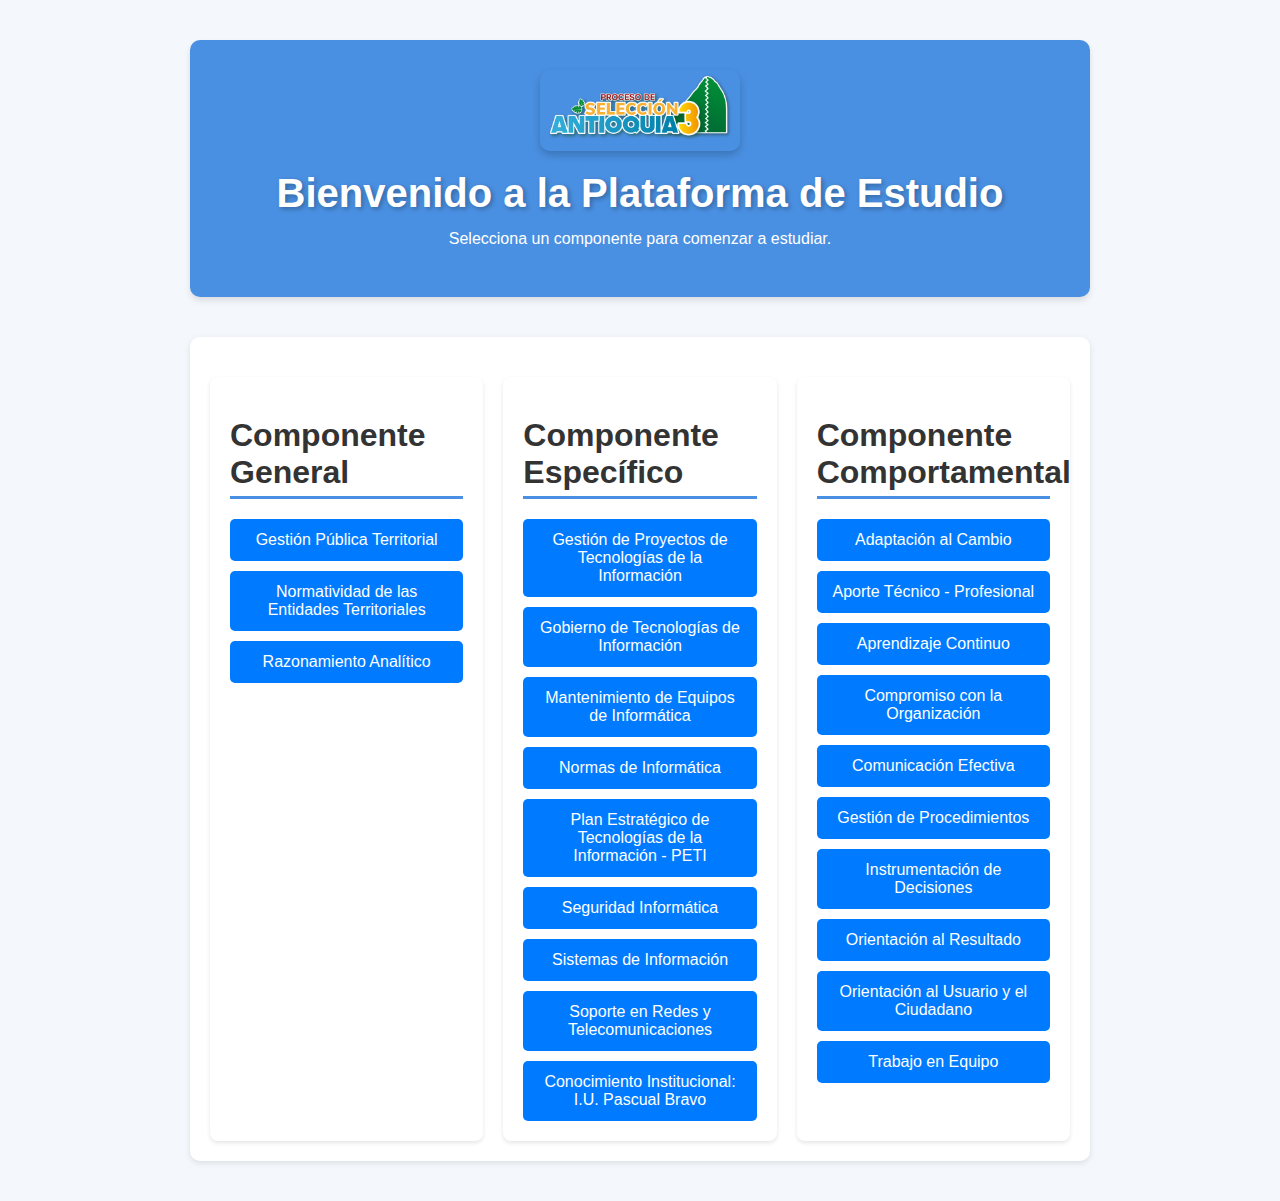
<file: index.html>
<!DOCTYPE html>
<html lang="es">
<head>
    <meta charset="UTF-8">
    <meta name="viewport" content="width=device-width, initial-scale=1.0">
    <title>Plataforma de Estudio - Antioquia 3</title>
    <link rel="stylesheet" href="assets/css/style.css">
</head>
<body>
    <header>
        <!-- Aquí se coloca el logo -->
        <img src="assets/images/logo.png" alt="Logo" id="logo">
        <h1>Bienvenido a la Plataforma de Estudio</h1>
        <p>Selecciona un componente para comenzar a estudiar.</p>
    </header>

    <main>
        <div id="menu"></div> <!-- Aquí se cargará el menú dinámicamente -->
    </main>

    <script src="assets/js/app.js"></script>
</body>
</html>
</file>
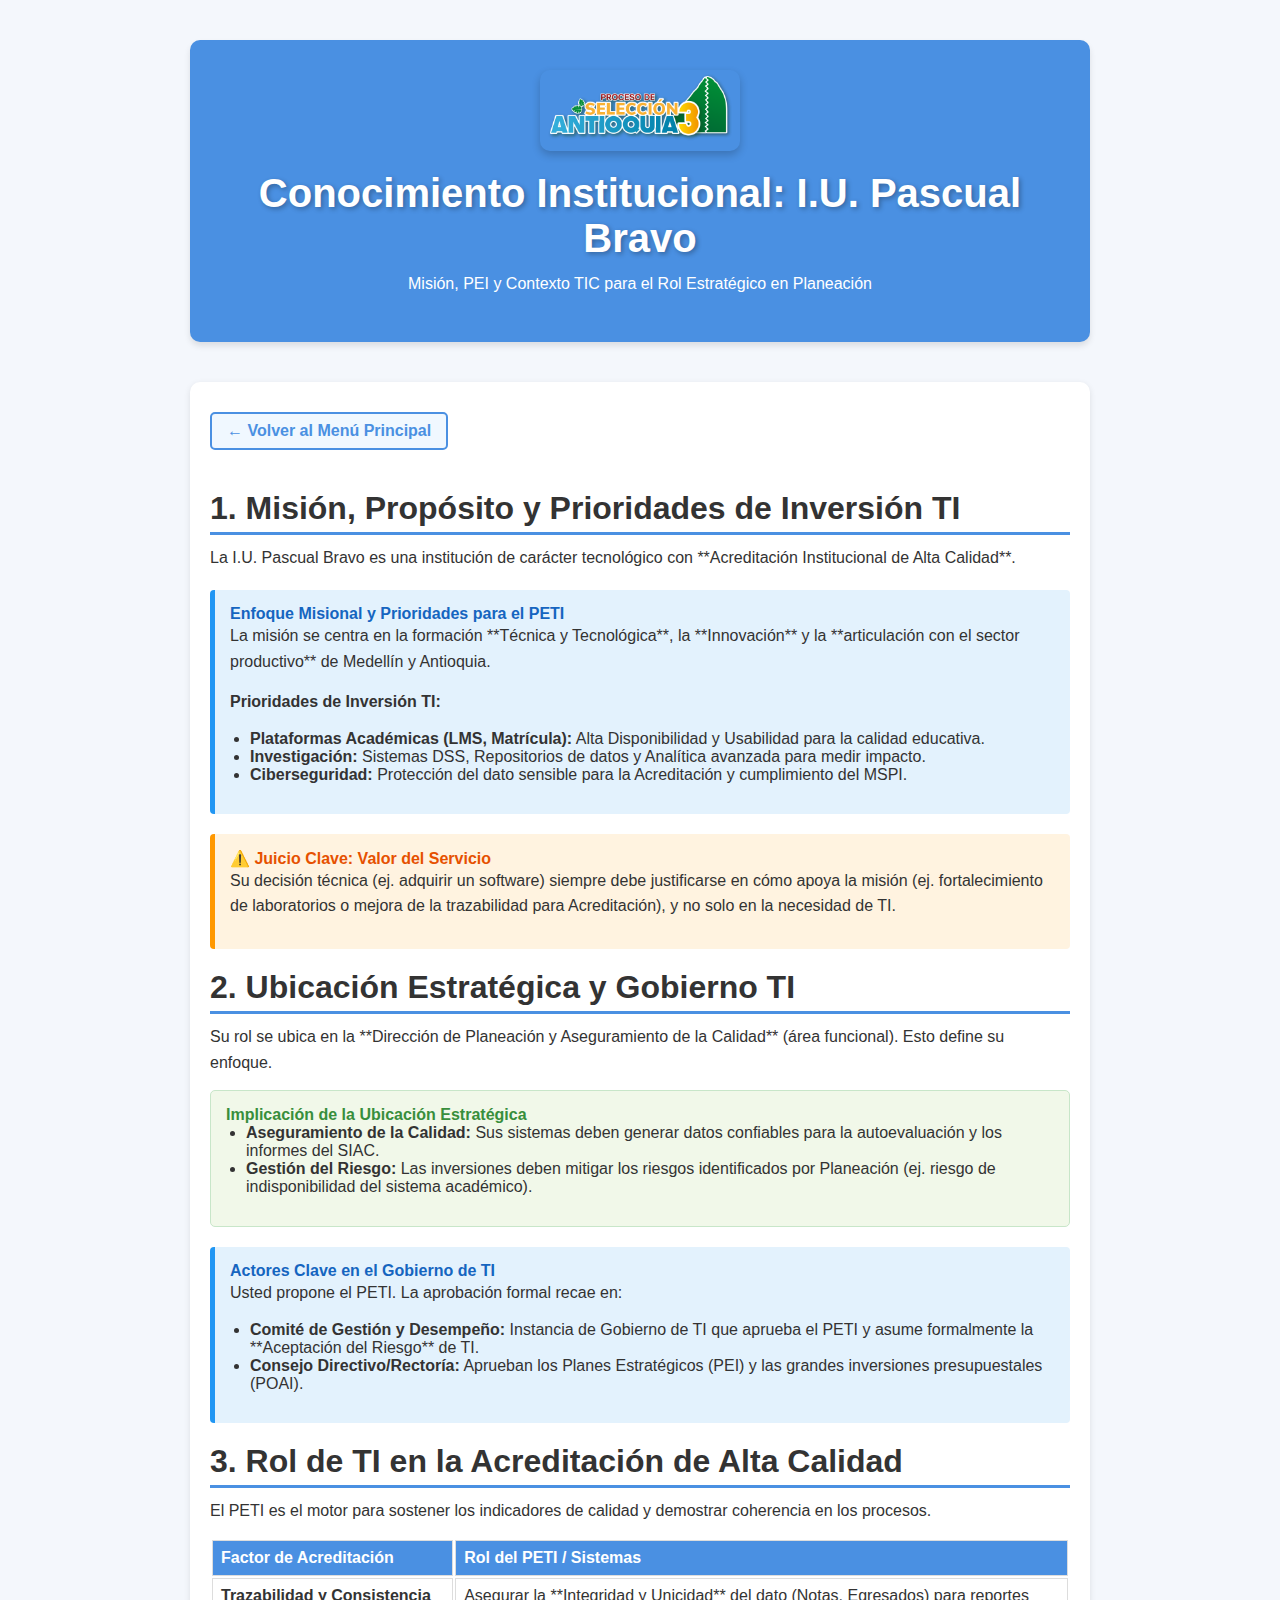
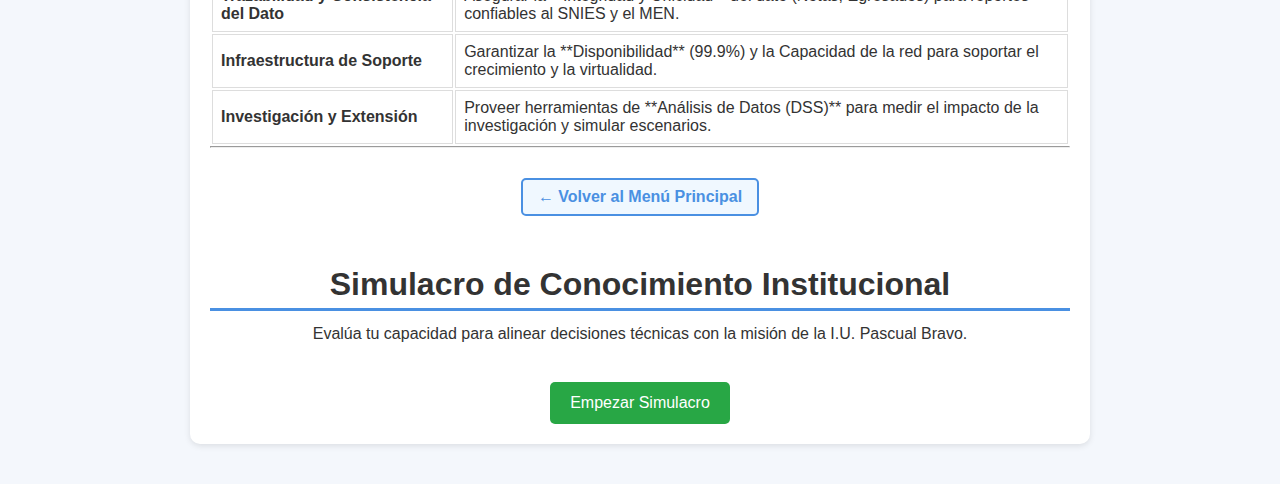
<file: temas/conocimiento-institucional.html>
<!DOCTYPE html>
<html lang="es">
<head>
    <meta charset="UTF-8">
    <meta name="viewport" content="width=device-width, initial-scale=1.0">
    <title>Conocimiento Institucional - I.U. Pascual Bravo</title>
    <link rel="stylesheet" href="../assets/css/style.css">
    <style>
        /* Estilos consistentes */
        .norma-box {
            border: 1px solid #c8e6c9;
            padding: 15px;
            margin-bottom: 15px;
            border-radius: 5px;
            background-color: #f1f8e9;
        }
        .norma-box h4 { color: #388e3c; margin-top: 0; }
        
        .alerta-rol {
            background-color: #FFF3E0;
            border-left: 5px solid #FF9800;
            padding: 15px;
            margin: 20px 0;
            border-radius: 4px;
        }
        .alerta-rol h4 { color: #E65100; margin-top: 0; }

        .concepto-clave {
            background-color: #e3f2fd;
            border-left: 5px solid #2196F3;
            padding: 15px;
            margin: 20px 0;
            border-radius: 4px;
        }
        .concepto-clave h4 { color: #1565C0; margin-top: 0; }
        
        .tabla-acreditacion th, .tabla-acreditacion td {
            border: 1px solid #ddd;
            padding: 8px;
            text-align: left;
        }
        .tabla-acreditacion th {
            background-color: #4A90E2;
            color: white;
        }
    </style>
</head>
<body>
    <header>
        <img src="../assets/images/logo.png" alt="Logo Institucional" id="logo">
        <h1>Conocimiento Institucional: I.U. Pascual Bravo</h1>
        <p>Misión, PEI y Contexto TIC para el Rol Estratégico en Planeación</p>
    </header>

    <main>
        <button id="btnVolverMenuSuperior" class="boton-navegacion">← Volver al Menú Principal</button>
        
        <section id="mision-rol">
            <h2>1. Misión, Propósito y Prioridades de Inversión TI</h2>
            <p>La I.U. Pascual Bravo es una institución de carácter tecnológico con **Acreditación Institucional de Alta Calidad**.</p>
            
            <div class="concepto-clave">
                <h4>Enfoque Misional y Prioridades para el PETI</h4>
                <p>La misión se centra en la formación **Técnica y Tecnológica**, la **Innovación** y la **articulación con el sector productivo** de Medellín y Antioquia.</p>
                <p><strong>Prioridades de Inversión TI:</strong></p>
                <ul>
                    <li><strong>Plataformas Académicas (LMS, Matrícula):</strong> Alta Disponibilidad y Usabilidad para la calidad educativa.</li>
                    <li><strong>Investigación:</strong> Sistemas DSS, Repositorios de datos y Analítica avanzada para medir impacto.</li>
                    <li><strong>Ciberseguridad:</strong> Protección del dato sensible para la Acreditación y cumplimiento del MSPI.</li>
                </ul>
            </div>
            
            <div class="alerta-rol">
                <h4>⚠️ Juicio Clave: Valor del Servicio</h4>
                <p>Su decisión técnica (ej. adquirir un software) siempre debe justificarse en cómo apoya la misión (ej. fortalecimiento de laboratorios o mejora de la trazabilidad para Acreditación), y no solo en la necesidad de TI.</p>
            </div>
        </section>

        <section id="pei-alineacion">
            <h2>2. Ubicación Estratégica y Gobierno TI</h2>
            <p>Su rol se ubica en la **Dirección de Planeación y Aseguramiento de la Calidad** (área funcional). Esto define su enfoque.</p>
            
            <div class="norma-box">
                <h4>Implicación de la Ubicación Estratégica</h4>
                <ul>
                    <li><strong>Aseguramiento de la Calidad:</strong> Sus sistemas deben generar datos confiables para la autoevaluación y los informes del SIAC.</li>
                    <li><strong>Gestión del Riesgo:</strong> Las inversiones deben mitigar los riesgos identificados por Planeación (ej. riesgo de indisponibilidad del sistema académico).</li>
                </ul>
            </div>
            
            <div class="concepto-clave">
                <h4>Actores Clave en el Gobierno de TI</h4>
                <p>Usted propone el PETI. La aprobación formal recae en:</p>
                <ul>
                    <li><strong>Comité de Gestión y Desempeño:</strong> Instancia de Gobierno de TI que aprueba el PETI y asume formalmente la **Aceptación del Riesgo** de TI.</li>
                    <li><strong>Consejo Directivo/Rectoría:</strong> Aprueban los Planes Estratégicos (PEI) y las grandes inversiones presupuestales (POAI).</li>
                </ul>
            </div>
        </section>

        <section id="gobierno-institucional">
            <h2>3. Rol de TI en la Acreditación de Alta Calidad</h2>
            <p>El PETI es el motor para sostener los indicadores de calidad y demostrar coherencia en los procesos.</p>

            <table class="tabla-acreditacion">
                <thead>
                    <tr>
                        <th>Factor de Acreditación</th>
                        <th>Rol del PETI / Sistemas</th>
                    </tr>
                </thead>
                <tbody>
                    <tr>
                        <td><strong>Trazabilidad y Consistencia del Dato</strong></td>
                        <td>Asegurar la **Integridad y Unicidad** del dato (Notas, Egresados) para reportes confiables al SNIES y el MEN.</td>
                    </tr>
                    <tr>
                        <td><strong>Infraestructura de Soporte</strong></td>
                        <td>Garantizar la **Disponibilidad** (99.9%) y la Capacidad de la red para soportar el crecimiento y la virtualidad.</td>
                    </tr>
                    <tr>
                        <td><strong>Investigación y Extensión</strong></td>
                        <td>Proveer herramientas de **Análisis de Datos (DSS)** para medir el impacto de la investigación y simular escenarios.</td>
                    </tr>
                </tbody>
            </table>
            
        </section>

        <hr> 
        
        <div style="text-align: center; margin-top: 20px;">
            <button id="btnVolverMenu" class="boton-navegacion">← Volver al Menú Principal</button>
        </div>
        
        <div style="text-align: center; margin-top: 30px;" id="interfaz-inicio">
            <h2>Simulacro de Conocimiento Institucional</h2>
            <p>Evalúa tu capacidad para alinear decisiones técnicas con la misión de la I.U. Pascual Bravo.</p>
            <div id="cronometro" style="font-size: 1.5rem; margin-bottom: 10px; color: #4A90E2; display: none;">
                Tiempo: 00:00:00
            </div>
            <button id="btnSimulacro" class="boton-simulacro">Empezar Simulacro</button>
        </div>

        <div id="simulacroContainer" style="display: none; margin-top: 20px;">
            <div id="preguntaContainer"></div>
            <div id="retroalimentacion" style="margin-top: 20px; padding: 15px; border-radius: 5px; display: none;"></div>
            <div style="text-align: center; margin-top: 20px;">
                <button id="btnSiguiente" class="boton-simulacro" style="display: none;">Siguiente Pregunta (1/20) →</button>
            </div>
            <div id="reporteFinal" style="display: none; margin-top: 30px;"></div>
        </div>
    </main>

    <script src="../assets/js/app.js"></script>
    <script>
        document.getElementById("btnVolverMenuSuperior").addEventListener("click", function() {
            location.href = '../index.html'; 
        });
    </script>
</body>
</html>
</file>
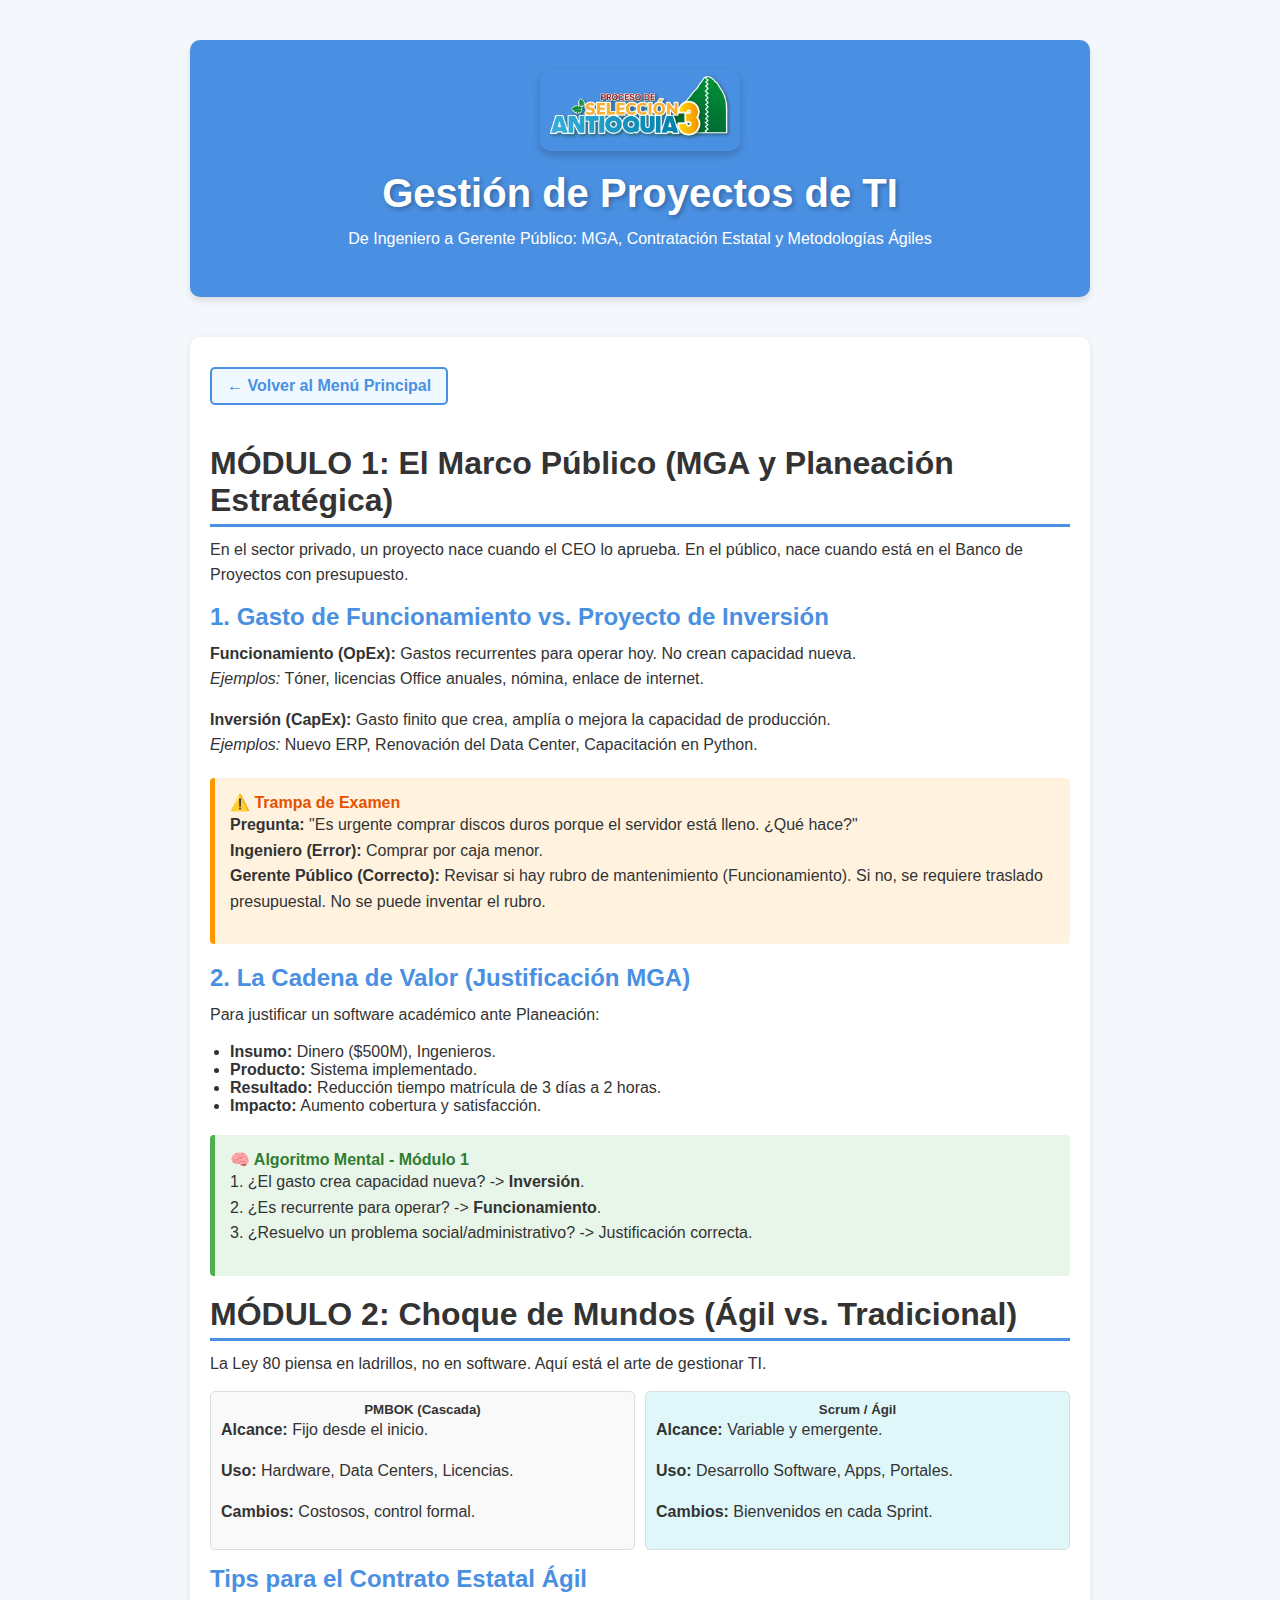
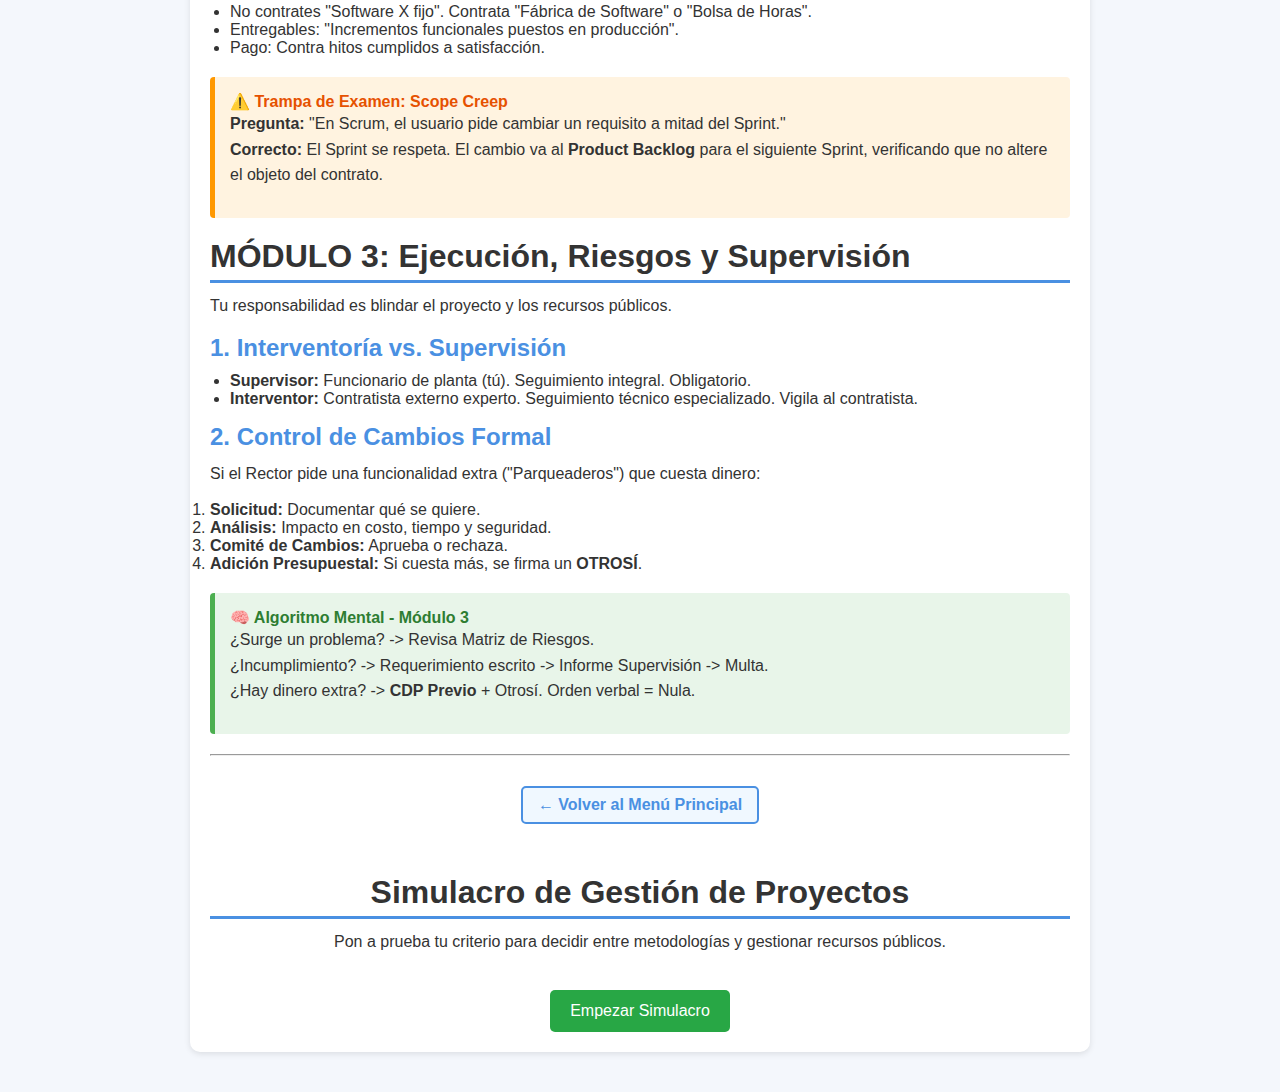
<file: temas/gestion-proyectos-ti.html>
<!DOCTYPE html>
<html lang="es">
<head>
    <meta charset="UTF-8">
    <meta name="viewport" content="width=device-width, initial-scale=1.0">
    <title>Gestión de Proyectos TI - Estudio CNSC</title>
    <link rel="stylesheet" href="../assets/css/style.css">
    <style>
        /* Estilos para los bloques de estudio */
        .concepto-clave {
            background-color: #e3f2fd;
            border-left: 5px solid #2196F3;
            padding: 15px;
            margin: 20px 0;
            border-radius: 4px;
        }
        .concepto-clave h4 { color: #1565C0; margin-top: 0; }
        
        .alerta-rol {
            background-color: #FFF3E0;
            border-left: 5px solid #FF9800;
            padding: 15px;
            margin: 20px 0;
            border-radius: 4px;
        }
        .alerta-rol h4 { color: #E65100; margin-top: 0; }

        .algoritmo-mental {
            background-color: #e8f5e9;
            border-left: 5px solid #4caf50;
            padding: 15px;
            margin: 20px 0;
            border-radius: 4px;
        }
        .algoritmo-mental h4 { color: #2e7d32; margin-top: 0; }

        .agile-vs-traditional {
            display: flex;
            gap: 10px;
            margin-top: 10px;
        }
        .columna-metodologia {
            flex: 1;
            padding: 10px;
            border: 1px solid #ddd;
            border-radius: 5px;
        }
        .columna-metodologia h5 { text-align: center; margin-top: 0;}
        
        /* Ajuste para móvil */
        @media (max-width: 600px) {
            .agile-vs-traditional { flex-direction: column; }
        }
    </style>
</head>
<body>
    <header>
        <img src="../assets/images/logo.png" alt="Logo Proyectos TI" id="logo">
        <h1>Gestión de Proyectos de TI</h1>
        <p>De Ingeniero a Gerente Público: MGA, Contratación Estatal y Metodologías Ágiles</p>
    </header>

    <main>
        <button id="btnVolverMenuSuperior" class="boton-navegacion">← Volver al Menú Principal</button>
        
        <section id="modulo1">
            <h2>MÓDULO 1: El Marco Público (MGA y Planeación Estratégica)</h2>
            <p>En el sector privado, un proyecto nace cuando el CEO lo aprueba. En el público, nace cuando está en el Banco de Proyectos con presupuesto.</p>
            
            <article>
                <h3>1. Gasto de Funcionamiento vs. Proyecto de Inversión</h3>
                <p><strong>Funcionamiento (OpEx):</strong> Gastos recurrentes para operar hoy. No crean capacidad nueva.<br>
                <em>Ejemplos:</em> Tóner, licencias Office anuales, nómina, enlace de internet.</p>
                
                <p><strong>Inversión (CapEx):</strong> Gasto finito que crea, amplía o mejora la capacidad de producción.<br>
                <em>Ejemplos:</em> Nuevo ERP, Renovación del Data Center, Capacitación en Python.</p>

                <div class="alerta-rol">
                    <h4>⚠️ Trampa de Examen</h4>
                    <p><strong>Pregunta:</strong> "Es urgente comprar discos duros porque el servidor está lleno. ¿Qué hace?"<br>
                    <strong>Ingeniero (Error):</strong> Comprar por caja menor.<br>
                    <strong>Gerente Público (Correcto):</strong> Revisar si hay rubro de mantenimiento (Funcionamiento). Si no, se requiere traslado presupuestal. No se puede inventar el rubro.</p>
                </div>
            </article>

            <article>
                <h3>2. La Cadena de Valor (Justificación MGA)</h3>
                <p>Para justificar un software académico ante Planeación:</p>
                <ul>
                    <li><strong>Insumo:</strong> Dinero ($500M), Ingenieros.</li>
                    <li><strong>Producto:</strong> Sistema implementado.</li>
                    <li><strong>Resultado:</strong> Reducción tiempo matrícula de 3 días a 2 horas.</li>
                    <li><strong>Impacto:</strong> Aumento cobertura y satisfacción.</li>
                </ul>
            </article>

            <div class="algoritmo-mental">
                <h4>🧠 Algoritmo Mental - Módulo 1</h4>
                <p>1. ¿El gasto crea capacidad nueva? -> <strong>Inversión</strong>.<br>
                2. ¿Es recurrente para operar? -> <strong>Funcionamiento</strong>.<br>
                3. ¿Resuelvo un problema social/administrativo? -> Justificación correcta.</p>
            </div>
        </section>

        <section id="modulo2">
            <h2>MÓDULO 2: Choque de Mundos (Ágil vs. Tradicional)</h2>
            <p>La Ley 80 piensa en ladrillos, no en software. Aquí está el arte de gestionar TI.</p>

            <div class="agile-vs-traditional">
                <div class="columna-metodologia" style="background-color: #f9f9f9;">
                    <h5>PMBOK (Cascada)</h5>
                    <p><strong>Alcance:</strong> Fijo desde el inicio.</p>
                    <p><strong>Uso:</strong> Hardware, Data Centers, Licencias.</p>
                    <p><strong>Cambios:</strong> Costosos, control formal.</p>
                </div>
                <div class="columna-metodologia" style="background-color: #e0f7fa;">
                    <h5>Scrum / Ágil</h5>
                    <p><strong>Alcance:</strong> Variable y emergente.</p>
                    <p><strong>Uso:</strong> Desarrollo Software, Apps, Portales.</p>
                    <p><strong>Cambios:</strong> Bienvenidos en cada Sprint.</p>
                </div>
            </div>

            <article>
                <h3>Tips para el Contrato Estatal Ágil</h3>
                <ul>
                    <li>No contrates "Software X fijo". Contrata "Fábrica de Software" o "Bolsa de Horas".</li>
                    <li>Entregables: "Incrementos funcionales puestos en producción".</li>
                    <li>Pago: Contra hitos cumplidos a satisfacción.</li>
                </ul>
            </article>

            <div class="alerta-rol">
                <h4>⚠️ Trampa de Examen: Scope Creep</h4>
                <p><strong>Pregunta:</strong> "En Scrum, el usuario pide cambiar un requisito a mitad del Sprint."<br>
                <strong>Correcto:</strong> El Sprint se respeta. El cambio va al <strong>Product Backlog</strong> para el siguiente Sprint, verificando que no altere el objeto del contrato.</p>
            </div>
        </section>

        <section id="modulo3">
            <h2>MÓDULO 3: Ejecución, Riesgos y Supervisión</h2>
            <p>Tu responsabilidad es blindar el proyecto y los recursos públicos.</p>

            <article>
                <h3>1. Interventoría vs. Supervisión</h3>
                <ul>
                    <li><strong>Supervisor:</strong> Funcionario de planta (tú). Seguimiento integral. Obligatorio.</li>
                    <li><strong>Interventor:</strong> Contratista externo experto. Seguimiento técnico especializado. Vigila al contratista.</li>
                </ul>
            </article>

            <article>
                <h3>2. Control de Cambios Formal</h3>
                <p>Si el Rector pide una funcionalidad extra ("Parqueaderos") que cuesta dinero:</p>
                <ol>
                    <li><strong>Solicitud:</strong> Documentar qué se quiere.</li>
                    <li><strong>Análisis:</strong> Impacto en costo, tiempo y seguridad.</li>
                    <li><strong>Comité de Cambios:</strong> Aprueba o rechaza.</li>
                    <li><strong>Adición Presupuestal:</strong> Si cuesta más, se firma un <strong>OTROSÍ</strong>.</li>
                </ol>
            </article>

            <div class="algoritmo-mental">
                <h4>🧠 Algoritmo Mental - Módulo 3</h4>
                <p>¿Surge un problema? -> Revisa Matriz de Riesgos.<br>
                ¿Incumplimiento? -> Requerimiento escrito -> Informe Supervisión -> Multa.<br>
                ¿Hay dinero extra? -> <strong>CDP Previo</strong> + Otrosí. Orden verbal = Nula.</p>
            </div>
        </section>

        <hr> 
        
        <div style="text-align: center; margin-top: 20px;">
            <button id="btnVolverMenu" class="boton-navegacion">← Volver al Menú Principal</button>
        </div>
        
        <div style="text-align: center; margin-top: 30px;" id="interfaz-inicio">
            <h2>Simulacro de Gestión de Proyectos</h2>
            <p>Pon a prueba tu criterio para decidir entre metodologías y gestionar recursos públicos.</p>
            <div id="cronometro" style="font-size: 1.5rem; margin-bottom: 10px; color: #4A90E2; display: none;">
                Tiempo: 00:00:00
            </div>
            <button id="btnSimulacro" class="boton-simulacro">Empezar Simulacro</button>
        </div>

        <div id="simulacroContainer" style="display: none; margin-top: 20px;">
            <div id="preguntaContainer"></div>
            <div id="retroalimentacion" style="margin-top: 20px; padding: 15px; border-radius: 5px; display: none;"></div>
            <div style="text-align: center; margin-top: 20px;">
                <button id="btnSiguiente" class="boton-simulacro" style="display: none;">Siguiente Pregunta (1/20) →</button>
            </div>
            <div id="reporteFinal" style="display: none; margin-top: 30px;"></div>
        </div>
    </main>

    <script src="../assets/js/app.js"></script>
    <script>
        document.getElementById("btnVolverMenuSuperior").addEventListener("click", function() {
            location.href = '../index.html'; 
        });
    </script>
</body>
</html>
</file>
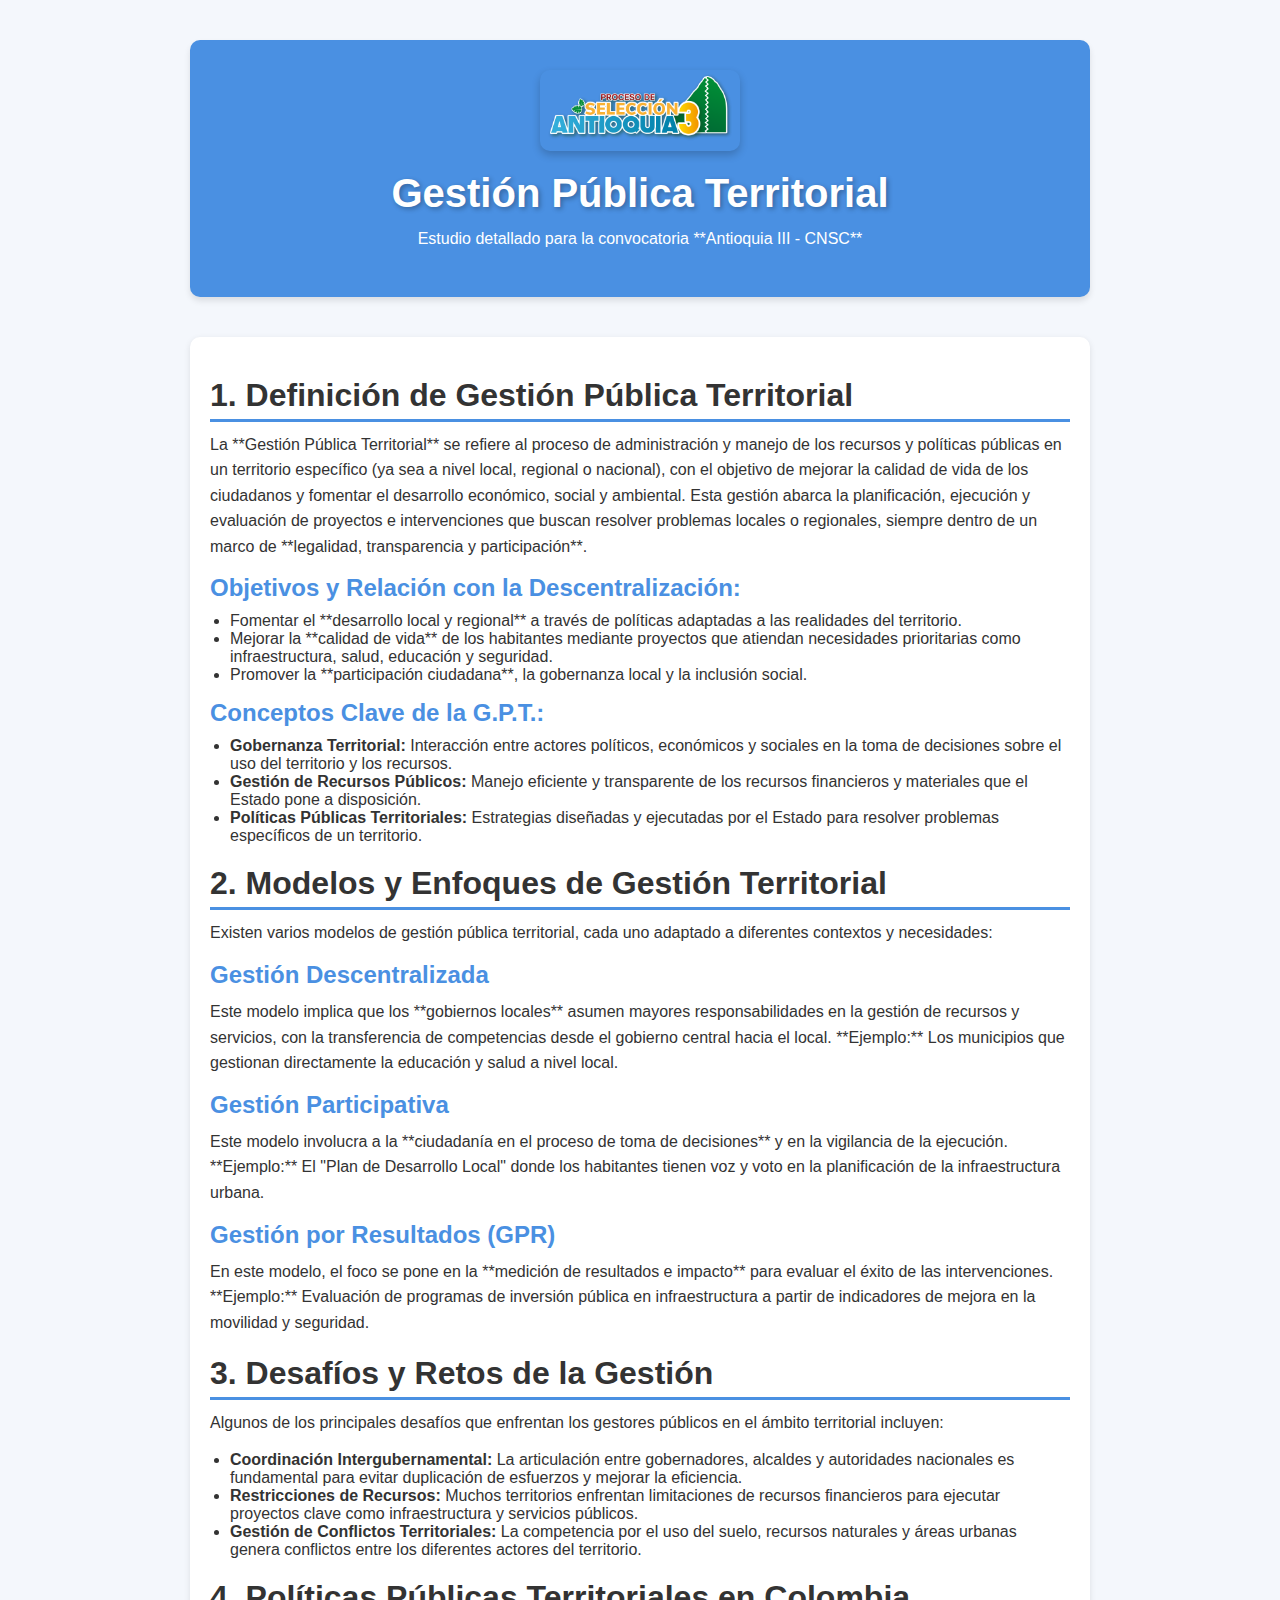
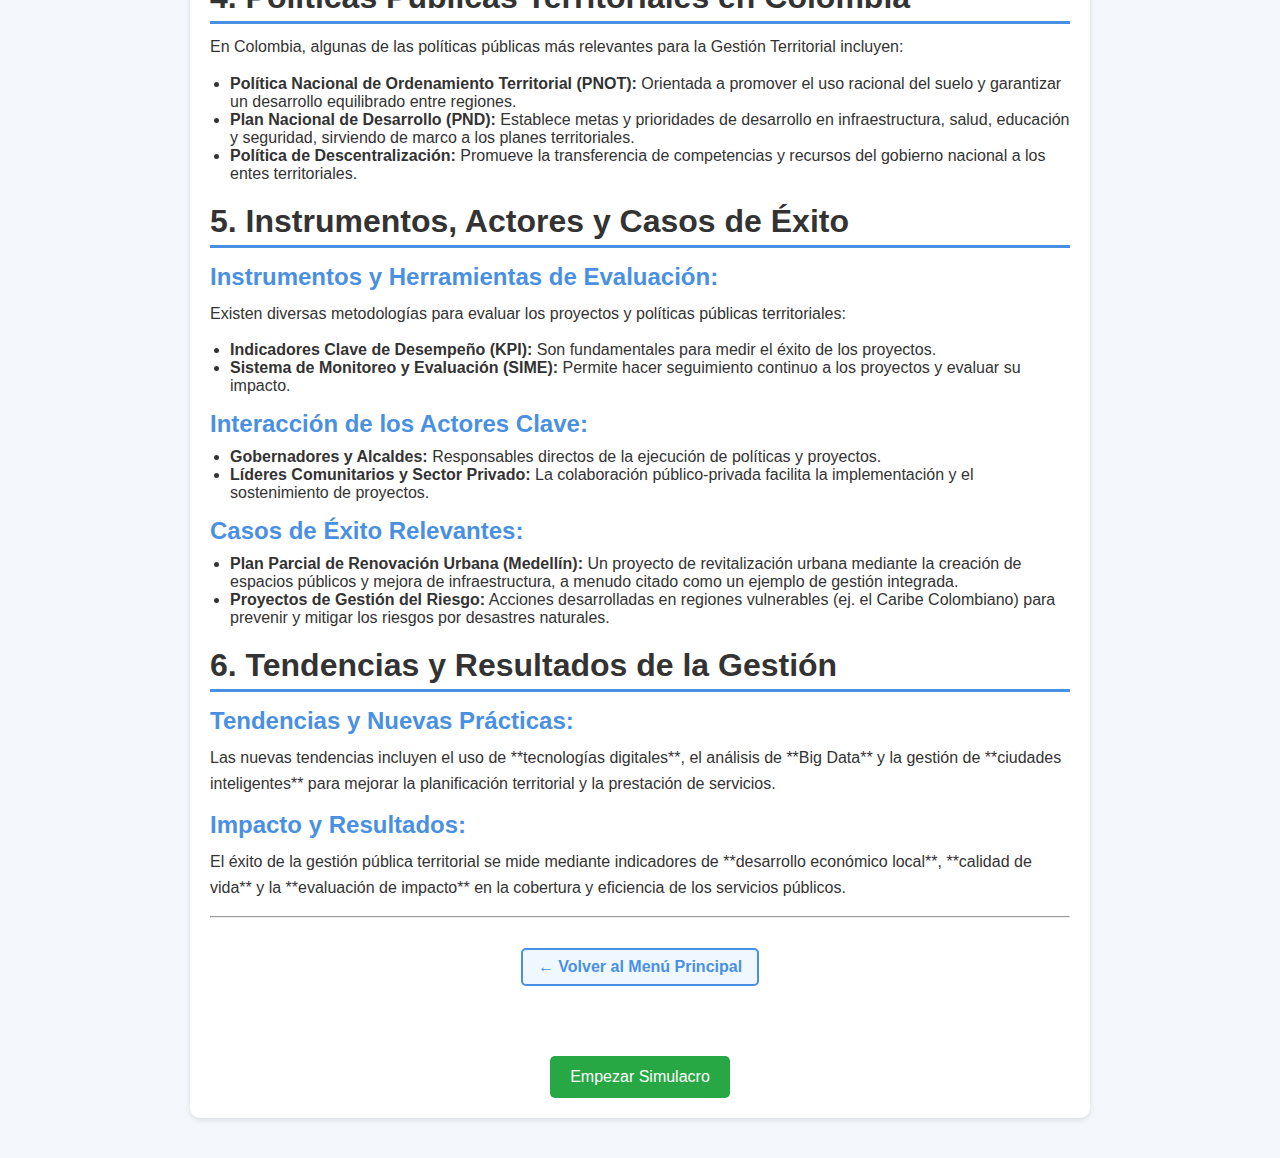
<file: temas/gestion-publica.html>
<!DOCTYPE html>
<html lang="es">
<head>
    <meta charset="UTF-8">
    <meta name="viewport" content="width=device-width, initial-scale=1.0">
    <title>Gestión Pública Territorial - Estudio CNSC</title>
    <link rel="stylesheet" href="../assets/css/style.css"> 
</head>
<body>
    <header>
        <img src="../assets/images/logo.png" alt="Logo de Gestión Pública" id="logo">
        <h1>Gestión Pública Territorial</h1>
        <p>Estudio detallado para la convocatoria **Antioquia III - CNSC**</p>
    </header>

    <main>
        <section id="definicion-general">
            <h2>1. Definición de Gestión Pública Territorial</h2>
            <p>La **Gestión Pública Territorial** se refiere al proceso de administración y manejo de los recursos y políticas públicas en un territorio específico (ya sea a nivel local, regional o nacional), con el objetivo de mejorar la calidad de vida de los ciudadanos y fomentar el desarrollo económico, social y ambiental. Esta gestión abarca la planificación, ejecución y evaluación de proyectos e intervenciones que buscan resolver problemas locales o regionales, siempre dentro de un marco de **legalidad, transparencia y participación**.</p>
            
            <h3>Objetivos y Relación con la Descentralización:</h3>
            <ul>
                <li>Fomentar el **desarrollo local y regional** a través de políticas adaptadas a las realidades del territorio.</li>
                <li>Mejorar la **calidad de vida** de los habitantes mediante proyectos que atiendan necesidades prioritarias como infraestructura, salud, educación y seguridad.</li>
                <li>Promover la **participación ciudadana**, la gobernanza local y la inclusión social.</li>
            </ul>
            
            <h3>Conceptos Clave de la G.P.T.:</h3>
            <ul>
                <li><strong>Gobernanza Territorial:</strong> Interacción entre actores políticos, económicos y sociales en la toma de decisiones sobre el uso del territorio y los recursos.</li>
                <li><strong>Gestión de Recursos Públicos:</strong> Manejo eficiente y transparente de los recursos financieros y materiales que el Estado pone a disposición.</li>
                <li><strong>Políticas Públicas Territoriales:</strong> Estrategias diseñadas y ejecutadas por el Estado para resolver problemas específicos de un territorio.</li>
            </ul>
        </section>

        <section id="modelos-gestion">
            <h2>2. Modelos y Enfoques de Gestión Territorial</h2>
            <p>Existen varios modelos de gestión pública territorial, cada uno adaptado a diferentes contextos y necesidades:</p>
            
            <article>
                <h3>Gestión Descentralizada</h3>
                <p>Este modelo implica que los **gobiernos locales** asumen mayores responsabilidades en la gestión de recursos y servicios, con la transferencia de competencias desde el gobierno central hacia el local. **Ejemplo:** Los municipios que gestionan directamente la educación y salud a nivel local.</p>
            </article>

            <article>
                <h3>Gestión Participativa</h3>
                <p>Este modelo involucra a la **ciudadanía en el proceso de toma de decisiones** y en la vigilancia de la ejecución. **Ejemplo:** El "Plan de Desarrollo Local" donde los habitantes tienen voz y voto en la planificación de la infraestructura urbana.</p>
            </article>

            <article>
                <h3>Gestión por Resultados (GPR)</h3>
                <p>En este modelo, el foco se pone en la **medición de resultados e impacto** para evaluar el éxito de las intervenciones. **Ejemplo:** Evaluación de programas de inversión pública en infraestructura a partir de indicadores de mejora en la movilidad y seguridad.</p>
            </article>
        </section>

        <section id="desafios-retos">
            <h2>3. Desafíos y Retos de la Gestión</h2>
            <p>Algunos de los principales desafíos que enfrentan los gestores públicos en el ámbito territorial incluyen:</p>
            <ul>
                <li><strong>Coordinación Intergubernamental:</strong> La articulación entre gobernadores, alcaldes y autoridades nacionales es fundamental para evitar duplicación de esfuerzos y mejorar la eficiencia.</li>
                <li><strong>Restricciones de Recursos:</strong> Muchos territorios enfrentan limitaciones de recursos financieros para ejecutar proyectos clave como infraestructura y servicios públicos.</li>
                <li><strong>Gestión de Conflictos Territoriales:</strong> La competencia por el uso del suelo, recursos naturales y áreas urbanas genera conflictos entre los diferentes actores del territorio.</li>
            </ul>
        </section>
        
        <section id="politicas-colombia">
            <h2>4. Políticas Públicas Territoriales en Colombia</h2>
            <p>En Colombia, algunas de las políticas públicas más relevantes para la Gestión Territorial incluyen:</p>
            <ul>
                <li><strong>Política Nacional de Ordenamiento Territorial (PNOT):</strong> Orientada a promover el uso racional del suelo y garantizar un desarrollo equilibrado entre regiones.</li>
                <li><strong>Plan Nacional de Desarrollo (PND):</strong> Establece metas y prioridades de desarrollo en infraestructura, salud, educación y seguridad, sirviendo de marco a los planes territoriales.</li>
                <li><strong>Política de Descentralización:</strong> Promueve la transferencia de competencias y recursos del gobierno nacional a los entes territoriales.</li>
            </ul>
        </section>

        <section id="instrumentos-evaluacion">
            <h2>5. Instrumentos, Actores y Casos de Éxito</h2>
            
            <h3>Instrumentos y Herramientas de Evaluación:</h3>
            <p>Existen diversas metodologías para evaluar los proyectos y políticas públicas territoriales:</p>
            <ul>
                <li><strong>Indicadores Clave de Desempeño (KPI):</strong> Son fundamentales para medir el éxito de los proyectos.</li>
                <li><strong>Sistema de Monitoreo y Evaluación (SIME):</strong> Permite hacer seguimiento continuo a los proyectos y evaluar su impacto.</li>
            </ul>

            <h3>Interacción de los Actores Clave:</h3>
            <ul>
                <li><strong>Gobernadores y Alcaldes:</strong> Responsables directos de la ejecución de políticas y proyectos.</li>
                <li><strong>Líderes Comunitarios y Sector Privado:</strong> La colaboración público-privada facilita la implementación y el sostenimiento de proyectos.</li>
            </ul>

            <h3>Casos de Éxito Relevantes:</h3>
            <ul>
                <li><strong>Plan Parcial de Renovación Urbana (Medellín):</strong> Un proyecto de revitalización urbana mediante la creación de espacios públicos y mejora de infraestructura, a menudo citado como un ejemplo de gestión integrada.</li>
                <li><strong>Proyectos de Gestión del Riesgo:</strong> Acciones desarrolladas en regiones vulnerables (ej. el Caribe Colombiano) para prevenir y mitigar los riesgos por desastres naturales.</li>
            </ul>
        </section>

        <section id="tendencias-impacto">
            <h2>6. Tendencias y Resultados de la Gestión</h2>
            <h3>Tendencias y Nuevas Prácticas:</h3>
            <p>Las nuevas tendencias incluyen el uso de **tecnologías digitales**, el análisis de **Big Data** y la gestión de **ciudades inteligentes** para mejorar la planificación territorial y la prestación de servicios.</p>
            
            <h3>Impacto y Resultados:</h3>
            <p>El éxito de la gestión pública territorial se mide mediante indicadores de **desarrollo económico local**, **calidad de vida** y la **evaluación de impacto** en la cobertura y eficiencia de los servicios públicos.</p>
        </section>

     <hr> 
        <div style="text-align: center; margin-top: 20px;">
            <button id="btnVolverMenu" class="boton-navegacion">← Volver al Menú Principal</button>
        </div>
        <div style="text-align: center; margin-top: 30px;" id="interfaz-inicio">
            <div id="cronometro" style="font-size: 1.5rem; margin-bottom: 10px; color: #4A90E2; display: none;">
                Tiempo: 00:00:00
            </div>
            <button id="btnSimulacro" class="boton-simulacro">Empezar Simulacro</button>
        </div>

        <div id="simulacroContainer" style="display: none; margin-top: 20px;">
            <div id="preguntaContainer">
                </div>
            
            <div id="retroalimentacion" style="margin-top: 20px; padding: 15px; border-radius: 5px; display: none;">
                </div>

            <div style="text-align: center; margin-top: 20px;">
                <button id="btnSiguiente" class="boton-simulacro" style="display: none;">Siguiente Pregunta (1/20) →</button>
            </div>
            
            <div id="reporteFinal" style="display: none; margin-top: 30px;">
                </div>
        </div>
    </main>

    <script src="../assets/js/app.js"></script>
</body>
</html>
</file>
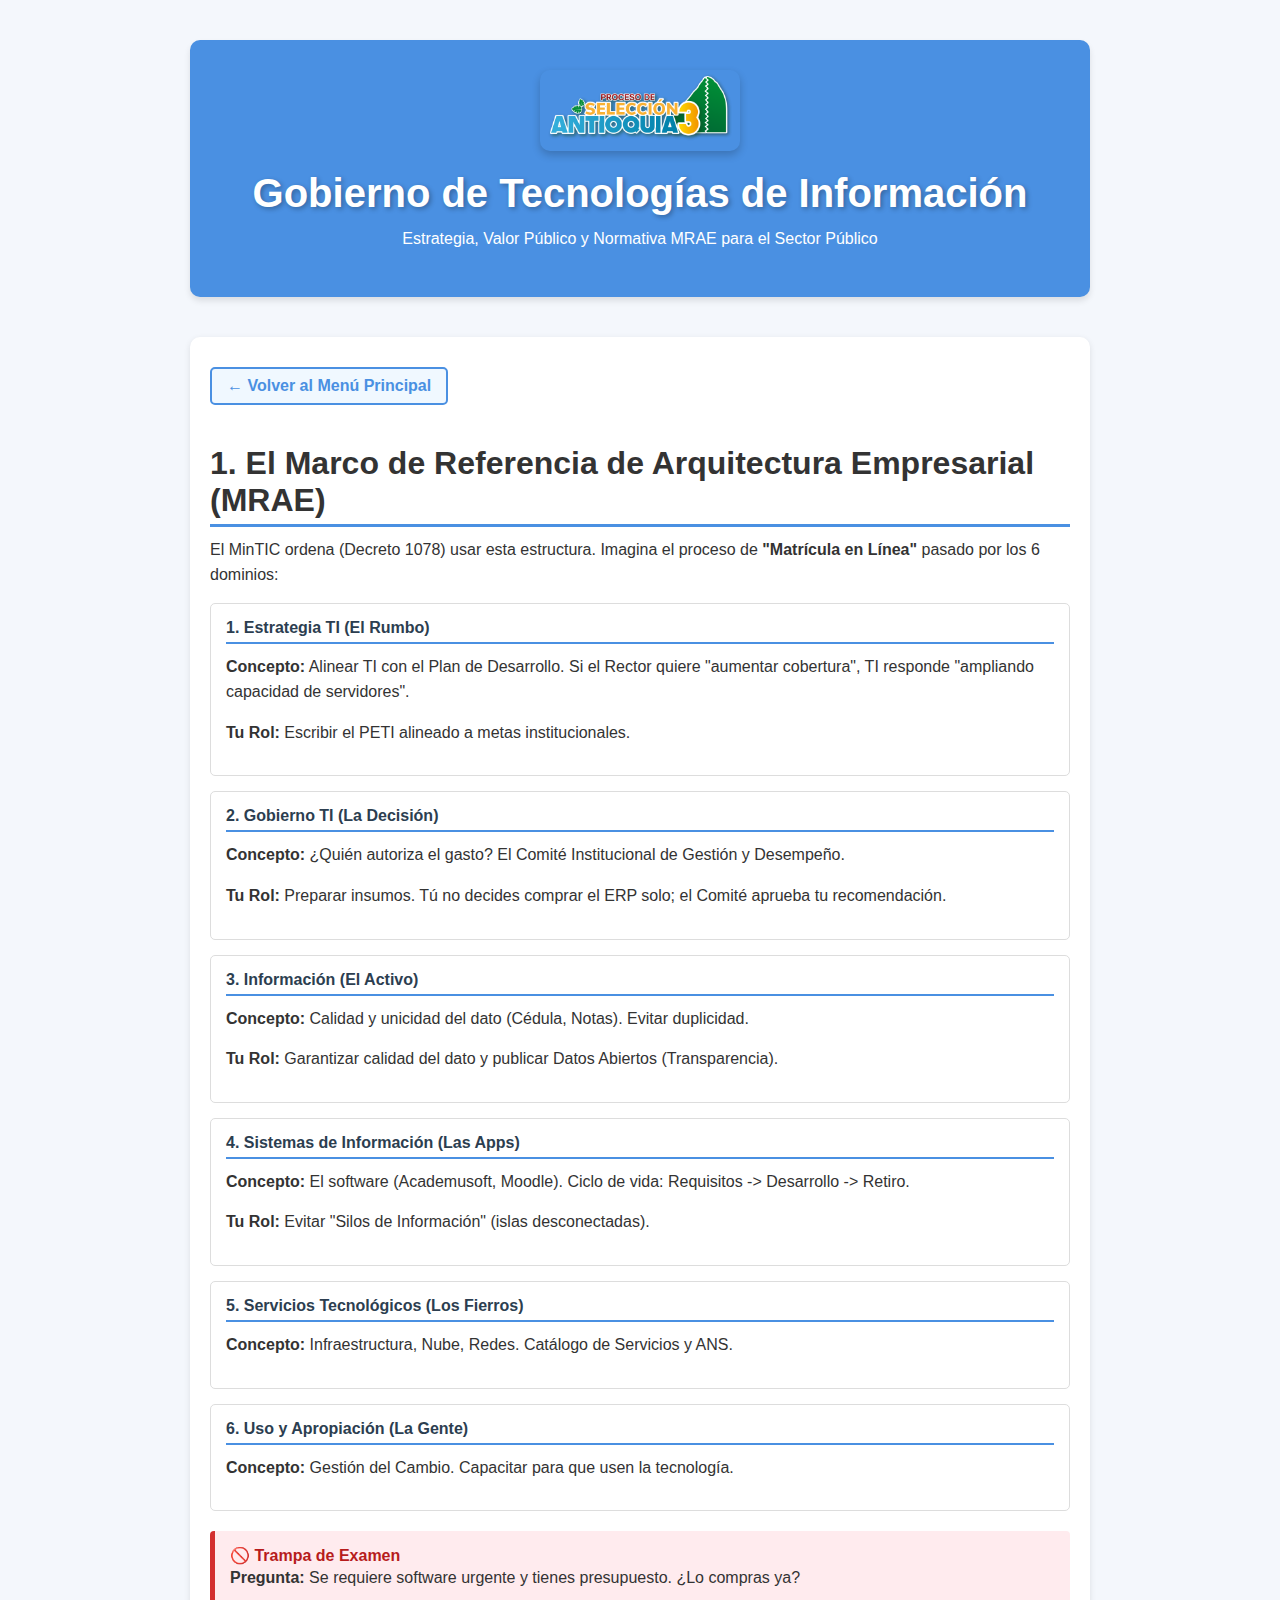
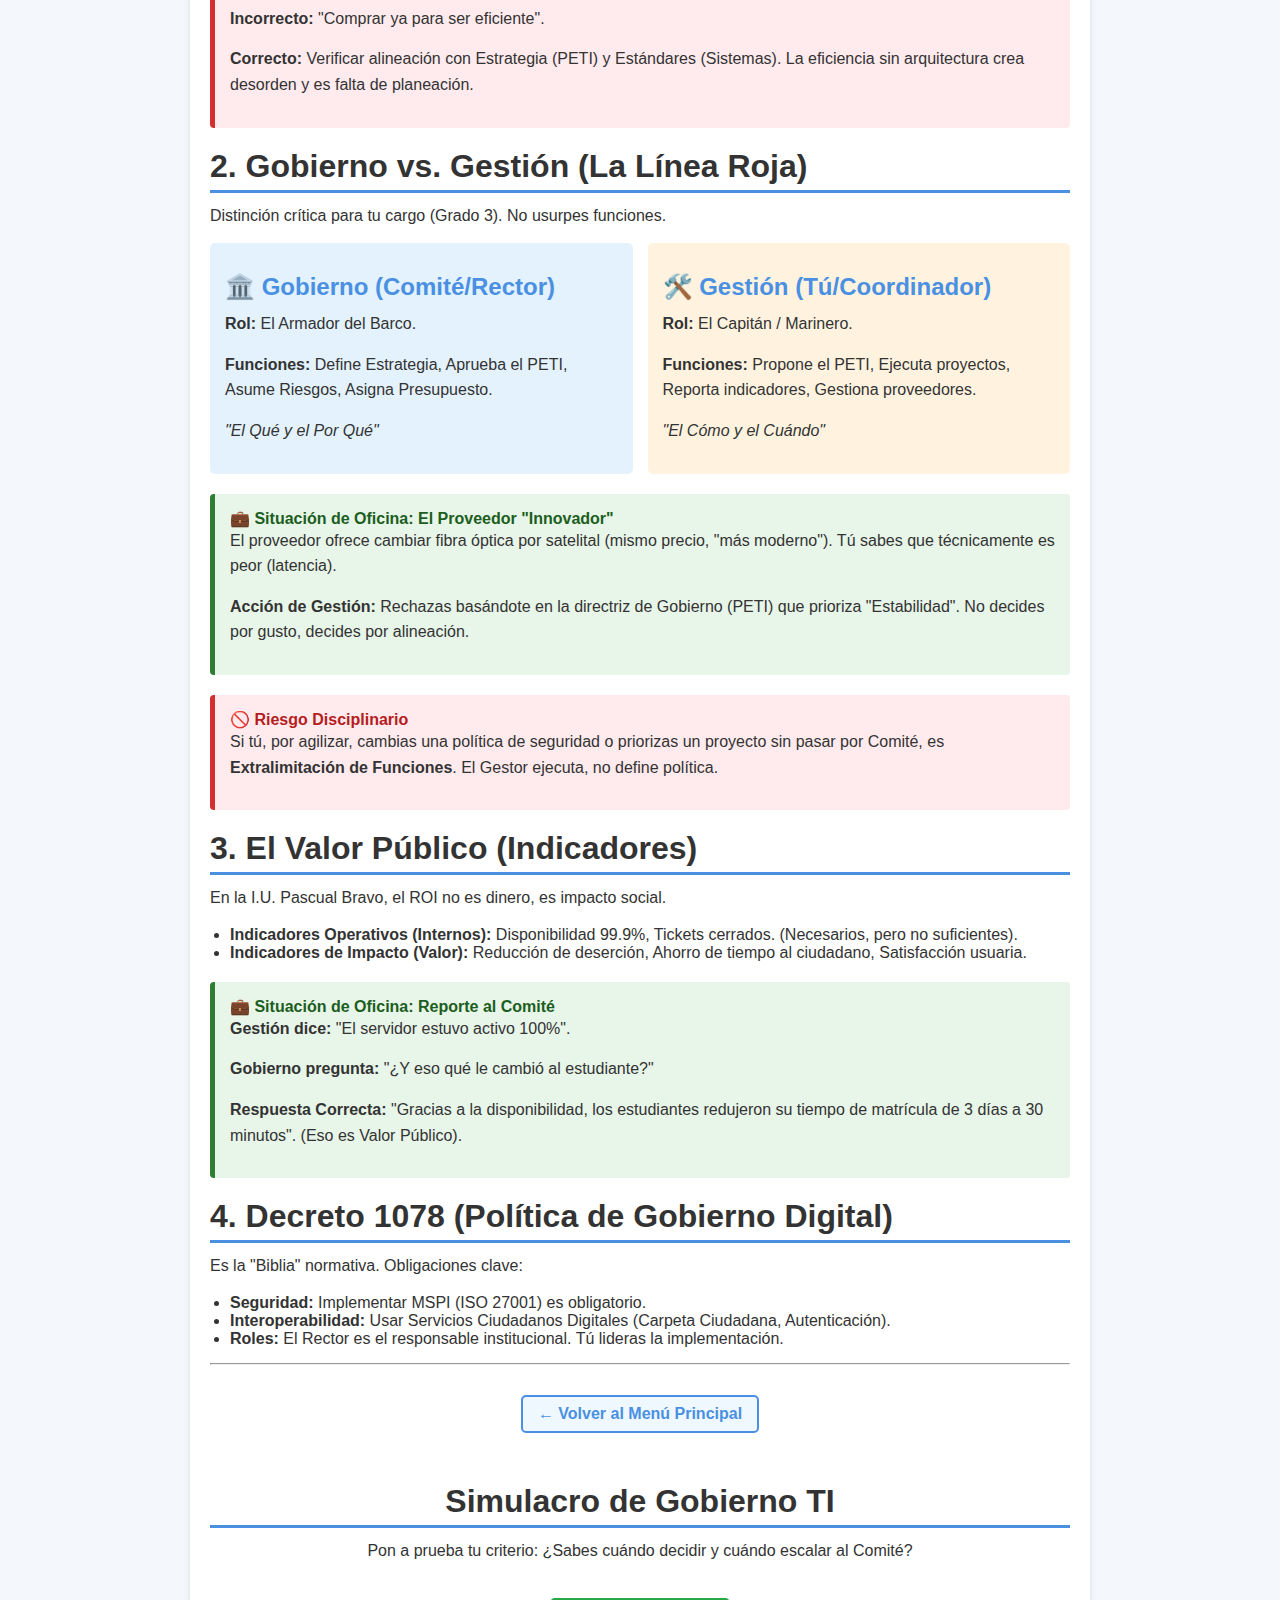
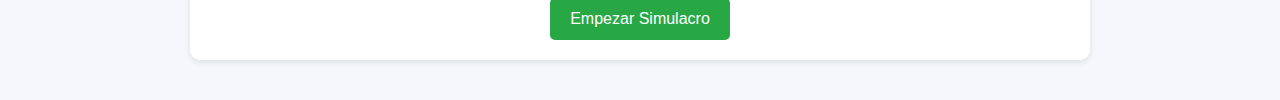
<file: temas/gobierno-ti.html>
<!DOCTYPE html>
<html lang="es">
<head>
    <meta charset="UTF-8">
    <meta name="viewport" content="width=device-width, initial-scale=1.0">
    <title>Gobierno TI - Estudio CNSC</title>
    <link rel="stylesheet" href="../assets/css/style.css">
    <style>
        /* Estilos visuales para el aprendizaje estratégico */
        .dominio-box {
            border: 1px solid #ddd;
            padding: 15px;
            margin-bottom: 15px;
            border-radius: 5px;
            background-color: #fff;
        }
        .dominio-titulo {
            font-weight: bold;
            color: #2c3e50;
            border-bottom: 2px solid #4A90E2;
            padding-bottom: 5px;
            margin-bottom: 10px;
            display: block;
        }
        
        .trampa-examen {
            background-color: #ffebee; /* Rojo muy suave */
            border-left: 5px solid #d32f2f;
            padding: 15px;
            margin: 20px 0;
            border-radius: 4px;
        }
        .trampa-examen h4 { color: #b71c1c; margin-top: 0; }

        .caso-oficina {
            background-color: #e8f5e9; /* Verde muy suave */
            border-left: 5px solid #2e7d32;
            padding: 15px;
            margin: 20px 0;
            border-radius: 4px;
        }
        .caso-oficina h4 { color: #1b5e20; margin-top: 0; }

        .comparativa-grid {
            display: grid;
            grid-template-columns: 1fr 1fr;
            gap: 15px;
            margin-top: 10px;
        }
        .caja-gobierno { background-color: #e3f2fd; padding: 15px; border-radius: 5px; }
        .caja-gestion { background-color: #fff3e0; padding: 15px; border-radius: 5px; }

        @media (max-width: 600px) {
            .comparativa-grid { grid-template-columns: 1fr; }
        }
    </style>
</head>
<body>
    <header>
        <img src="../assets/images/logo.png" alt="Logo Gobierno TI" id="logo">
        <h1>Gobierno de Tecnologías de Información</h1>
        <p>Estrategia, Valor Público y Normativa MRAE para el Sector Público</p>
    </header>

    <main>
        <button id="btnVolverMenuSuperior" class="boton-navegacion">← Volver al Menú Principal</button>
        
        <section id="mrae">
            <h2>1. El Marco de Referencia de Arquitectura Empresarial (MRAE)</h2>
            <p>El MinTIC ordena (Decreto 1078) usar esta estructura. Imagina el proceso de <strong>"Matrícula en Línea"</strong> pasado por los 6 dominios:</p>

            <div class="dominio-box">
                <span class="dominio-titulo">1. Estrategia TI (El Rumbo)</span>
                <p><strong>Concepto:</strong> Alinear TI con el Plan de Desarrollo. Si el Rector quiere "aumentar cobertura", TI responde "ampliando capacidad de servidores".</p>
                <p><strong>Tu Rol:</strong> Escribir el PETI alineado a metas institucionales.</p>
            </div>

            <div class="dominio-box">
                <span class="dominio-titulo">2. Gobierno TI (La Decisión)</span>
                <p><strong>Concepto:</strong> ¿Quién autoriza el gasto? El Comité Institucional de Gestión y Desempeño.</p>
                <p><strong>Tu Rol:</strong> Preparar insumos. Tú no decides comprar el ERP solo; el Comité aprueba tu recomendación.</p>
            </div>

            <div class="dominio-box">
                <span class="dominio-titulo">3. Información (El Activo)</span>
                <p><strong>Concepto:</strong> Calidad y unicidad del dato (Cédula, Notas). Evitar duplicidad.</p>
                <p><strong>Tu Rol:</strong> Garantizar calidad del dato y publicar Datos Abiertos (Transparencia).</p>
            </div>

            <div class="dominio-box">
                <span class="dominio-titulo">4. Sistemas de Información (Las Apps)</span>
                <p><strong>Concepto:</strong> El software (Academusoft, Moodle). Ciclo de vida: Requisitos -> Desarrollo -> Retiro.</p>
                <p><strong>Tu Rol:</strong> Evitar "Silos de Información" (islas desconectadas).</p>
            </div>

             <div class="dominio-box">
                <span class="dominio-titulo">5. Servicios Tecnológicos (Los Fierros)</span>
                <p><strong>Concepto:</strong> Infraestructura, Nube, Redes. Catálogo de Servicios y ANS.</p>
            </div>

             <div class="dominio-box">
                <span class="dominio-titulo">6. Uso y Apropiación (La Gente)</span>
                <p><strong>Concepto:</strong> Gestión del Cambio. Capacitar para que usen la tecnología.</p>
            </div>

            <div class="trampa-examen">
                <h4>🚫 Trampa de Examen</h4>
                <p><strong>Pregunta:</strong> Se requiere software urgente y tienes presupuesto. ¿Lo compras ya?</p>
                <p><strong>Incorrecto:</strong> "Comprar ya para ser eficiente".</p>
                <p><strong>Correcto:</strong> Verificar alineación con Estrategia (PETI) y Estándares (Sistemas). La eficiencia sin arquitectura crea desorden y es falta de planeación.</p>
            </div>
        </section>

        <section id="gobierno-gestion">
            <h2>2. Gobierno vs. Gestión (La Línea Roja)</h2>
            <p>Distinción crítica para tu cargo (Grado 3). No usurpes funciones.</p>
            
            <div class="comparativa-grid">
                <div class="caja-gobierno">
                    <h3>🏛️ Gobierno (Comité/Rector)</h3>
                    <p><strong>Rol:</strong> El Armador del Barco.</p>
                    <p><strong>Funciones:</strong> Define Estrategia, Aprueba el PETI, Asume Riesgos, Asigna Presupuesto.</p>
                    <p><em>"El Qué y el Por Qué"</em></p>
                </div>
                <div class="caja-gestion">
                    <h3>🛠️ Gestión (Tú/Coordinador)</h3>
                    <p><strong>Rol:</strong> El Capitán / Marinero.</p>
                    <p><strong>Funciones:</strong> Propone el PETI, Ejecuta proyectos, Reporta indicadores, Gestiona proveedores.</p>
                    <p><em>"El Cómo y el Cuándo"</em></p>
                </div>
            </div>

            <div class="caso-oficina">
                <h4>💼 Situación de Oficina: El Proveedor "Innovador"</h4>
                <p>El proveedor ofrece cambiar fibra óptica por satelital (mismo precio, "más moderno"). Tú sabes que técnicamente es peor (latencia).</p>
                <p><strong>Acción de Gestión:</strong> Rechazas basándote en la directriz de Gobierno (PETI) que prioriza "Estabilidad". No decides por gusto, decides por alineación.</p>
            </div>

            <div class="trampa-examen">
                <h4>🚫 Riesgo Disciplinario</h4>
                <p>Si tú, por agilizar, cambias una política de seguridad o priorizas un proyecto sin pasar por Comité, es <strong>Extralimitación de Funciones</strong>. El Gestor ejecuta, no define política.</p>
            </div>
        </section>

        <section id="valor-publico">
            <h2>3. El Valor Público (Indicadores)</h2>
            <p>En la I.U. Pascual Bravo, el ROI no es dinero, es impacto social.</p>
            
            <ul>
                <li><strong>Indicadores Operativos (Internos):</strong> Disponibilidad 99.9%, Tickets cerrados. (Necesarios, pero no suficientes).</li>
                <li><strong>Indicadores de Impacto (Valor):</strong> Reducción de deserción, Ahorro de tiempo al ciudadano, Satisfacción usuaria.</li>
            </ul>

            <div class="caso-oficina">
                <h4>💼 Situación de Oficina: Reporte al Comité</h4>
                <p><strong>Gestión dice:</strong> "El servidor estuvo activo 100%".</p>
                <p><strong>Gobierno pregunta:</strong> "¿Y eso qué le cambió al estudiante?"</p>
                <p><strong>Respuesta Correcta:</strong> "Gracias a la disponibilidad, los estudiantes redujeron su tiempo de matrícula de 3 días a 30 minutos". (Eso es Valor Público).</p>
            </div>
        </section>

        <section id="decreto">
            <h2>4. Decreto 1078 (Política de Gobierno Digital)</h2>
            <p>Es la "Biblia" normativa. Obligaciones clave:</p>
            <ul>
                <li><strong>Seguridad:</strong> Implementar MSPI (ISO 27001) es obligatorio.</li>
                <li><strong>Interoperabilidad:</strong> Usar Servicios Ciudadanos Digitales (Carpeta Ciudadana, Autenticación).</li>
                <li><strong>Roles:</strong> El Rector es el responsable institucional. Tú lideras la implementación.</li>
            </ul>
        </section>
        
        <hr> 
        
        <div style="text-align: center; margin-top: 20px;">
            <button id="btnVolverMenu" class="boton-navegacion">← Volver al Menú Principal</button>
        </div>
        
        <div style="text-align: center; margin-top: 30px;" id="interfaz-inicio">
            <h2>Simulacro de Gobierno TI</h2>
            <p>Pon a prueba tu criterio: ¿Sabes cuándo decidir y cuándo escalar al Comité?</p>
            <div id="cronometro" style="font-size: 1.5rem; margin-bottom: 10px; color: #4A90E2; display: none;">
                Tiempo: 00:00:00
            </div>
            <button id="btnSimulacro" class="boton-simulacro">Empezar Simulacro</button>
        </div>

        <div id="simulacroContainer" style="display: none; margin-top: 20px;">
            <div id="preguntaContainer"></div>
            <div id="retroalimentacion" style="margin-top: 20px; padding: 15px; border-radius: 5px; display: none;"></div>
            <div style="text-align: center; margin-top: 20px;">
                <button id="btnSiguiente" class="boton-simulacro" style="display: none;">Siguiente Pregunta (1/20) →</button>
            </div>
            <div id="reporteFinal" style="display: none; margin-top: 30px;"></div>
        </div>
    </main>

    <script src="../assets/js/app.js"></script>
    <script>
        document.getElementById("btnVolverMenuSuperior").addEventListener("click", function() {
            location.href = '../index.html'; 
        });
    </script>
</body>
</html>
</file>
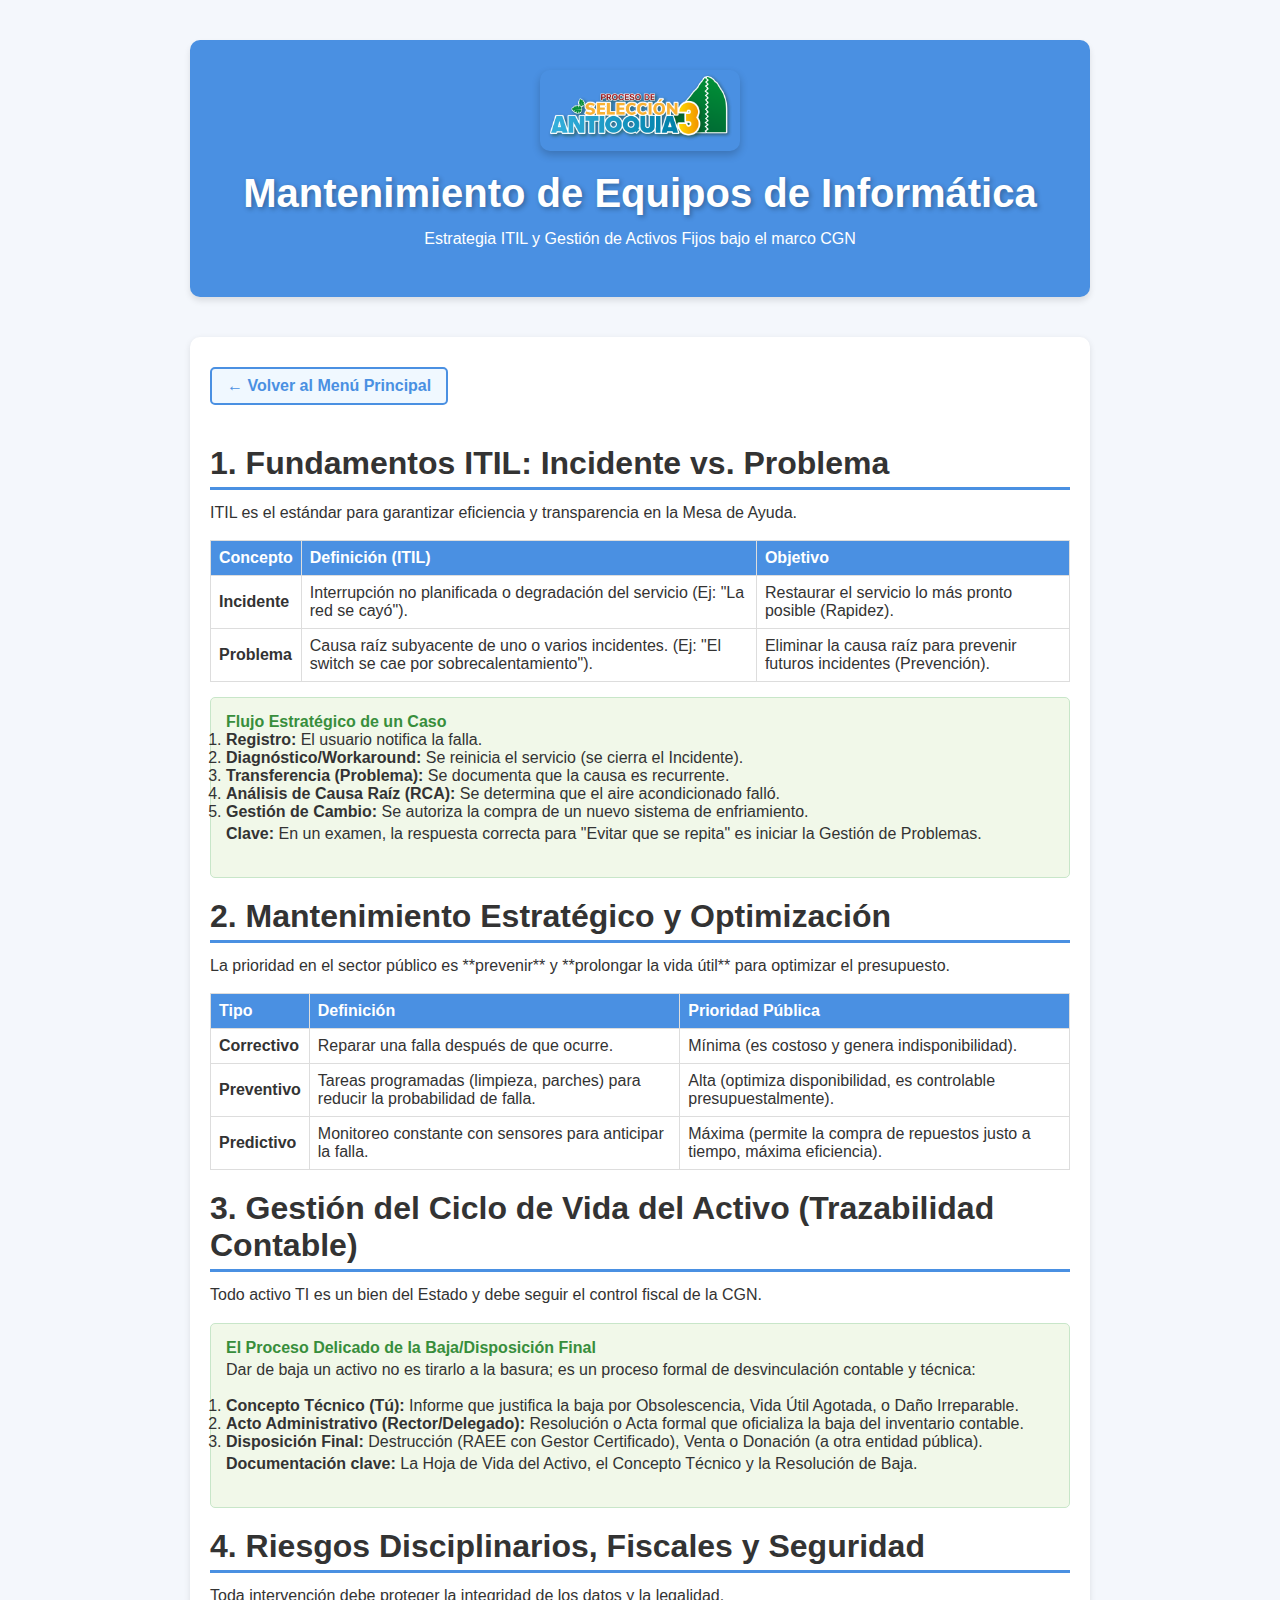
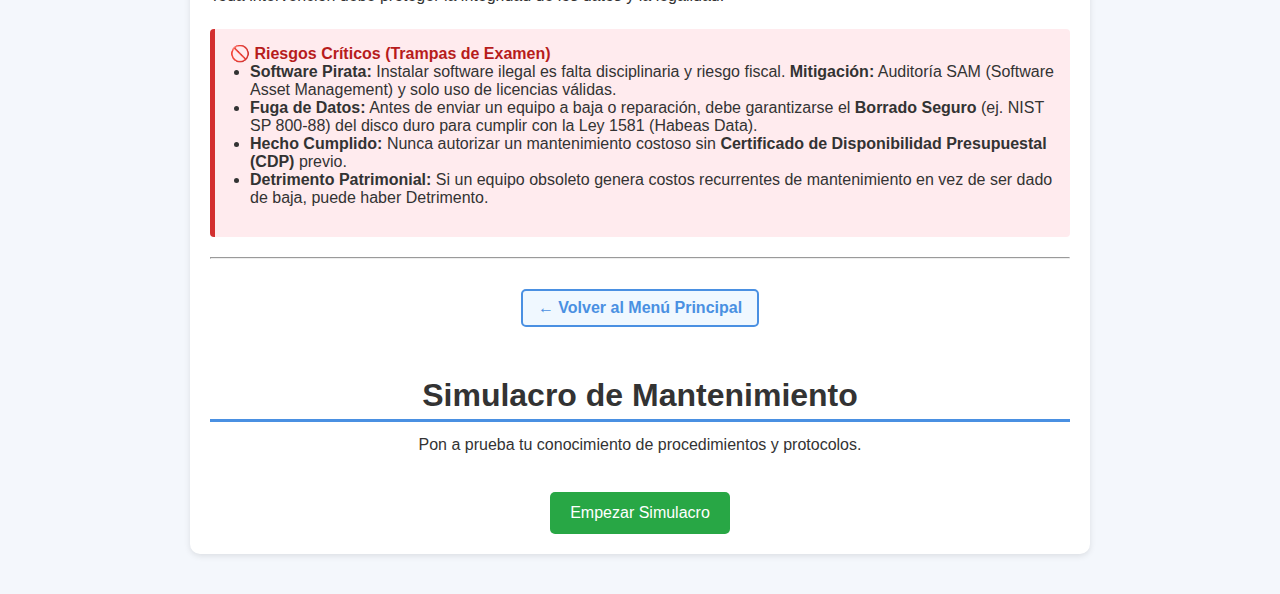
<file: temas/mantenimiento-equipos.html>
<!DOCTYPE html>
<html lang="es">
<head>
    <meta charset="UTF-8">
    <meta name="viewport" content="width=device-width, initial-scale=1.0">
    <title>Mantenimiento de Equipos - Estudio CNSC</title>
    <link rel="stylesheet" href="../assets/css/style.css">
    <style>
        /* Estilos consistentes con los temas anteriores */
        .concepto-clave {
            background-color: #e3f2fd;
            border-left: 5px solid #2196F3;
            padding: 15px;
            margin: 20px 0;
            border-radius: 4px;
        }
        .concepto-clave h4 { color: #1565C0; margin-top: 0; }
        
        .alerta-rol {
            background-color: #FFF3E0;
            border-left: 5px solid #FF9800;
            padding: 15px;
            margin: 20px 0;
            border-radius: 4px;
        }
        .alerta-rol h4 { color: #E65100; margin-top: 0; }

        .mantenimiento-box {
            border: 1px solid #c8e6c9;
            padding: 15px;
            margin-bottom: 15px;
            border-radius: 5px;
            background-color: #f1f8e9;
        }
        .mantenimiento-box h4 { color: #388e3c; margin-top: 0; }
        
        .mantenimiento-table {
            width: 100%;
            border-collapse: collapse;
            margin: 15px 0;
        }
        .mantenimiento-table th, .mantenimiento-table td {
            border: 1px solid #ddd;
            padding: 8px;
            text-align: left;
        }
        .mantenimiento-table th {
            background-color: #4A90E2;
            color: white;
        }

        .riesgo-legal {
            background-color: #ffebee; /* Rojo muy suave */
            border-left: 5px solid #d32f2f;
            padding: 15px;
            margin: 20px 0;
            border-radius: 4px;
        }
        .riesgo-legal h4 { color: #b71c1c; margin-top: 0; }

    </style>
</head>
<body>
    <header>
        <img src="../assets/images/logo.png" alt="Logo Mantenimiento" id="logo">
        <h1>Mantenimiento de Equipos de Informática</h1>
        <p>Estrategia ITIL y Gestión de Activos Fijos bajo el marco CGN</p>
    </header>

    <main>
        <button id="btnVolverMenuSuperior" class="boton-navegacion">← Volver al Menú Principal</button>
        
        <section id="tipos-mantenimiento">
            <h2>1. Fundamentos ITIL: Incidente vs. Problema</h2>
            <p>ITIL es el estándar para garantizar eficiencia y transparencia en la Mesa de Ayuda.</p>
            
            <table class="mantenimiento-table">
                <thead>
                    <tr>
                        <th>Concepto</th>
                        <th>Definición (ITIL)</th>
                        <th>Objetivo</th>
                    </tr>
                </thead>
                <tbody>
                    <tr>
                        <td><strong>Incidente</strong></td>
                        <td>Interrupción no planificada o degradación del servicio (Ej: "La red se cayó").</td>
                        <td>Restaurar el servicio lo más pronto posible (Rapidez).</td>
                    </tr>
                    <tr>
                        <td><strong>Problema</strong></td>
                        <td>Causa raíz subyacente de uno o varios incidentes. (Ej: "El switch se cae por sobrecalentamiento").</td>
                        <td>Eliminar la causa raíz para prevenir futuros incidentes (Prevención).</td>
                    </tr>
                </tbody>
            </table>

            <div class="mantenimiento-box">
                <h4>Flujo Estratégico de un Caso</h4>
                <ol>
                    <li><strong>Registro:</strong> El usuario notifica la falla.</li>
                    <li><strong>Diagnóstico/Workaround:</strong> Se reinicia el servicio (se cierra el Incidente).</li>
                    <li><strong>Transferencia (Problema):</strong> Se documenta que la causa es recurrente.</li>
                    <li><strong>Análisis de Causa Raíz (RCA):</strong> Se determina que el aire acondicionado falló.</li>
                    <li><strong>Gestión de Cambio:</strong> Se autoriza la compra de un nuevo sistema de enfriamiento.</li>
                </ol>
                <p><strong>Clave:</strong> En un examen, la respuesta correcta para "Evitar que se repita" es iniciar la Gestión de Problemas.</p>
            </div>
        </section>

        <section id="gestion-incidentes">
            <h2>2. Mantenimiento Estratégico y Optimización</h2>
            <p>La prioridad en el sector público es **prevenir** y **prolongar la vida útil** para optimizar el presupuesto.</p>
            
            <table class="mantenimiento-table">
                <thead>
                    <tr>
                        <th>Tipo</th>
                        <th>Definición</th>
                        <th>Prioridad Pública</th>
                    </tr>
                </thead>
                <tbody>
                    <tr>
                        <td><strong>Correctivo</strong></td>
                        <td>Reparar una falla después de que ocurre.</td>
                        <td>Mínima (es costoso y genera indisponibilidad).</td>
                    </tr>
                    <tr>
                        <td><strong>Preventivo</strong></td>
                        <td>Tareas programadas (limpieza, parches) para reducir la probabilidad de falla.</td>
                        <td>Alta (optimiza disponibilidad, es controlable presupuestalmente).</td>
                    </tr>
                    <tr>
                        <td><strong>Predictivo</strong></td>
                        <td>Monitoreo constante con sensores para anticipar la falla.</td>
                        <td>Máxima (permite la compra de repuestos justo a tiempo, máxima eficiencia).</td>
                    </tr>
                </tbody>
            </table>
        </section>

        <section id="activos">
            <h2>3. Gestión del Ciclo de Vida del Activo (Trazabilidad Contable)</h2>
            <p>Todo activo TI es un bien del Estado y debe seguir el control fiscal de la CGN.</p>
            
            <div class="mantenimiento-box">
                <h4>El Proceso Delicado de la Baja/Disposición Final</h4>
                <p>Dar de baja un activo no es tirarlo a la basura; es un proceso formal de desvinculación contable y técnica:</p>
                <ol>
                    <li><strong>Concepto Técnico (Tú):</strong> Informe que justifica la baja por Obsolescencia, Vida Útil Agotada, o Daño Irreparable.</li>
                    <li><strong>Acto Administrativo (Rector/Delegado):</strong> Resolución o Acta formal que oficializa la baja del inventario contable.</li>
                    <li><strong>Disposición Final:</strong> Destrucción (RAEE con Gestor Certificado), Venta o Donación (a otra entidad pública).</li>
                </ol>
                <p><strong>Documentación clave:</strong> La Hoja de Vida del Activo, el Concepto Técnico y la Resolución de Baja.</p>
            </div>
        </section>

        <section id="riesgos-seguridad">
            <h2>4. Riesgos Disciplinarios, Fiscales y Seguridad</h2>
            <p>Toda intervención debe proteger la integridad de los datos y la legalidad.</p>
            
            <div class="riesgo-legal">
                <h4>🚫 Riesgos Críticos (Trampas de Examen)</h4>
                <ul>
                    <li><strong>Software Pirata:</strong> Instalar software ilegal es falta disciplinaria y riesgo fiscal. <strong>Mitigación:</strong> Auditoría SAM (Software Asset Management) y solo uso de licencias válidas.</li>
                    <li><strong>Fuga de Datos:</strong> Antes de enviar un equipo a baja o reparación, debe garantizarse el <strong>Borrado Seguro</strong> (ej. NIST SP 800-88) del disco duro para cumplir con la Ley 1581 (Habeas Data).</li>
                    <li><strong>Hecho Cumplido:</strong> Nunca autorizar un mantenimiento costoso sin <strong>Certificado de Disponibilidad Presupuestal (CDP)</strong> previo.</li>
                    <li><strong>Detrimento Patrimonial:</strong> Si un equipo obsoleto genera costos recurrentes de mantenimiento en vez de ser dado de baja, puede haber Detrimento.</li>
                </ul>
            </div>
        </section>

        <hr> 
        
        <div style="text-align: center; margin-top: 20px;">
            <button id="btnVolverMenu" class="boton-navegacion">← Volver al Menú Principal</button>
        </div>
        
        <div style="text-align: center; margin-top: 30px;" id="interfaz-inicio">
            <h2>Simulacro de Mantenimiento</h2>
            <p>Pon a prueba tu conocimiento de procedimientos y protocolos.</p>
            <div id="cronometro" style="font-size: 1.5rem; margin-bottom: 10px; color: #4A90E2; display: none;">
                Tiempo: 00:00:00
            </div>
            <button id="btnSimulacro" class="boton-simulacro">Empezar Simulacro</button>
        </div>

        <div id="simulacroContainer" style="display: none; margin-top: 20px;">
            <div id="preguntaContainer"></div>
            <div id="retroalimentacion" style="margin-top: 20px; padding: 15px; border-radius: 5px; display: none;"></div>
            <div style="text-align: center; margin-top: 20px;">
                <button id="btnSiguiente" class="boton-simulacro" style="display: none;">Siguiente Pregunta (1/20) →</button>
            </div>
            <div id="reporteFinal" style="display: none; margin-top: 30px;"></div>
        </div>
    </main>

    <script src="../assets/js/app.js"></script>
    <script>
        document.getElementById("btnVolverMenuSuperior").addEventListener("click", function() {
            location.href = '../index.html'; 
        });
    </script>
</body>
</html>
</file>
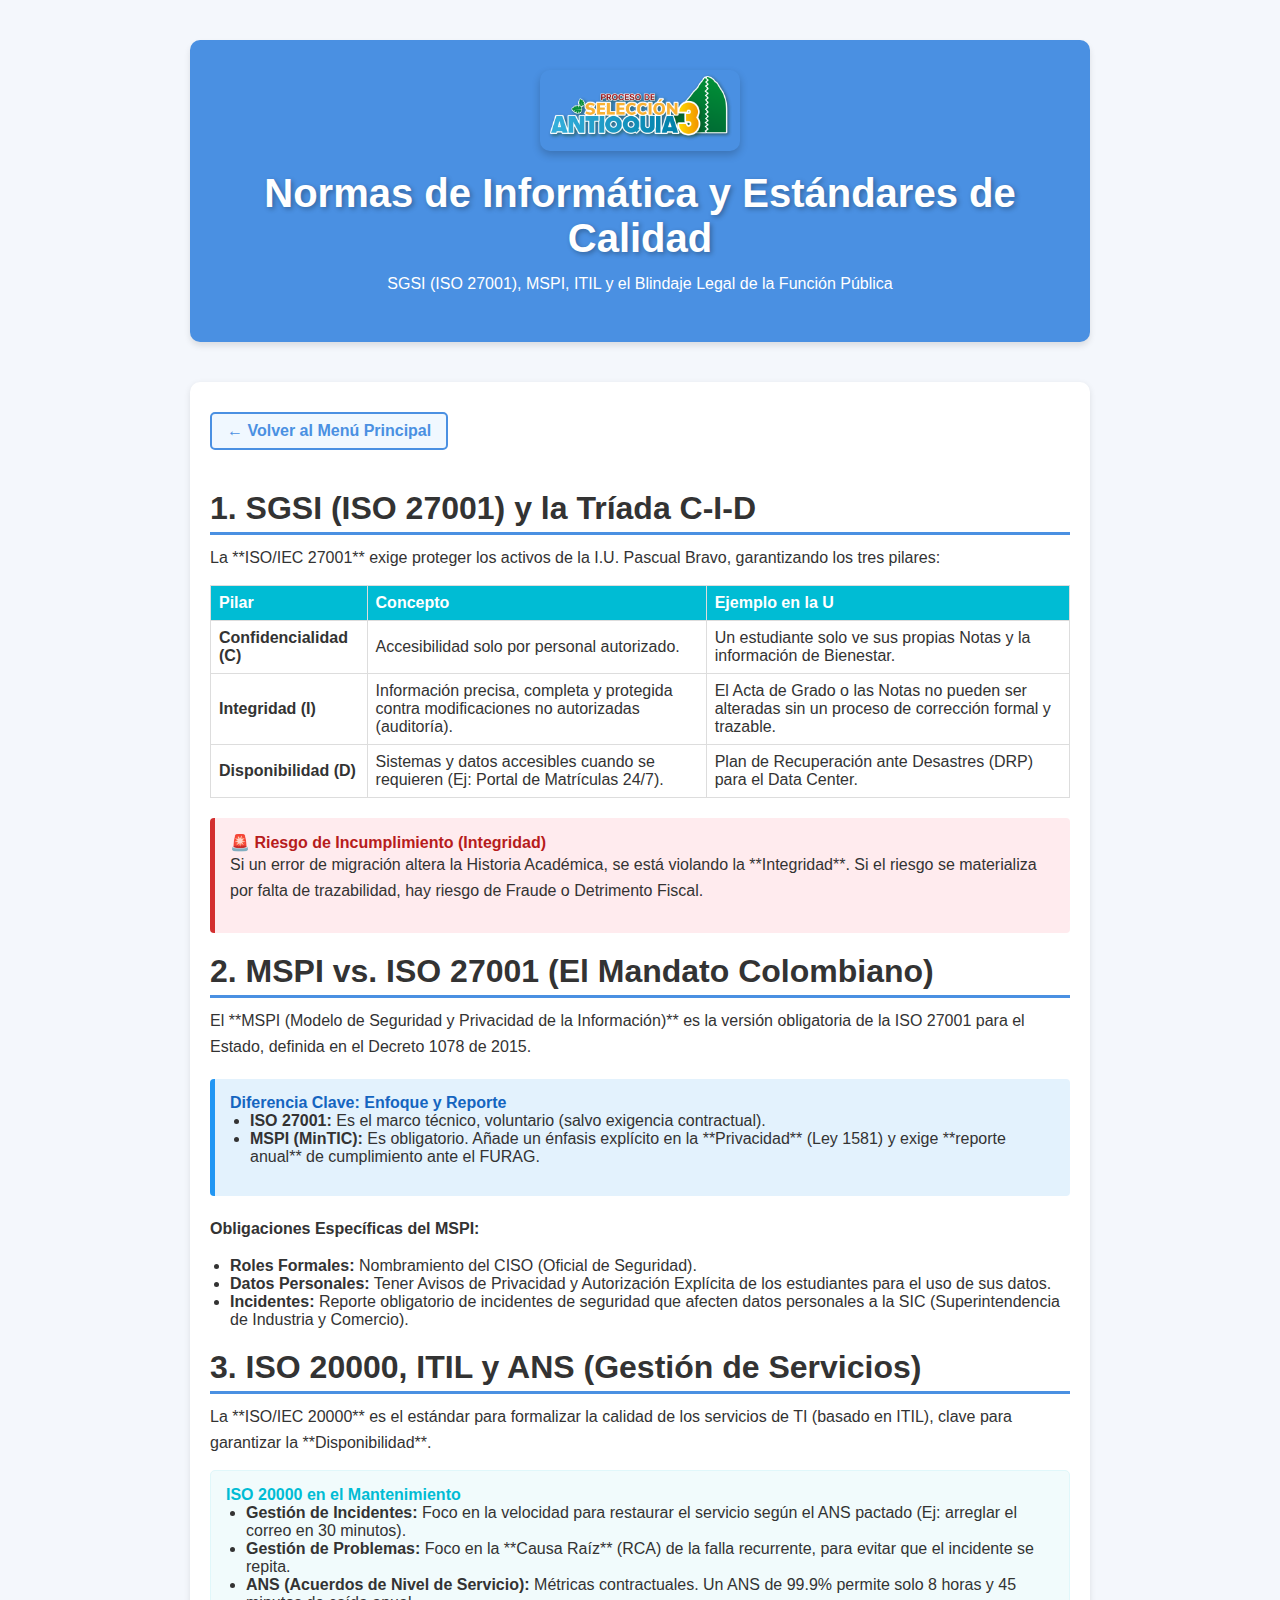
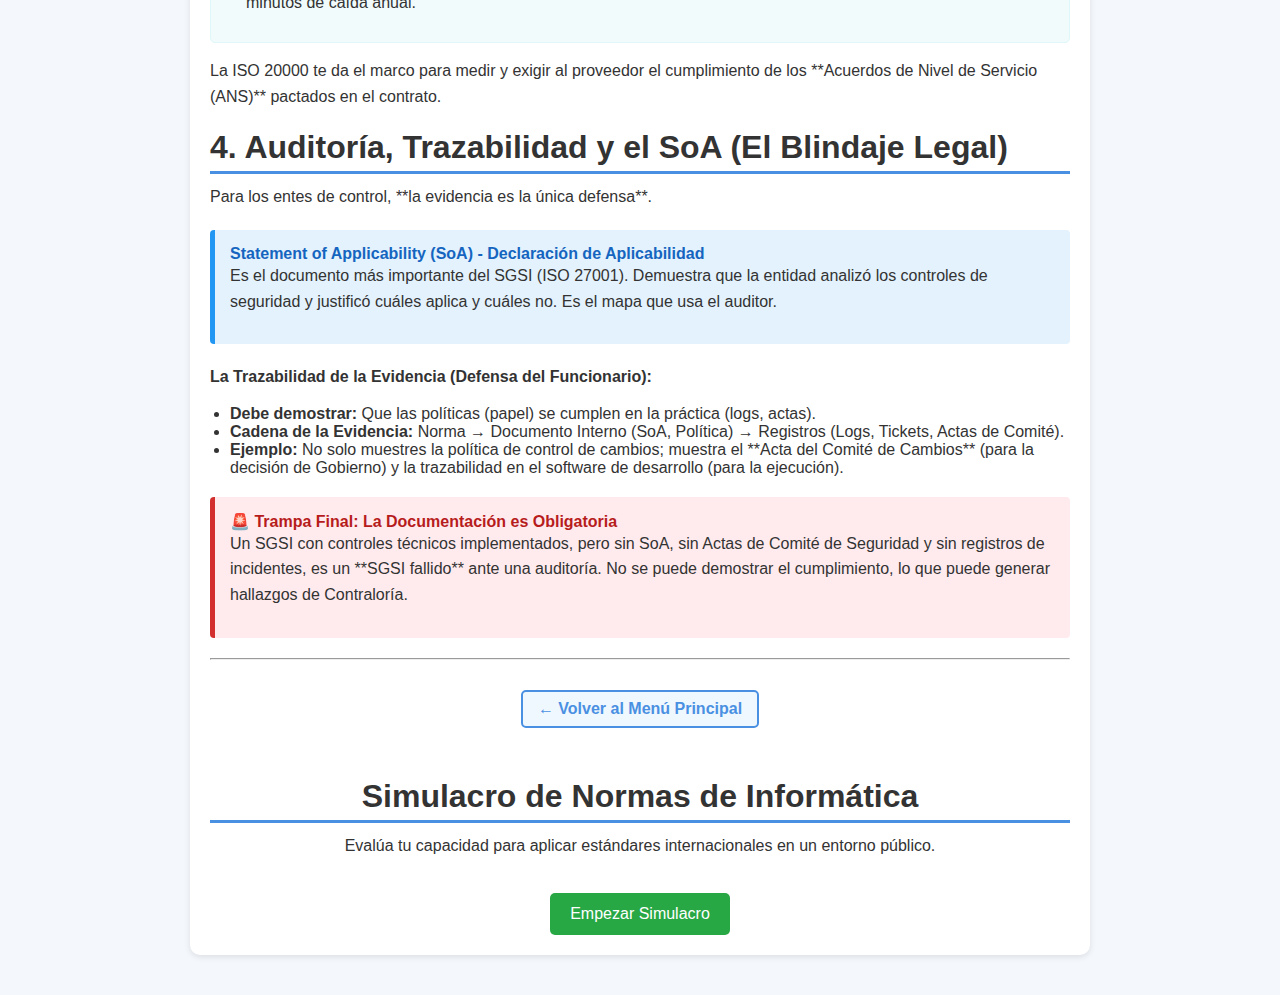
<file: temas/normas-informatica.html>
<!DOCTYPE html>
<html lang="es">
<head>
    <meta charset="UTF-8">
    <meta name="viewport" content="width=device-width, initial-scale=1.0">
    <title>Normas de Informática - Estudio CNSC</title>
    <link rel="stylesheet" href="../assets/css/style.css">
    <style>
        /* Estilos consistentes */
        .norma-box {
            border: 1px solid #e0f7fa;
            padding: 15px;
            margin-bottom: 15px;
            border-radius: 5px;
            background-color: #f1fbfc;
        }
        .norma-box h4 { color: #00bcd4; margin-top: 0; }
        
        .alerta-seguridad {
            background-color: #ffebee;
            border-left: 5px solid #d32f2f;
            padding: 15px;
            margin: 20px 0;
            border-radius: 4px;
        }
        .alerta-seguridad h4 { color: #b71c1c; margin-top: 0; }

        .concepto-clave {
            background-color: #e3f2fd;
            border-left: 5px solid #2196F3;
            padding: 15px;
            margin: 20px 0;
            border-radius: 4px;
        }
        .concepto-clave h4 { color: #1565C0; margin-top: 0; }

        .triada-seguridad {
            width: 100%;
            border-collapse: collapse;
            margin: 15px 0;
        }
        .triada-seguridad th, .triada-seguridad td {
            border: 1px solid #ddd;
            padding: 8px;
            text-align: left;
        }
        .triada-seguridad th {
            background-color: #00bcd4;
            color: white;
        }
    </style>
</head>
<body>
    <header>
        <img src="../assets/images/logo.png" alt="Logo Normas" id="logo">
        <h1>Normas de Informática y Estándares de Calidad</h1>
        <p>SGSI (ISO 27001), MSPI, ITIL y el Blindaje Legal de la Función Pública</p>
    </header>

    <main>
        <button id="btnVolverMenuSuperior" class="boton-navegacion">← Volver al Menú Principal</button>
        
        <section id="pilares-seguridad">
            <h2>1. SGSI (ISO 27001) y la Tríada C-I-D</h2>
            <p>La **ISO/IEC 27001** exige proteger los activos de la I.U. Pascual Bravo, garantizando los tres pilares:</p>
            
            <table class="triada-seguridad">
                <thead>
                    <tr>
                        <th>Pilar</th>
                        <th>Concepto</th>
                        <th>Ejemplo en la U</th>
                    </tr>
                </thead>
                <tbody>
                    <tr>
                        <td><strong>Confidencialidad (C)</strong></td>
                        <td>Accesibilidad solo por personal autorizado.</td>
                        <td>Un estudiante solo ve sus propias Notas y la información de Bienestar.</td>
                    </tr>
                    <tr>
                        <td><strong>Integridad (I)</strong></td>
                        <td>Información precisa, completa y protegida contra modificaciones no autorizadas (auditoría).</td>
                        <td>El Acta de Grado o las Notas no pueden ser alteradas sin un proceso de corrección formal y trazable.</td>
                    </tr>
                    <tr>
                        <td><strong>Disponibilidad (D)</strong></td>
                        <td>Sistemas y datos accesibles cuando se requieren (Ej: Portal de Matrículas 24/7).</td>
                        <td>Plan de Recuperación ante Desastres (DRP) para el Data Center.</td>
                    </tr>
                </tbody>
            </table>
            
            <div class="alerta-seguridad">
                <h4>🚨 Riesgo de Incumplimiento (Integridad)</h4>
                <p>Si un error de migración altera la Historia Académica, se está violando la **Integridad**. Si el riesgo se materializa por falta de trazabilidad, hay riesgo de Fraude o Detrimento Fiscal.</p>
            </div>
        </section>

        <section id="mspi">
            <h2>2. MSPI vs. ISO 27001 (El Mandato Colombiano)</h2>
            <p>El **MSPI (Modelo de Seguridad y Privacidad de la Información)** es la versión obligatoria de la ISO 27001 para el Estado, definida en el Decreto 1078 de 2015.</p>

            <div class="concepto-clave">
                <h4>Diferencia Clave: Enfoque y Reporte</h4>
                <ul>
                    <li><strong>ISO 27001:</strong> Es el marco técnico, voluntario (salvo exigencia contractual).</li>
                    <li><strong>MSPI (MinTIC):</strong> Es obligatorio. Añade un énfasis explícito en la **Privacidad** (Ley 1581) y exige **reporte anual** de cumplimiento ante el FURAG.</li>
                </ul>
            </div>

            <p><strong>Obligaciones Específicas del MSPI:</strong></p>
            <ul>
                <li><strong>Roles Formales:</strong> Nombramiento del CISO (Oficial de Seguridad).</li>
                <li><strong>Datos Personales:</strong> Tener Avisos de Privacidad y Autorización Explícita de los estudiantes para el uso de sus datos.</li>
                <li><strong>Incidentes:</strong> Reporte obligatorio de incidentes de seguridad que afecten datos personales a la SIC (Superintendencia de Industria y Comercio).</li>
            </ul>
        </section>

        <section id="gestion-servicios">
            <h2>3. ISO 20000, ITIL y ANS (Gestión de Servicios)</h2>
            <p>La **ISO/IEC 20000** es el estándar para formalizar la calidad de los servicios de TI (basado en ITIL), clave para garantizar la **Disponibilidad**.</p>
            
            <div class="norma-box">
                <h4>ISO 20000 en el Mantenimiento</h4>
                <ul>
                    <li><strong>Gestión de Incidentes:</strong> Foco en la velocidad para restaurar el servicio según el ANS pactado (Ej: arreglar el correo en 30 minutos).</li>
                    <li><strong>Gestión de Problemas:</strong> Foco en la **Causa Raíz** (RCA) de la falla recurrente, para evitar que el incidente se repita.</li>
                    <li><strong>ANS (Acuerdos de Nivel de Servicio):</strong> Métricas contractuales. Un ANS de 99.9% permite solo 8 horas y 45 minutos de caída anual.</li>
                </ul>
            </div>
            <p>La ISO 20000 te da el marco para medir y exigir al proveedor el cumplimiento de los **Acuerdos de Nivel de Servicio (ANS)** pactados en el contrato.</p>
        </section>

        <section id="auditoria">
            <h2>4. Auditoría, Trazabilidad y el SoA (El Blindaje Legal)</h2>
            <p>Para los entes de control, **la evidencia es la única defensa**.</p>

            <div class="concepto-clave">
                <h4>Statement of Applicability (SoA) - Declaración de Aplicabilidad</h4>
                <p>Es el documento más importante del SGSI (ISO 27001). Demuestra que la entidad analizó los controles de seguridad y justificó cuáles aplica y cuáles no. Es el mapa que usa el auditor.</p>
            </div>
            
            <p><strong>La Trazabilidad de la Evidencia (Defensa del Funcionario):</strong></p>
            <ul>
                <li><strong>Debe demostrar:</strong> Que las políticas (papel) se cumplen en la práctica (logs, actas).</li>
                <li><strong>Cadena de la Evidencia:</strong> Norma → Documento Interno (SoA, Política) → Registros (Logs, Tickets, Actas de Comité).</li>
                <li><strong>Ejemplo:</strong> No solo muestres la política de control de cambios; muestra el **Acta del Comité de Cambios** (para la decisión de Gobierno) y la trazabilidad en el software de desarrollo (para la ejecución).</li>
            </ul>

            <div class="alerta-seguridad">
                <h4>🚨 Trampa Final: La Documentación es Obligatoria</h4>
                <p>Un SGSI con controles técnicos implementados, pero sin SoA, sin Actas de Comité de Seguridad y sin registros de incidentes, es un **SGSI fallido** ante una auditoría. No se puede demostrar el cumplimiento, lo que puede generar hallazgos de Contraloría.</p>
            </div>
        </section>

        <hr> 
        
        <div style="text-align: center; margin-top: 20px;">
            <button id="btnVolverMenu" class="boton-navegacion">← Volver al Menú Principal</button>
        </div>
        
        <div style="text-align: center; margin-top: 30px;" id="interfaz-inicio">
            <h2>Simulacro de Normas de Informática</h2>
            <p>Evalúa tu capacidad para aplicar estándares internacionales en un entorno público.</p>
            <div id="cronometro" style="font-size: 1.5rem; margin-bottom: 10px; color: #4A90E2; display: none;">
                Tiempo: 00:00:00
            </div>
            <button id="btnSimulacro" class="boton-simulacro">Empezar Simulacro</button>
        </div>

        <div id="simulacroContainer" style="display: none; margin-top: 20px;">
            <div id="preguntaContainer"></div>
            <div id="retroalimentacion" style="margin-top: 20px; padding: 15px; border-radius: 5px; display: none;"></div>
            <div style="text-align: center; margin-top: 20px;">
                <button id="btnSiguiente" class="boton-simulacro" style="display: none;">Siguiente Pregunta (1/20) →</button>
            </div>
            <div id="reporteFinal" style="display: none; margin-top: 30px;"></div>
        </div>
    </main>

    <script src="../assets/js/app.js"></script>
    <script>
        document.getElementById("btnVolverMenuSuperior").addEventListener("click", function() {
            location.href = '../index.html'; 
        });
    </script>
</body>
</html>
</file>
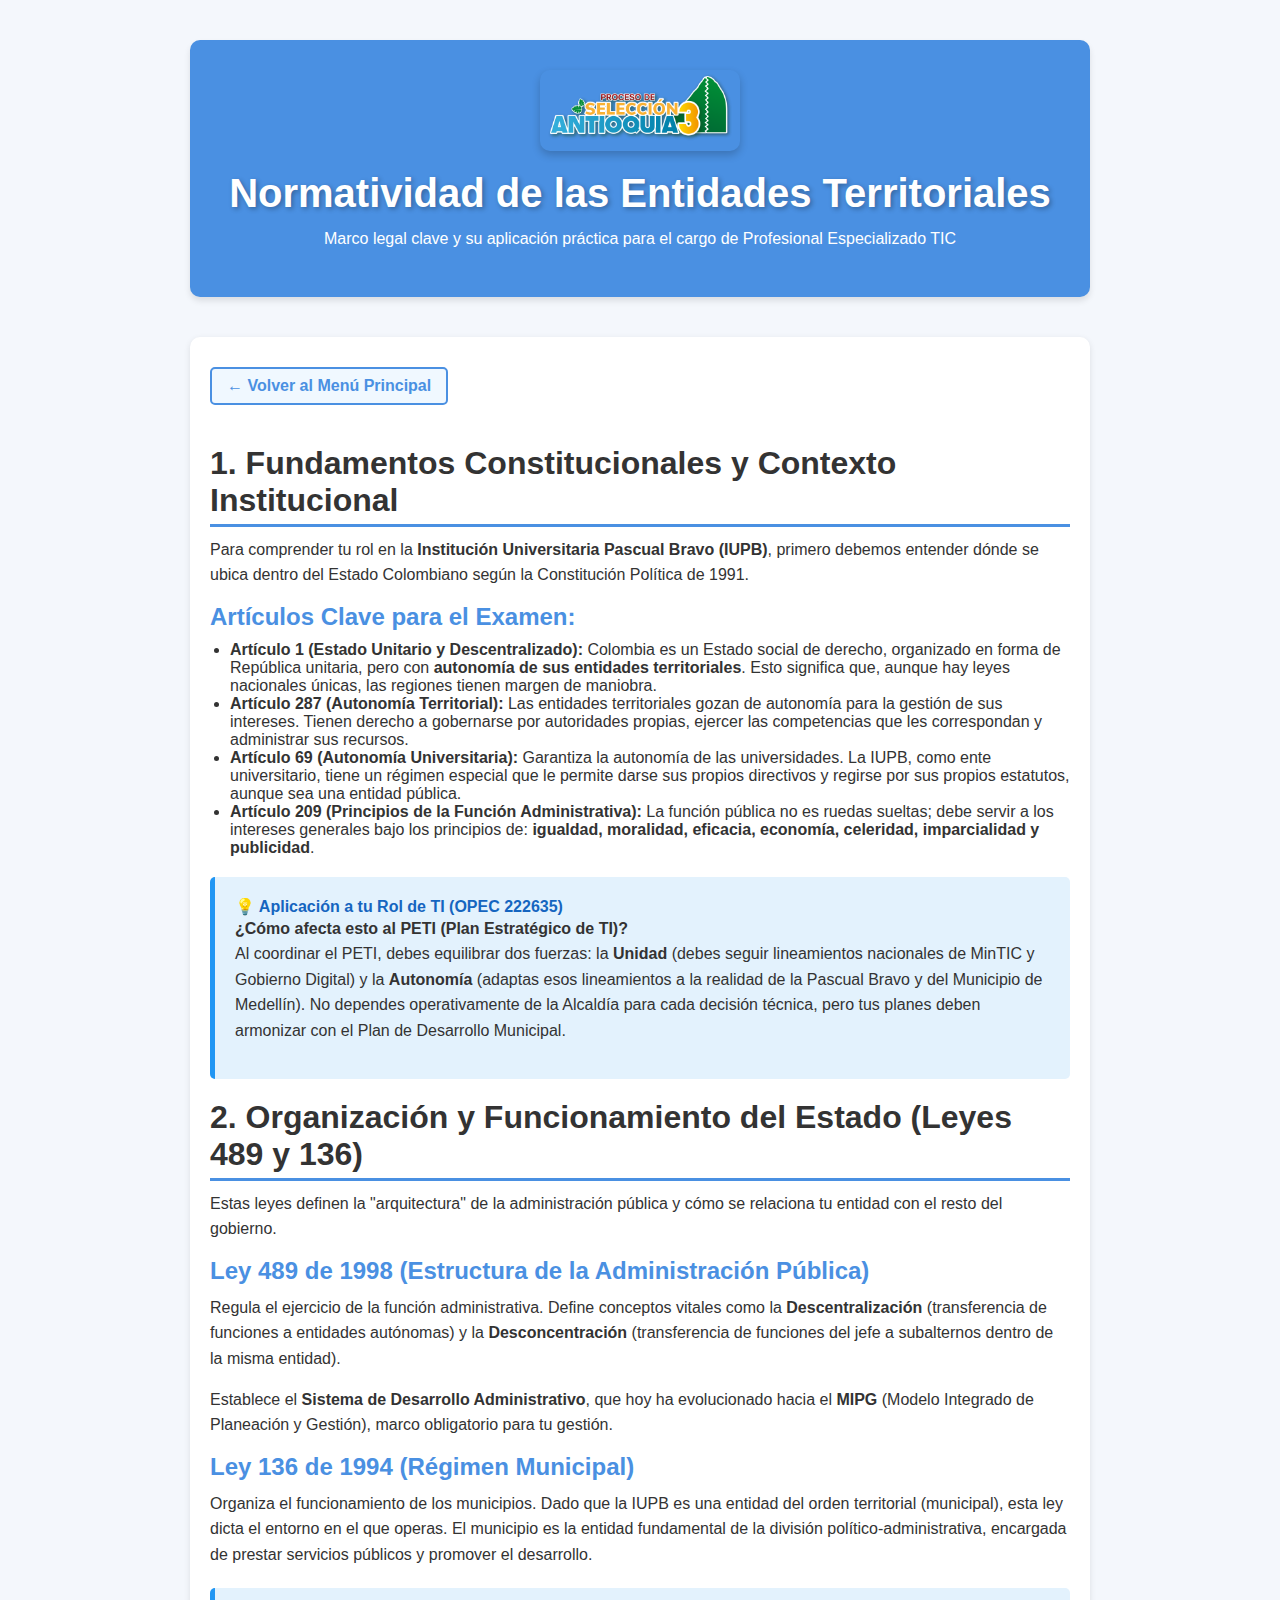
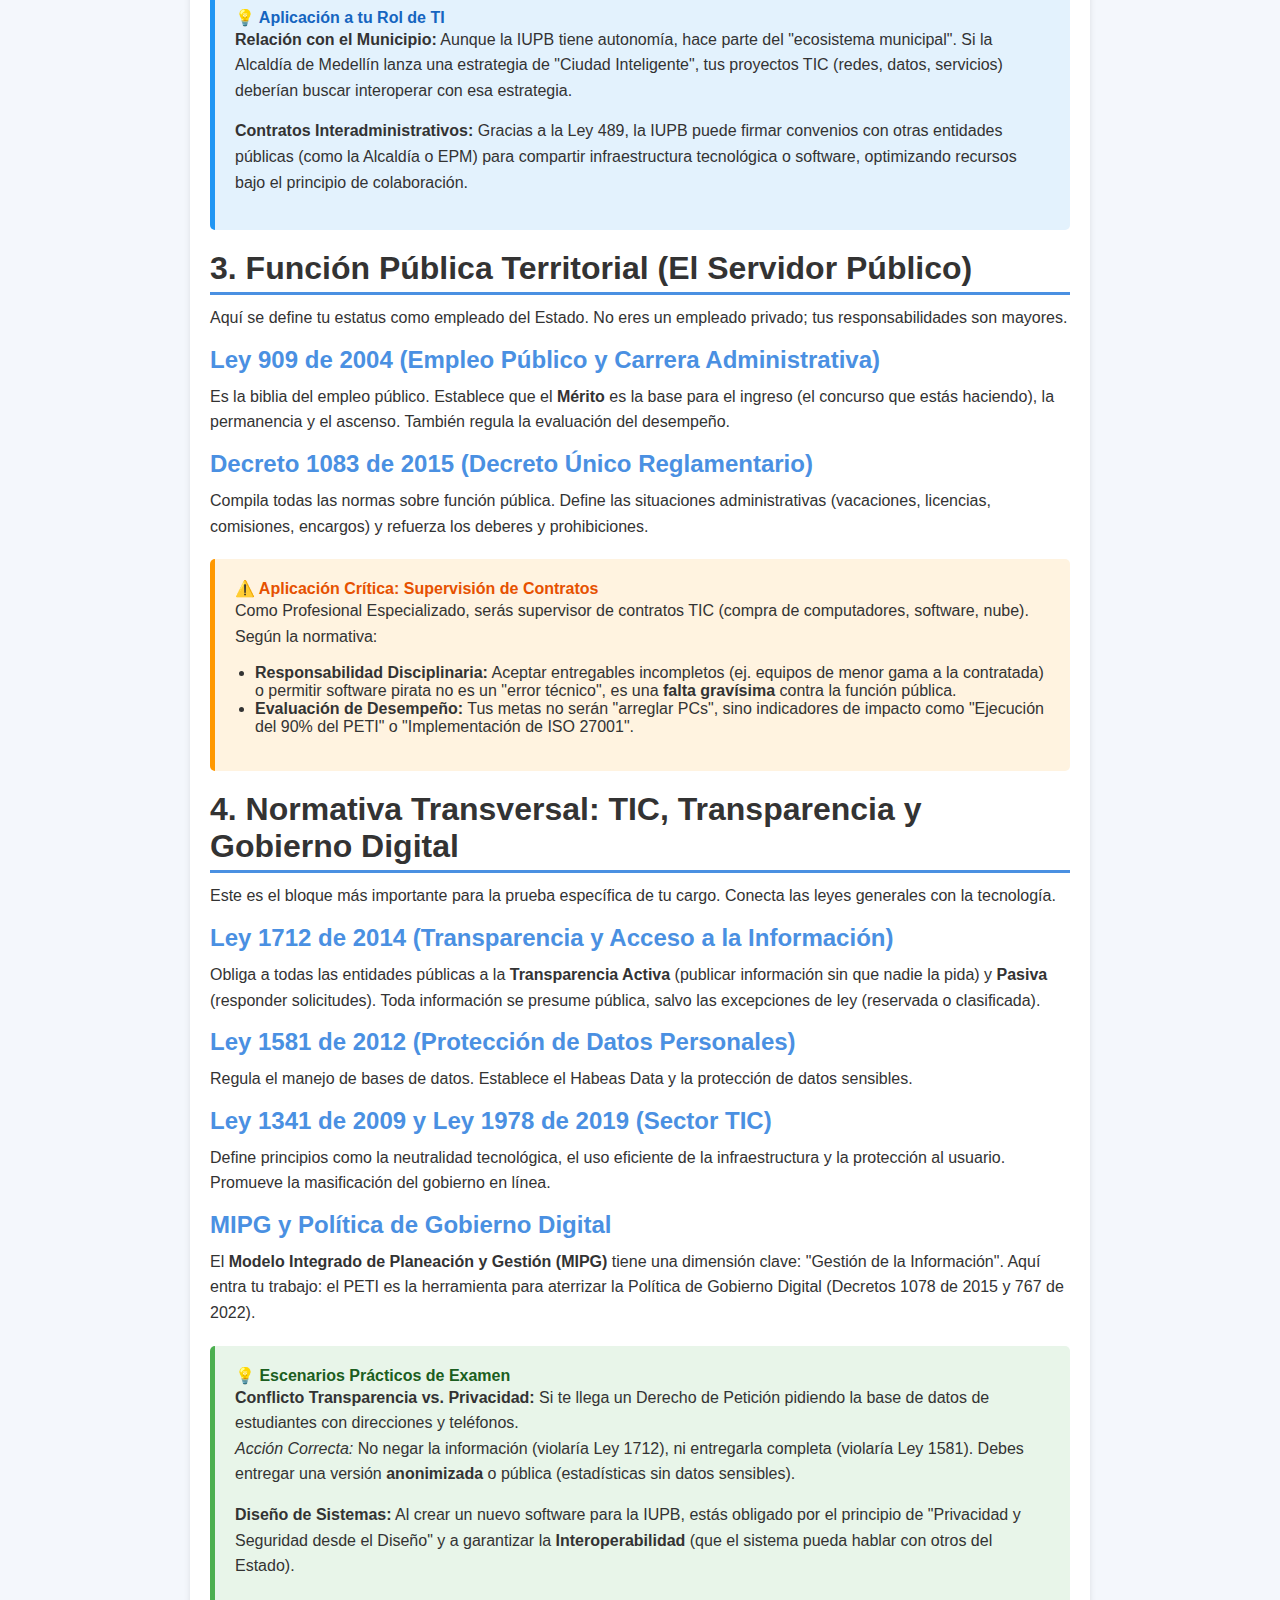
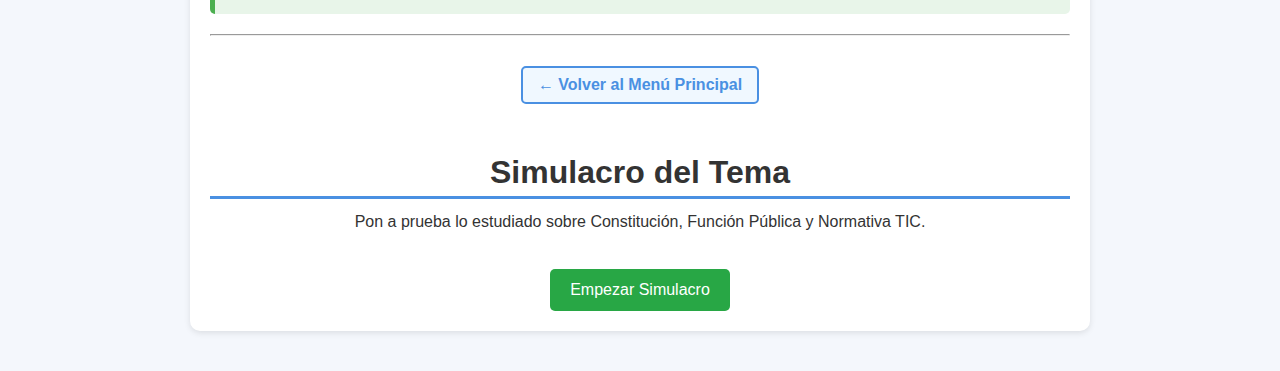
<file: temas/normatividad.html>
<!DOCTYPE html>
<html lang="es">
<head>
    <meta charset="UTF-8">
    <meta name="viewport" content="width=device-width, initial-scale=1.0">
    <title>Normatividad de las Entidades Territoriales - Estudio CNSC</title>
    <link rel="stylesheet" href="../assets/css/style.css">
</head>
<body>
    <header>
        <img src="../assets/images/logo.png" alt="Logo de Normatividad" id="logo">
        <h1>Normatividad de las Entidades Territoriales</h1>
        <p>Marco legal clave y su aplicación práctica para el cargo de Profesional Especializado TIC</p>
    </header>

    <main>
        <button id="btnVolverMenuSuperior" class="boton-navegacion">← Volver al Menú Principal</button>
        
        <section id="marco-constitucional">
            <h2>1. Fundamentos Constitucionales y Contexto Institucional</h2>
            <p>Para comprender tu rol en la <strong>Institución Universitaria Pascual Bravo (IUPB)</strong>, primero debemos entender dónde se ubica dentro del Estado Colombiano según la Constitución Política de 1991.</p>

            <h3>Artículos Clave para el Examen:</h3>
            <ul>
                <li><strong>Artículo 1 (Estado Unitario y Descentralizado):</strong> Colombia es un Estado social de derecho, organizado en forma de República unitaria, pero con <strong>autonomía de sus entidades territoriales</strong>. Esto significa que, aunque hay leyes nacionales únicas, las regiones tienen margen de maniobra.</li>
                <li><strong>Artículo 287 (Autonomía Territorial):</strong> Las entidades territoriales gozan de autonomía para la gestión de sus intereses. Tienen derecho a gobernarse por autoridades propias, ejercer las competencias que les correspondan y administrar sus recursos.</li>
                <li><strong>Artículo 69 (Autonomía Universitaria):</strong> Garantiza la autonomía de las universidades. La IUPB, como ente universitario, tiene un régimen especial que le permite darse sus propios directivos y regirse por sus propios estatutos, aunque sea una entidad pública.</li>
                <li><strong>Artículo 209 (Principios de la Función Administrativa):</strong> La función pública no es ruedas sueltas; debe servir a los intereses generales bajo los principios de: <strong>igualdad, moralidad, eficacia, economía, celeridad, imparcialidad y publicidad</strong>.</li>
            </ul>

            <div style="background-color: #e3f2fd; padding: 20px; border-left: 5px solid #2196F3; margin: 20px 0; border-radius: 5px;">
                <h4 style="margin-top: 0; color: #1565C0;">💡 Aplicación a tu Rol de TI (OPEC 222635)</h4>
                <p><strong>¿Cómo afecta esto al PETI (Plan Estratégico de TI)?</strong><br>
                Al coordinar el PETI, debes equilibrar dos fuerzas: la <strong>Unidad</strong> (debes seguir lineamientos nacionales de MinTIC y Gobierno Digital) y la <strong>Autonomía</strong> (adaptas esos lineamientos a la realidad de la Pascual Bravo y del Municipio de Medellín). No dependes operativamente de la Alcaldía para cada decisión técnica, pero tus planes deben armonizar con el Plan de Desarrollo Municipal.</p>
            </div>
        </section>

        <section id="organizacion-funcionamiento">
            <h2>2. Organización y Funcionamiento del Estado (Leyes 489 y 136)</h2>
            <p>Estas leyes definen la "arquitectura" de la administración pública y cómo se relaciona tu entidad con el resto del gobierno.</p>

            <article>
                <h3>Ley 489 de 1998 (Estructura de la Administración Pública)</h3>
                <p>Regula el ejercicio de la función administrativa. Define conceptos vitales como la <strong>Descentralización</strong> (transferencia de funciones a entidades autónomas) y la <strong>Desconcentración</strong> (transferencia de funciones del jefe a subalternos dentro de la misma entidad).</p>
                <p>Establece el <strong>Sistema de Desarrollo Administrativo</strong>, que hoy ha evolucionado hacia el <strong>MIPG</strong> (Modelo Integrado de Planeación y Gestión), marco obligatorio para tu gestión.</p>
            </article>

            <article>
                <h3>Ley 136 de 1994 (Régimen Municipal)</h3>
                <p>Organiza el funcionamiento de los municipios. Dado que la IUPB es una entidad del orden territorial (municipal), esta ley dicta el entorno en el que operas. El municipio es la entidad fundamental de la división político-administrativa, encargada de prestar servicios públicos y promover el desarrollo.</p>
            </article>

            <div style="background-color: #e3f2fd; padding: 20px; border-left: 5px solid #2196F3; margin: 20px 0; border-radius: 5px;">
                <h4 style="margin-top: 0; color: #1565C0;">💡 Aplicación a tu Rol de TI</h4>
                <p><strong>Relación con el Municipio:</strong> Aunque la IUPB tiene autonomía, hace parte del "ecosistema municipal". Si la Alcaldía de Medellín lanza una estrategia de "Ciudad Inteligente", tus proyectos TIC (redes, datos, servicios) deberían buscar interoperar con esa estrategia.</p>
                <p><strong>Contratos Interadministrativos:</strong> Gracias a la Ley 489, la IUPB puede firmar convenios con otras entidades públicas (como la Alcaldía o EPM) para compartir infraestructura tecnológica o software, optimizando recursos bajo el principio de colaboración.</p>
            </div>
        </section>

        <section id="funcion-publica">
            <h2>3. Función Pública Territorial (El Servidor Público)</h2>
            <p>Aquí se define tu estatus como empleado del Estado. No eres un empleado privado; tus responsabilidades son mayores.</p>

            <article>
                <h3>Ley 909 de 2004 (Empleo Público y Carrera Administrativa)</h3>
                <p>Es la biblia del empleo público. Establece que el <strong>Mérito</strong> es la base para el ingreso (el concurso que estás haciendo), la permanencia y el ascenso. También regula la evaluación del desempeño.</p>
            </article>

            <article>
                <h3>Decreto 1083 de 2015 (Decreto Único Reglamentario)</h3>
                <p>Compila todas las normas sobre función pública. Define las situaciones administrativas (vacaciones, licencias, comisiones, encargos) y refuerza los deberes y prohibiciones.</p>
            </article>

            <div style="background-color: #FFF3E0; padding: 20px; border-left: 5px solid #FF9800; margin: 20px 0; border-radius: 5px;">
                <h4 style="margin-top: 0; color: #E65100;">⚠️ Aplicación Crítica: Supervisión de Contratos</h4>
                <p>Como Profesional Especializado, serás supervisor de contratos TIC (compra de computadores, software, nube). Según la normativa:</p>
                <ul>
                    <li><strong>Responsabilidad Disciplinaria:</strong> Aceptar entregables incompletos (ej. equipos de menor gama a la contratada) o permitir software pirata no es un "error técnico", es una <strong>falta gravísima</strong> contra la función pública.</li>
                    <li><strong>Evaluación de Desempeño:</strong> Tus metas no serán "arreglar PCs", sino indicadores de impacto como "Ejecución del 90% del PETI" o "Implementación de ISO 27001".</li>
                </ul>
            </div>
        </section>

        <section id="normatividad-ti">
            <h2>4. Normativa Transversal: TIC, Transparencia y Gobierno Digital</h2>
            <p>Este es el bloque más importante para la prueba específica de tu cargo. Conecta las leyes generales con la tecnología.</p>

            <article>
                <h3>Ley 1712 de 2014 (Transparencia y Acceso a la Información)</h3>
                <p>Obliga a todas las entidades públicas a la <strong>Transparencia Activa</strong> (publicar información sin que nadie la pida) y <strong>Pasiva</strong> (responder solicitudes). Toda información se presume pública, salvo las excepciones de ley (reservada o clasificada).</p>
            </article>

            <article>
                <h3>Ley 1581 de 2012 (Protección de Datos Personales)</h3>
                <p>Regula el manejo de bases de datos. Establece el Habeas Data y la protección de datos sensibles.</p>
            </article>

            <article>
                <h3>Ley 1341 de 2009 y Ley 1978 de 2019 (Sector TIC)</h3>
                <p>Define principios como la neutralidad tecnológica, el uso eficiente de la infraestructura y la protección al usuario. Promueve la masificación del gobierno en línea.</p>
            </article>

            <article>
                <h3>MIPG y Política de Gobierno Digital</h3>
                <p>El <strong>Modelo Integrado de Planeación y Gestión (MIPG)</strong> tiene una dimensión clave: "Gestión de la Información". Aquí entra tu trabajo: el PETI es la herramienta para aterrizar la Política de Gobierno Digital (Decretos 1078 de 2015 y 767 de 2022).</p>
            </article>

            <div style="background-color: #e8f5e9; padding: 20px; border-left: 5px solid #4caf50; margin: 20px 0; border-radius: 5px;">
                <h4 style="margin-top: 0; color: #1b5e20;">💡 Escenarios Prácticos de Examen</h4>
                <p><strong>Conflicto Transparencia vs. Privacidad:</strong> Si te llega un Derecho de Petición pidiendo la base de datos de estudiantes con direcciones y teléfonos. <br>
                <em>Acción Correcta:</em> No negar la información (violaría Ley 1712), ni entregarla completa (violaría Ley 1581). Debes entregar una versión <strong>anonimizada</strong> o pública (estadísticas sin datos sensibles).</p>
                
                <p><strong>Diseño de Sistemas:</strong> Al crear un nuevo software para la IUPB, estás obligado por el principio de "Privacidad y Seguridad desde el Diseño" y a garantizar la <strong>Interoperabilidad</strong> (que el sistema pueda hablar con otros del Estado).</p>
            </div>
        </section>

        <hr> 
        
        <div style="text-align: center; margin-top: 20px;">
            <button id="btnVolverMenu" class="boton-navegacion">← Volver al Menú Principal</button>
        </div>
        
        <div style="text-align: center; margin-top: 30px;" id="interfaz-inicio">
            <h2>Simulacro del Tema</h2>
            <p>Pon a prueba lo estudiado sobre Constitución, Función Pública y Normativa TIC.</p>
            <div id="cronometro" style="font-size: 1.5rem; margin-bottom: 10px; color: #4A90E2; display: none;">
                Tiempo: 00:00:00
            </div>
            <button id="btnSimulacro" class="boton-simulacro" disabled style="background-color: gray;">Empezar Simulacro</button>
        </div>

        <div id="simulacroContainer" style="display: none; margin-top: 20px;">
            <div id="preguntaContainer"></div>
            <div id="retroalimentacion" style="margin-top: 20px; padding: 15px; border-radius: 5px; display: none;"></div>
            <div style="text-align: center; margin-top: 20px;">
                <button id="btnSiguiente" class="boton-simulacro" style="display: none;">Siguiente Pregunta (1/20) →</button>
            </div>
            <div id="reporteFinal" style="display: none; margin-top: 30px;"></div>
        </div>
    </main>

    <script src="../assets/js/app.js"></script>
    <script>
        document.getElementById("btnVolverMenuSuperior").addEventListener("click", function() {
            location.href = '../index.html'; 
        });
    </script>
</body>
</html>
</file>
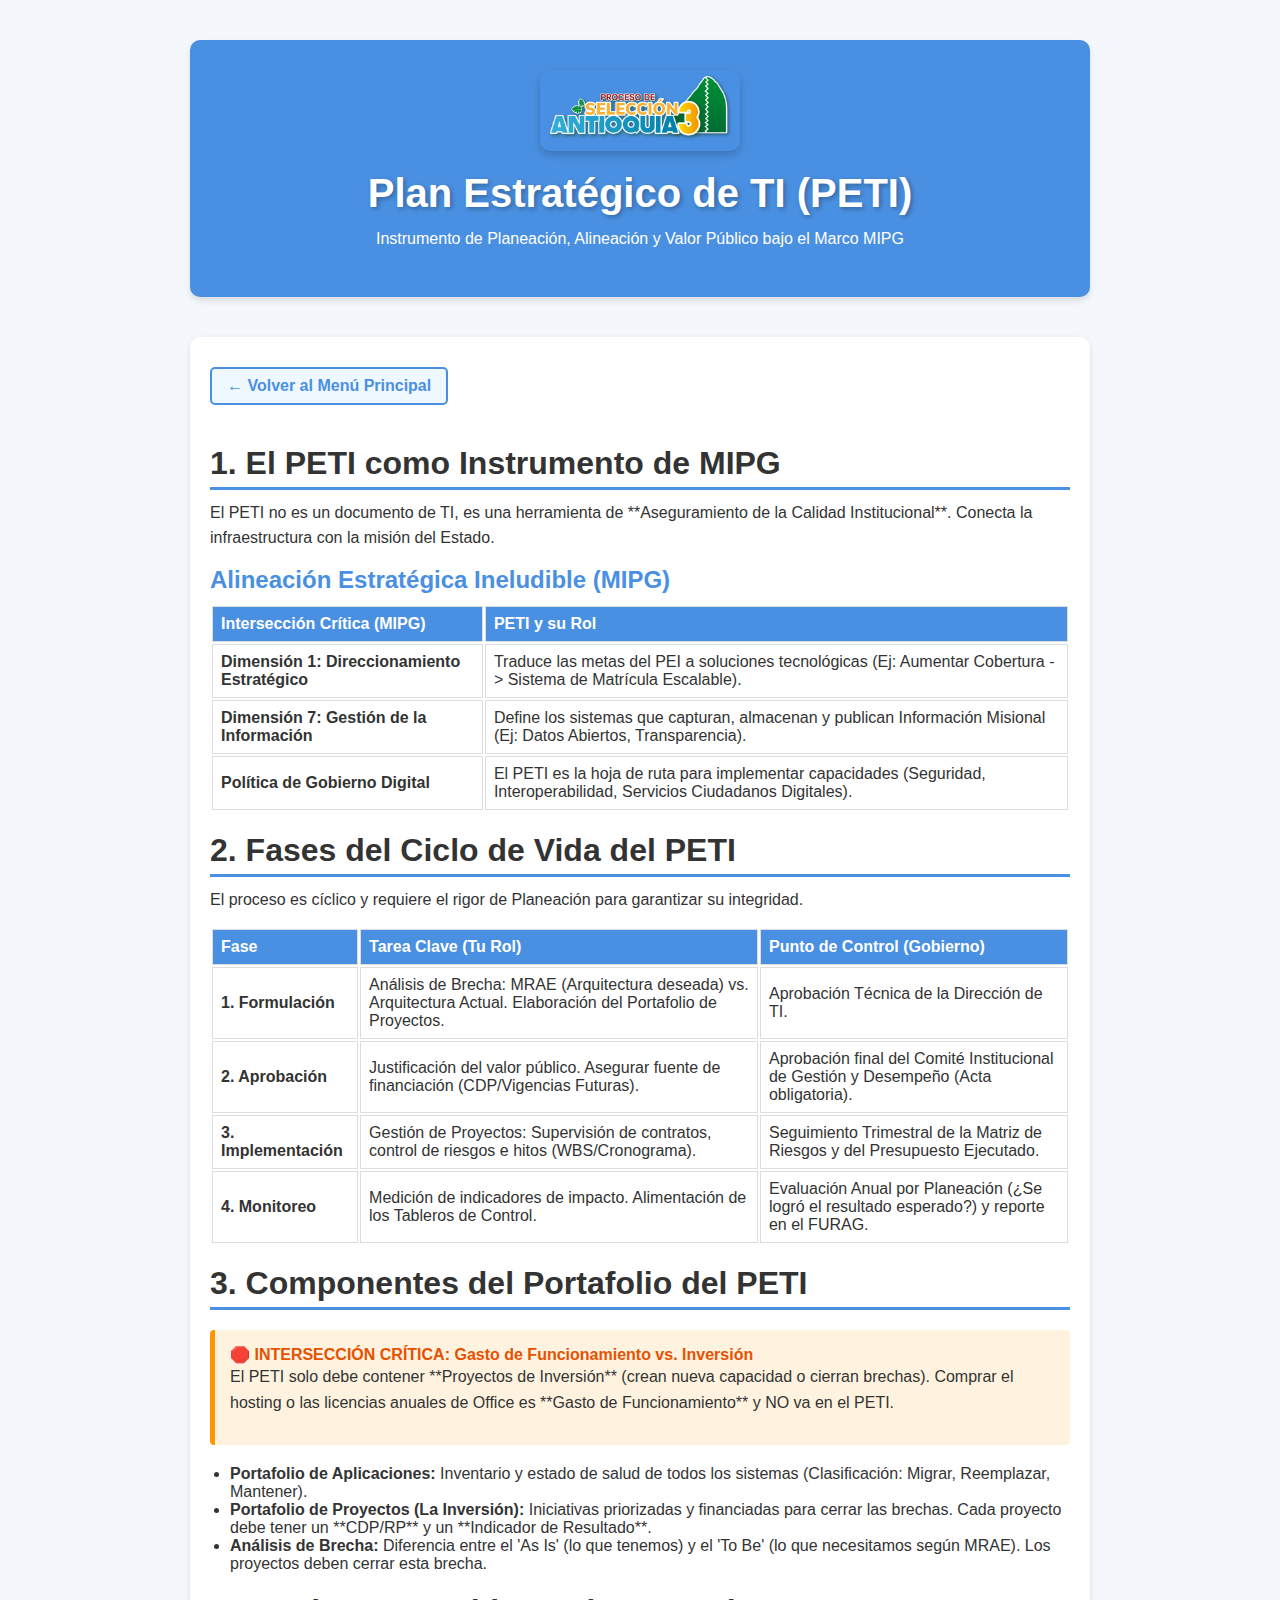
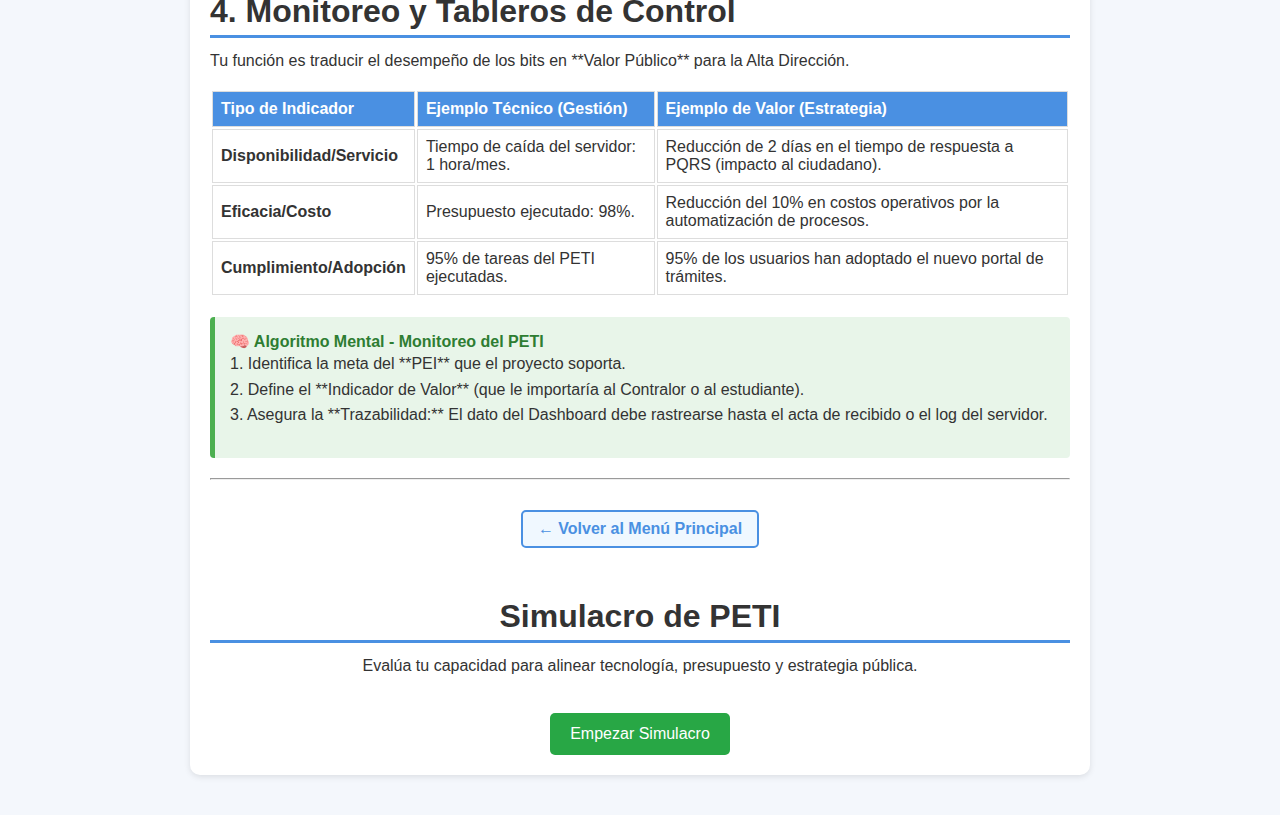
<file: temas/plan-estrategico-ti.html>
<!DOCTYPE html>
<html lang="es">
<head>
    <meta charset="UTF-8">
    <meta name="viewport" content="width=device-width, initial-scale=1.0">
    <title>PETI - Estudio CNSC</title>
    <link rel="stylesheet" href="../assets/css/style.css">
    <style>
        /* Estilos consistentes con los temas anteriores */
        .concepto-clave {
            background-color: #e3f2fd;
            border-left: 5px solid #2196F3;
            padding: 15px;
            margin: 20px 0;
            border-radius: 4px;
        }
        .concepto-clave h4 { color: #1565C0; margin-top: 0; }
        
        .alerta-rol {
            background-color: #FFF3E0;
            border-left: 5px solid #FF9800;
            padding: 15px;
            margin: 20px 0;
            border-radius: 4px;
        }
        .alerta-rol h4 { color: #E65100; margin-top: 0; }

        .algoritmo-mental {
            background-color: #e8f5e9;
            border-left: 5px solid #4caf50;
            padding: 15px;
            margin: 20px 0;
            border-radius: 4px;
        }
        .algoritmo-mental h4 { color: #2e7d32; margin-top: 0; }
        
        .tabla-interseccion th, .tabla-interseccion td {
            border: 1px solid #ddd;
            padding: 8px;
            text-align: left;
        }
        .tabla-interseccion th {
            background-color: #4A90E2;
            color: white;
        }
    </style>
</head>
<body>
    <header>
        <img src="../assets/images/logo.png" alt="Logo PETI" id="logo">
        <h1>Plan Estratégico de TI (PETI)</h1>
        <p>Instrumento de Planeación, Alineación y Valor Público bajo el Marco MIPG</p>
    </header>

    <main>
        <button id="btnVolverMenuSuperior" class="boton-navegacion">← Volver al Menú Principal</button>
        
        <section id="proposito">
            <h2>1. El PETI como Instrumento de MIPG</h2>
            <p>El PETI no es un documento de TI, es una herramienta de **Aseguramiento de la Calidad Institucional**. Conecta la infraestructura con la misión del Estado.</p>

            <h3>Alineación Estratégica Ineludible (MIPG)</h3>
            <table class="tabla-interseccion">
                <thead>
                    <tr>
                        <th>Intersección Crítica (MIPG)</th>
                        <th>PETI y su Rol</th>
                    </tr>
                </thead>
                <tbody>
                    <tr>
                        <td><strong>Dimensión 1: Direccionamiento Estratégico</strong></td>
                        <td>Traduce las metas del PEI a soluciones tecnológicas (Ej: Aumentar Cobertura -> Sistema de Matrícula Escalable).</td>
                    </tr>
                    <tr>
                        <td><strong>Dimensión 7: Gestión de la Información</strong></td>
                        <td>Define los sistemas que capturan, almacenan y publican Información Misional (Ej: Datos Abiertos, Transparencia).</td>
                    </tr>
                    <tr>
                        <td><strong>Política de Gobierno Digital</strong></td>
                        <td>El PETI es la hoja de ruta para implementar capacidades (Seguridad, Interoperabilidad, Servicios Ciudadanos Digitales).</td>
                    </tr>
                </tbody>
            </table>
        </section>

        <section id="ciclo-vida">
            <h2>2. Fases del Ciclo de Vida del PETI</h2>
            <p>El proceso es cíclico y requiere el rigor de Planeación para garantizar su integridad.</p>
            
            <table class="tabla-interseccion">
                <thead>
                    <tr>
                        <th>Fase</th>
                        <th>Tarea Clave (Tu Rol)</th>
                        <th>Punto de Control (Gobierno)</th>
                    </tr>
                </thead>
                <tbody>
                    <tr>
                        <td><strong>1. Formulación</strong></td>
                        <td>Análisis de Brecha: MRAE (Arquitectura deseada) vs. Arquitectura Actual. Elaboración del Portafolio de Proyectos.</td>
                        <td>Aprobación Técnica de la Dirección de TI.</td>
                    </tr>
                    <tr>
                        <td><strong>2. Aprobación</strong></td>
                        <td>Justificación del valor público. Asegurar fuente de financiación (CDP/Vigencias Futuras).</td>
                        <td>Aprobación final del Comité Institucional de Gestión y Desempeño (Acta obligatoria).</td>
                    </tr>
                    <tr>
                        <td><strong>3. Implementación</strong></td>
                        <td>Gestión de Proyectos: Supervisión de contratos, control de riesgos e hitos (WBS/Cronograma).</td>
                        <td>Seguimiento Trimestral de la Matriz de Riesgos y del Presupuesto Ejecutado.</td>
                    </tr>
                    <tr>
                        <td><strong>4. Monitoreo</strong></td>
                        <td>Medición de indicadores de impacto. Alimentación de los Tableros de Control.</td>
                        <td>Evaluación Anual por Planeación (¿Se logró el resultado esperado?) y reporte en el FURAG.</td>
                    </tr>
                </tbody>
            </table>
        </section>

        <section id="componentes-portafolio">
            <h2>3. Componentes del Portafolio del PETI</h2>
            
            <div class="alerta-rol">
                <h4>🛑 INTERSECCIÓN CRÍTICA: Gasto de Funcionamiento vs. Inversión</h4>
                <p>El PETI solo debe contener **Proyectos de Inversión** (crean nueva capacidad o cierran brechas). Comprar el hosting o las licencias anuales de Office es **Gasto de Funcionamiento** y NO va en el PETI.</p>
            </div>

            <ul>
                <li><strong>Portafolio de Aplicaciones:</strong> Inventario y estado de salud de todos los sistemas (Clasificación: Migrar, Reemplazar, Mantener).</li>
                <li><strong>Portafolio de Proyectos (La Inversión):</strong> Iniciativas priorizadas y financiadas para cerrar las brechas. Cada proyecto debe tener un **CDP/RP** y un **Indicador de Resultado**.</li>
                <li><strong>Análisis de Brecha:</strong> Diferencia entre el 'As Is' (lo que tenemos) y el 'To Be' (lo que necesitamos según MRAE). Los proyectos deben cerrar esta brecha.</li>
            </ul>
        </section>

        <section id="monitoreo">
            <h2>4. Monitoreo y Tableros de Control</h2>
            <p>Tu función es traducir el desempeño de los bits en **Valor Público** para la Alta Dirección.</p>

            <table class="tabla-interseccion">
                <thead>
                    <tr>
                        <th>Tipo de Indicador</th>
                        <th>Ejemplo Técnico (Gestión)</th>
                        <th>Ejemplo de Valor (Estrategia)</th>
                    </tr>
                </thead>
                <tbody>
                    <tr>
                        <td><strong>Disponibilidad/Servicio</strong></td>
                        <td>Tiempo de caída del servidor: 1 hora/mes.</td>
                        <td>Reducción de 2 días en el tiempo de respuesta a PQRS (impacto al ciudadano).</td>
                    </tr>
                    <tr>
                        <td><strong>Eficacia/Costo</strong></td>
                        <td>Presupuesto ejecutado: 98%.</td>
                        <td>Reducción del 10% en costos operativos por la automatización de procesos.</td>
                    </tr>
                    <tr>
                        <td><strong>Cumplimiento/Adopción</strong></td>
                        <td>95% de tareas del PETI ejecutadas.</td>
                        <td>95% de los usuarios han adoptado el nuevo portal de trámites.</td>
                    </tr>
                </tbody>
            </table>

            <div class="algoritmo-mental">
                <h4>🧠 Algoritmo Mental - Monitoreo del PETI</h4>
                <p>1. Identifica la meta del **PEI** que el proyecto soporta.<br>
                2. Define el **Indicador de Valor** (que le importaría al Contralor o al estudiante).<br>
                3. Asegura la **Trazabilidad:** El dato del Dashboard debe rastrearse hasta el acta de recibido o el log del servidor.</p>
            </div>
        </section>

        <hr> 
        
        <div style="text-align: center; margin-top: 20px;">
            <button id="btnVolverMenu" class="boton-navegacion">← Volver al Menú Principal</button>
        </div>
        
        <div style="text-align: center; margin-top: 30px;" id="interfaz-inicio">
            <h2>Simulacro de PETI</h2>
            <p>Evalúa tu capacidad para alinear tecnología, presupuesto y estrategia pública.</p>
            <div id="cronometro" style="font-size: 1.5rem; margin-bottom: 10px; color: #4A90E2; display: none;">
                Tiempo: 00:00:00
            </div>
            <button id="btnSimulacro" class="boton-simulacro">Empezar Simulacro</button>
        </div>

        <div id="simulacroContainer" style="display: none; margin-top: 20px;">
            <div id="preguntaContainer"></div>
            <div id="retroalimentacion" style="margin-top: 20px; padding: 15px; border-radius: 5px; display: none;"></div>
            <div style="text-align: center; margin-top: 20px;">
                <button id="btnSiguiente" class="boton-simulacro" style="display: none;">Siguiente Pregunta (1/20) →</button>
            </div>
            <div id="reporteFinal" style="display: none; margin-top: 30px;"></div>
        </div>
    </main>

    <script src="../assets/js/app.js"></script>
    <script>
        document.getElementById("btnVolverMenuSuperior").addEventListener("click", function() {
            location.href = '../index.html'; 
        });
    </script>
</body>
</html>
</file>
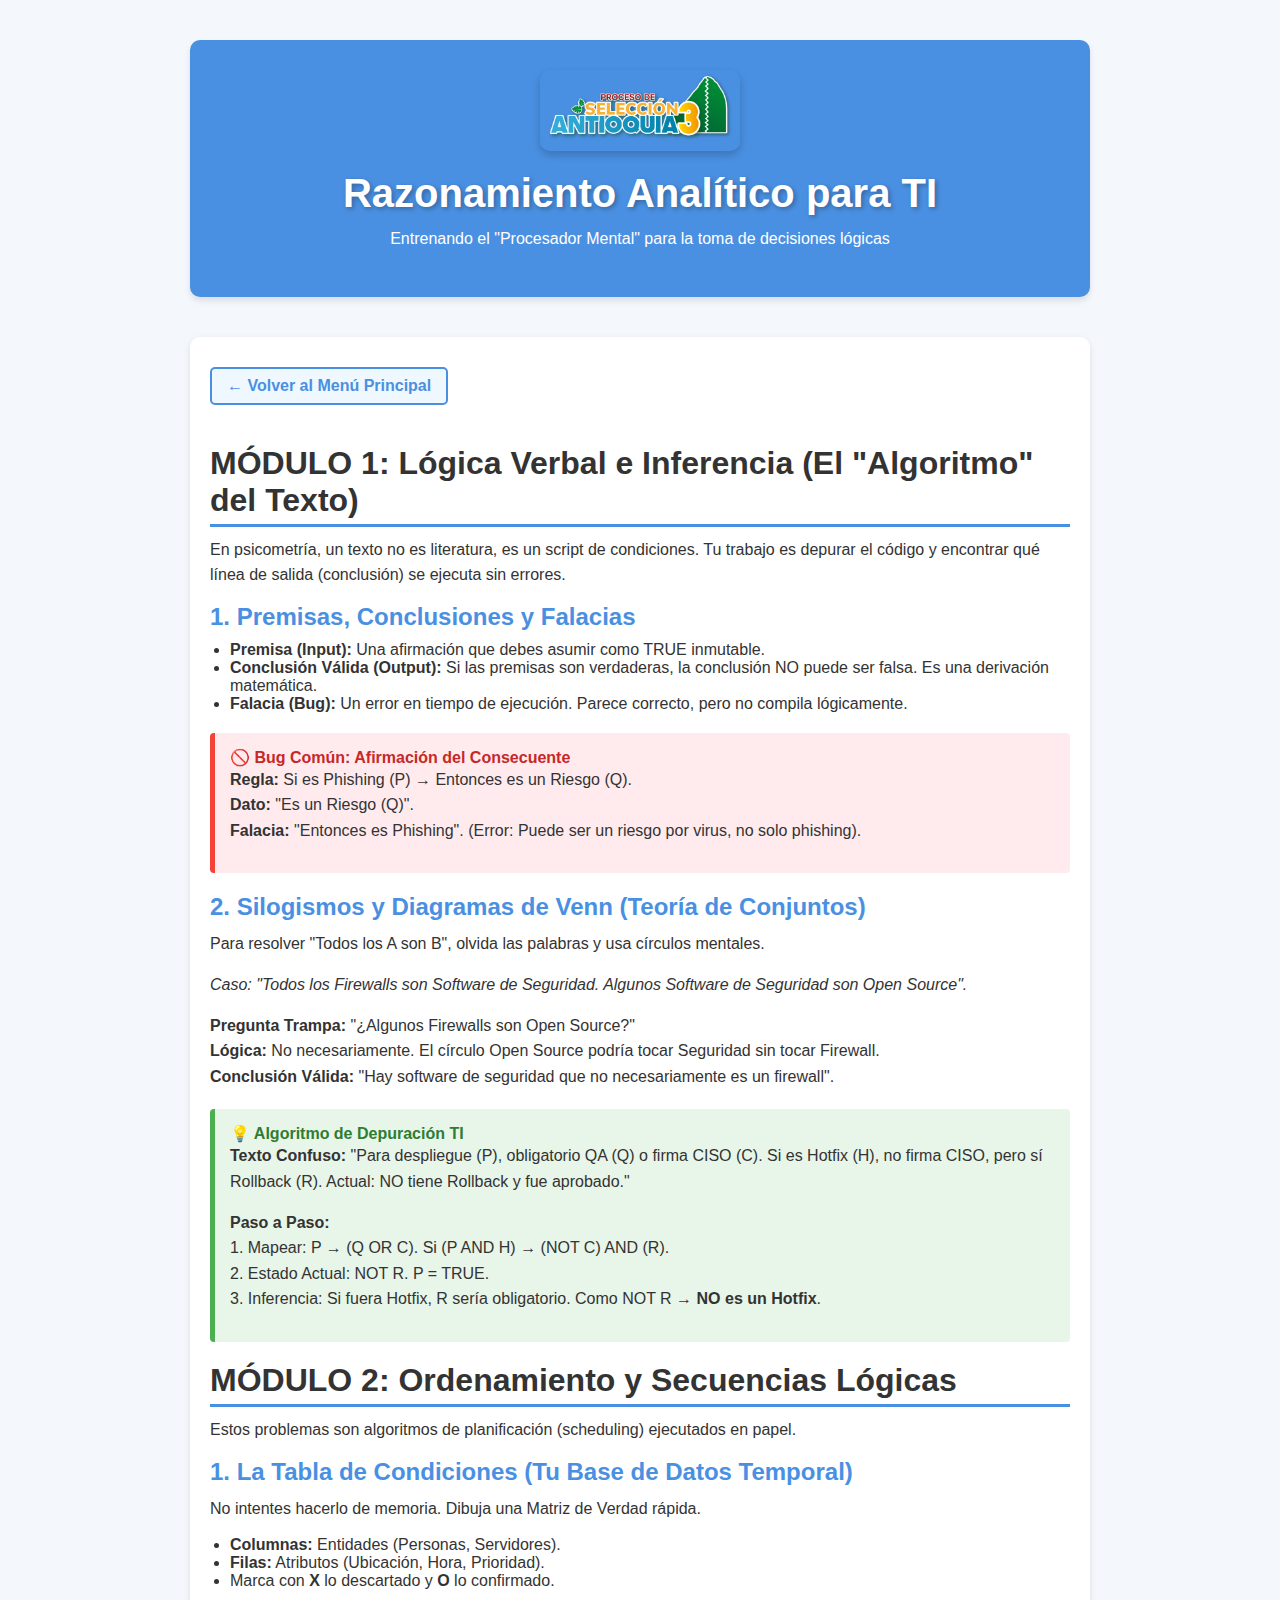
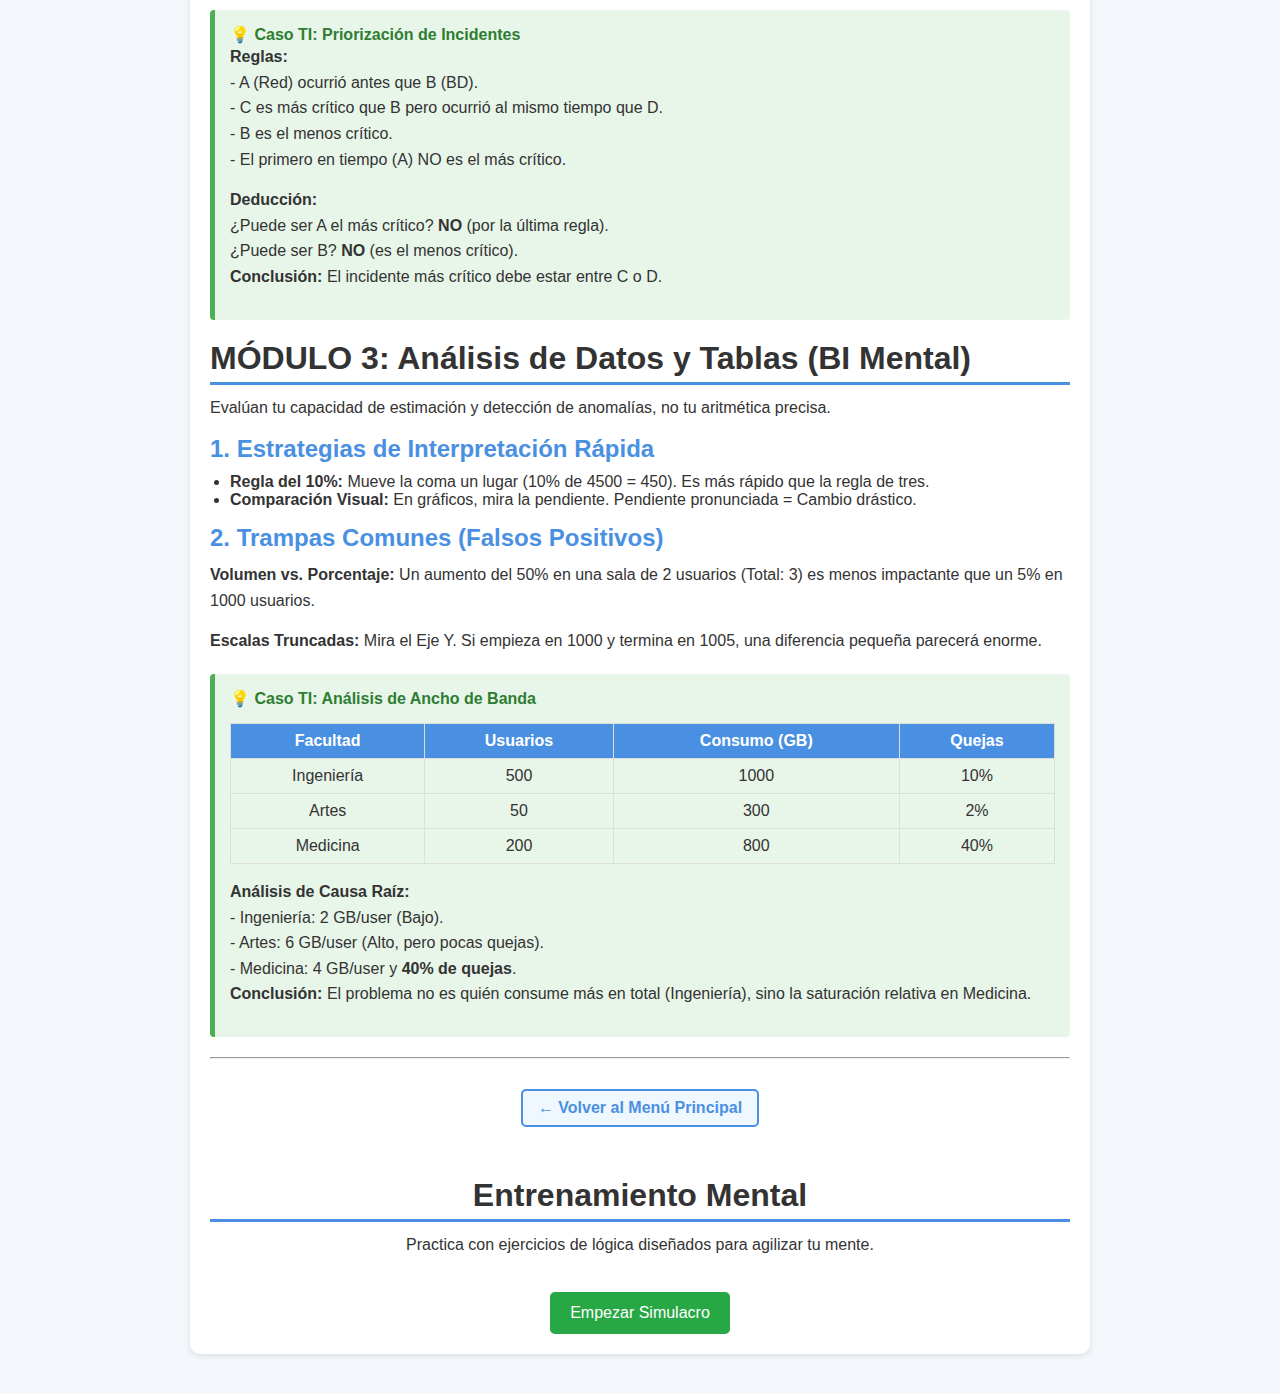
<file: temas/razonamiento-analitico.html>
<!DOCTYPE html>
<html lang="es">
<head>
    <meta charset="UTF-8">
    <meta name="viewport" content="width=device-width, initial-scale=1.0">
    <title>Razonamiento Analítico - Estudio CNSC</title>
    <link rel="stylesheet" href="../assets/css/style.css">
    <style>
        /* Estilos específicos para este módulo */
        .algoritmo-mental {
            background-color: #e8f5e9; /* Verde muy suave */
            border-left: 5px solid #4caf50;
            padding: 15px;
            margin: 20px 0;
            border-radius: 4px;
        }
        .algoritmo-mental h4 {
            color: #2e7d32;
            margin-top: 0;
        }
        .trampa-logica {
            background-color: #ffebee; /* Rojo muy suave */
            border-left: 5px solid #f44336;
            padding: 15px;
            margin: 20px 0;
            border-radius: 4px;
        }
        .trampa-logica h4 {
            color: #c62828;
            margin-top: 0;
        }
        .tabla-datos {
            width: 100%;
            border-collapse: collapse;
            margin: 15px 0;
        }
        .tabla-datos th, .tabla-datos td {
            border: 1px solid #ddd;
            padding: 8px;
            text-align: center;
        }
        .tabla-datos th {
            background-color: #4A90E2;
            color: white;
        }
    </style>
</head>
<body>
    <header>
        <img src="../assets/images/logo.png" alt="Logo Razonamiento" id="logo">
        <h1>Razonamiento Analítico para TI</h1>
        <p>Entrenando el "Procesador Mental" para la toma de decisiones lógicas</p>
    </header>

    <main>
        <button id="btnVolverMenuSuperior" class="boton-navegacion">← Volver al Menú Principal</button>
        
        <section id="logica-verbal">
            <h2>MÓDULO 1: Lógica Verbal e Inferencia (El "Algoritmo" del Texto)</h2>
            <p>En psicometría, un texto no es literatura, es un script de condiciones. Tu trabajo es depurar el código y encontrar qué línea de salida (conclusión) se ejecuta sin errores.</p>

            <article>
                <h3>1. Premisas, Conclusiones y Falacias</h3>
                <ul>
                    <li><strong>Premisa (Input):</strong> Una afirmación que debes asumir como TRUE inmutable.</li>
                    <li><strong>Conclusión Válida (Output):</strong> Si las premisas son verdaderas, la conclusión NO puede ser falsa. Es una derivación matemática.</li>
                    <li><strong>Falacia (Bug):</strong> Un error en tiempo de ejecución. Parece correcto, pero no compila lógicamente.</li>
                </ul>

                <div class="trampa-logica">
                    <h4>🚫 Bug Común: Afirmación del Consecuente</h4>
                    <p><strong>Regla:</strong> Si es Phishing (P) → Entonces es un Riesgo (Q).<br>
                    <strong>Dato:</strong> "Es un Riesgo (Q)".<br>
                    <strong>Falacia:</strong> "Entonces es Phishing". (Error: Puede ser un riesgo por virus, no solo phishing).</p>
                </div>
            </article>

            <article>
                <h3>2. Silogismos y Diagramas de Venn (Teoría de Conjuntos)</h3>
                <p>Para resolver "Todos los A son B", olvida las palabras y usa círculos mentales.</p>
                <p><em>Caso: "Todos los Firewalls son Software de Seguridad. Algunos Software de Seguridad son Open Source".</em></p>
                <p><strong>Pregunta Trampa:</strong> "¿Algunos Firewalls son Open Source?"<br>
                <strong>Lógica:</strong> No necesariamente. El círculo Open Source podría tocar Seguridad sin tocar Firewall.<br>
                <strong>Conclusión Válida:</strong> "Hay software de seguridad que no necesariamente es un firewall".</p>
            </article>

            <div class="algoritmo-mental">
                <h4>💡 Algoritmo de Depuración TI</h4>
                <p><strong>Texto Confuso:</strong> "Para despliegue (P), obligatorio QA (Q) o firma CISO (C). Si es Hotfix (H), no firma CISO, pero sí Rollback (R). Actual: NO tiene Rollback y fue aprobado."</p>
                <p><strong>Paso a Paso:</strong><br>
                1. Mapear: P → (Q OR C). Si (P AND H) → (NOT C) AND (R).<br>
                2. Estado Actual: NOT R. P = TRUE.<br>
                3. Inferencia: Si fuera Hotfix, R sería obligatorio. Como NOT R → <strong>NO es un Hotfix</strong>.</p>
            </div>
        </section>

        <section id="ordenamiento">
            <h2>MÓDULO 2: Ordenamiento y Secuencias Lógicas</h2>
            <p>Estos problemas son algoritmos de planificación (scheduling) ejecutados en papel.</p>

            <article>
                <h3>1. La Tabla de Condiciones (Tu Base de Datos Temporal)</h3>
                <p>No intentes hacerlo de memoria. Dibuja una Matriz de Verdad rápida.</p>
                <ul>
                    <li><strong>Columnas:</strong> Entidades (Personas, Servidores).</li>
                    <li><strong>Filas:</strong> Atributos (Ubicación, Hora, Prioridad).</li>
                    <li>Marca con <strong>X</strong> lo descartado y <strong>O</strong> lo confirmado.</li>
                </ul>
            </article>

            <div class="algoritmo-mental">
                <h4>💡 Caso TI: Priorización de Incidentes</h4>
                <p><strong>Reglas:</strong><br>
                - A (Red) ocurrió antes que B (BD).<br>
                - C es más crítico que B pero ocurrió al mismo tiempo que D.<br>
                - B es el menos crítico.<br>
                - El primero en tiempo (A) NO es el más crítico.</p>
                <p><strong>Deducción:</strong><br>
                ¿Puede ser A el más crítico? <strong>NO</strong> (por la última regla).<br>
                ¿Puede ser B? <strong>NO</strong> (es el menos crítico).<br>
                <strong>Conclusión:</strong> El incidente más crítico debe estar entre C o D.</p>
            </div>
        </section>

        <section id="analisis-datos">
            <h2>MÓDULO 3: Análisis de Datos y Tablas (BI Mental)</h2>
            <p>Evalúan tu capacidad de estimación y detección de anomalías, no tu aritmética precisa.</p>

            <article>
                <h3>1. Estrategias de Interpretación Rápida</h3>
                <ul>
                    <li><strong>Regla del 10%:</strong> Mueve la coma un lugar (10% de 4500 = 450). Es más rápido que la regla de tres.</li>
                    <li><strong>Comparación Visual:</strong> En gráficos, mira la pendiente. Pendiente pronunciada = Cambio drástico.</li>
                </ul>
            </article>

            <article>
                <h3>2. Trampas Comunes (Falsos Positivos)</h3>
                <p><strong>Volumen vs. Porcentaje:</strong> Un aumento del 50% en una sala de 2 usuarios (Total: 3) es menos impactante que un 5% en 1000 usuarios.</p>
                <p><strong>Escalas Truncadas:</strong> Mira el Eje Y. Si empieza en 1000 y termina en 1005, una diferencia pequeña parecerá enorme.</p>
            </article>

            <div class="algoritmo-mental">
                <h4>💡 Caso TI: Análisis de Ancho de Banda</h4>
                <table class="tabla-datos">
                    <tr>
                        <th>Facultad</th>
                        <th>Usuarios</th>
                        <th>Consumo (GB)</th>
                        <th>Quejas</th>
                    </tr>
                    <tr>
                        <td>Ingeniería</td>
                        <td>500</td>
                        <td>1000</td>
                        <td>10%</td>
                    </tr>
                    <tr>
                        <td>Artes</td>
                        <td>50</td>
                        <td>300</td>
                        <td>2%</td>
                    </tr>
                    <tr>
                        <td>Medicina</td>
                        <td>200</td>
                        <td>800</td>
                        <td>40%</td>
                    </tr>
                </table>
                <p><strong>Análisis de Causa Raíz:</strong><br>
                - Ingeniería: 2 GB/user (Bajo).<br>
                - Artes: 6 GB/user (Alto, pero pocas quejas).<br>
                - Medicina: 4 GB/user y <strong>40% de quejas</strong>.<br>
                <strong>Conclusión:</strong> El problema no es quién consume más en total (Ingeniería), sino la saturación relativa en Medicina.</p>
            </div>
        </section>
        
        <hr> 
        
        <div style="text-align: center; margin-top: 20px;">
            <button id="btnVolverMenu" class="boton-navegacion">← Volver al Menú Principal</button>
        </div>
        
        <div style="text-align: center; margin-top: 30px;" id="interfaz-inicio">
            <h2>Entrenamiento Mental</h2>
            <p>Practica con ejercicios de lógica diseñados para agilizar tu mente.</p>
            <div id="cronometro" style="font-size: 1.5rem; margin-bottom: 10px; color: #4A90E2; display: none;">
                Tiempo: 00:00:00
            </div>
            <button id="btnSimulacro" class="boton-simulacro">Empezar Simulacro</button>
        </div>

        <div id="simulacroContainer" style="display: none; margin-top: 20px;">
            <div id="preguntaContainer"></div>
            <div id="retroalimentacion" style="margin-top: 20px; padding: 15px; border-radius: 5px; display: none;"></div>
            <div style="text-align: center; margin-top: 20px;">
                <button id="btnSiguiente" class="boton-simulacro" style="display: none;">Siguiente Pregunta (1/20) →</button>
            </div>
            <div id="reporteFinal" style="display: none; margin-top: 30px;"></div>
        </div>
    </main>

    <script src="../assets/js/app.js"></script>
    <script>
        document.getElementById("btnVolverMenuSuperior").addEventListener("click", function() {
            location.href = '../index.html'; 
        });
    </script>
</body>
</html>
</file>
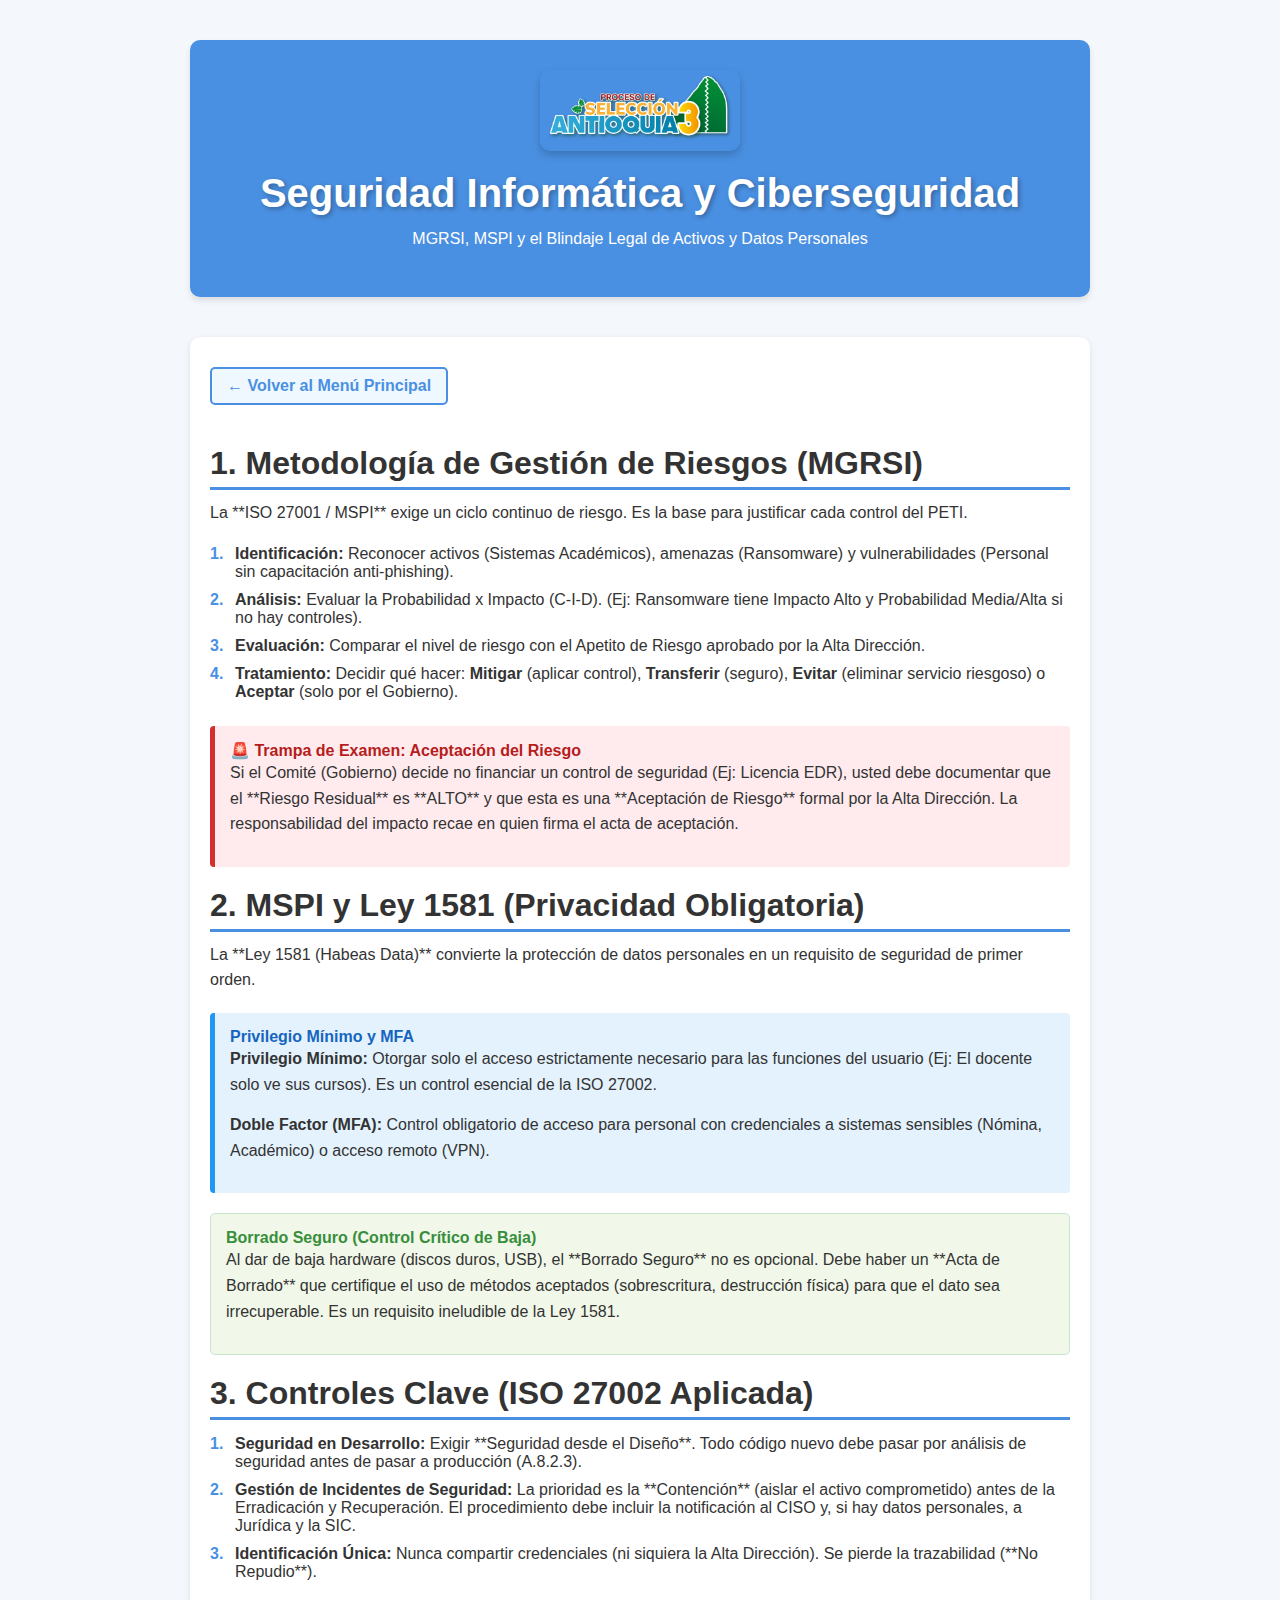
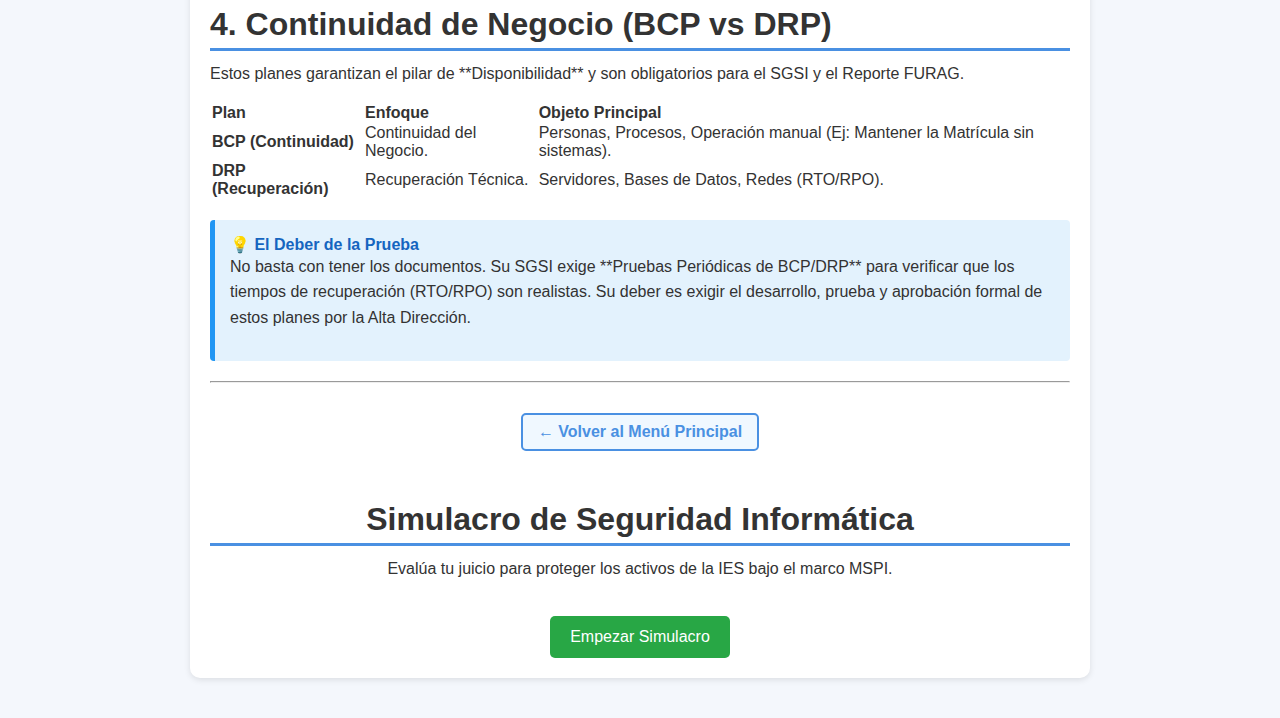
<file: temas/seguridad-informatica.html>
<!DOCTYPE html>
<html lang="es">
<head>
    <meta charset="UTF-8">
    <meta name="viewport" content="width=device-width, initial-scale=1.0">
    <title>Seguridad Informática - Estudio CNSC</title>
    <link rel="stylesheet" href="../assets/css/style.css">
    <style>
        /* Estilos consistentes */
        .norma-box {
            border: 1px solid #c8e6c9;
            padding: 15px;
            margin-bottom: 15px;
            border-radius: 5px;
            background-color: #f1f8e9;
        }
        .norma-box h4 { color: #388e3c; margin-top: 0; }
        
        .alerta-riesgo {
            background-color: #ffebee;
            border-left: 5px solid #d32f2f;
            padding: 15px;
            margin: 20px 0;
            border-radius: 4px;
        }
        .alerta-riesgo h4 { color: #b71c1c; margin-top: 0; }

        .concepto-clave {
            background-color: #e3f2fd;
            border-left: 5px solid #2196F3;
            padding: 15px;
            margin: 20px 0;
            border-radius: 4px;
        }
        .concepto-clave h4 { color: #1565C0; margin-top: 0; }

        .proceso-riesgo {
            list-style-type: none;
            padding-left: 0;
            counter-reset: item;
        }
        .proceso-riesgo li {
            padding: 5px 0 5px 25px;
            position: relative;
        }
        .proceso-riesgo li:before {
            content: counter(item) ". ";
            counter-increment: item;
            position: absolute;
            left: 0;
            font-weight: bold;
            color: #4A90E2;
        }
    </style>
</head>
<body>
    <header>
        <img src="../assets/images/logo.png" alt="Logo Seguridad" id="logo">
        <h1>Seguridad Informática y Ciberseguridad</h1>
        <p>MGRSI, MSPI y el Blindaje Legal de Activos y Datos Personales</p>
    </header>

    <main>
        <button id="btnVolverMenuSuperior" class="boton-navegacion">← Volver al Menú Principal</button>
        
        <section id="gestion-riesgos">
            <h2>1. Metodología de Gestión de Riesgos (MGRSI)</h2>
            <p>La **ISO 27001 / MSPI** exige un ciclo continuo de riesgo. Es la base para justificar cada control del PETI.</p>
            
            <ul class="proceso-riesgo">
                <li><strong>Identificación:</strong> Reconocer activos (Sistemas Académicos), amenazas (Ransomware) y vulnerabilidades (Personal sin capacitación anti-phishing).</li>
                <li><strong>Análisis:</strong> Evaluar la Probabilidad x Impacto (C-I-D). (Ej: Ransomware tiene Impacto Alto y Probabilidad Media/Alta si no hay controles).</li>
                <li><strong>Evaluación:</strong> Comparar el nivel de riesgo con el Apetito de Riesgo aprobado por la Alta Dirección.</li>
                <li><strong>Tratamiento:</strong> Decidir qué hacer: <strong>Mitigar</strong> (aplicar control), <strong>Transferir</strong> (seguro), <strong>Evitar</strong> (eliminar servicio riesgoso) o <strong>Aceptar</strong> (solo por el Gobierno).</li>
            </ul>

            <div class="alerta-riesgo">
                <h4>🚨 Trampa de Examen: Aceptación del Riesgo</h4>
                <p>Si el Comité (Gobierno) decide no financiar un control de seguridad (Ej: Licencia EDR), usted debe documentar que el **Riesgo Residual** es **ALTO** y que esta es una **Aceptación de Riesgo** formal por la Alta Dirección. La responsabilidad del impacto recae en quien firma el acta de aceptación.</p>
            </div>
        </section>

        <section id="cumplimiento-legal">
            <h2>2. MSPI y Ley 1581 (Privacidad Obligatoria)</h2>
            <p>La **Ley 1581 (Habeas Data)** convierte la protección de datos personales en un requisito de seguridad de primer orden.</p>
            
            <div class="concepto-clave">
                <h4>Privilegio Mínimo y MFA</h4>
                <p><strong>Privilegio Mínimo:</strong> Otorgar solo el acceso estrictamente necesario para las funciones del usuario (Ej: El docente solo ve sus cursos). Es un control esencial de la ISO 27002.</p>
                <p><strong>Doble Factor (MFA):</strong> Control obligatorio de acceso para personal con credenciales a sistemas sensibles (Nómina, Académico) o acceso remoto (VPN).</p>
            </div>

            <div class="norma-box">
                <h4>Borrado Seguro (Control Crítico de Baja)</h4>
                <p>Al dar de baja hardware (discos duros, USB), el **Borrado Seguro** no es opcional. Debe haber un **Acta de Borrado** que certifique el uso de métodos aceptados (sobrescritura, destrucción física) para que el dato sea irrecuperable. Es un requisito ineludible de la Ley 1581.</p>
            </div>
        </section>

        <section id="controles-clave">
            <h2>3. Controles Clave (ISO 27002 Aplicada)</h2>

            <ul class="proceso-riesgo">
                <li><strong>Seguridad en Desarrollo:</strong> Exigir **Seguridad desde el Diseño**. Todo código nuevo debe pasar por análisis de seguridad antes de pasar a producción (A.8.2.3).</li>
                <li><strong>Gestión de Incidentes de Seguridad:</strong> La prioridad es la **Contención** (aislar el activo comprometido) antes de la Erradicación y Recuperación. El procedimiento debe incluir la notificación al CISO y, si hay datos personales, a Jurídica y la SIC.</li>
                <li><strong>Identificación Única:</strong> Nunca compartir credenciales (ni siquiera la Alta Dirección). Se pierde la trazabilidad (**No Repudio**).</li>
            </ul>
        </section>

        <section id="continuidad">
            <h2>4. Continuidad de Negocio (BCP vs DRP)</h2>
            <p>Estos planes garantizan el pilar de **Disponibilidad** y son obligatorios para el SGSI y el Reporte FURAG.</p>
            
            <table class="proceso-riesgo">
                <thead>
                    <tr>
                        <th>Plan</th>
                        <th>Enfoque</th>
                        <th>Objeto Principal</th>
                    </tr>
                </thead>
                <tbody>
                    <tr>
                        <td><strong>BCP (Continuidad)</strong></td>
                        <td>Continuidad del Negocio.</td>
                        <td>Personas, Procesos, Operación manual (Ej: Mantener la Matrícula sin sistemas).</td>
                    </tr>
                    <tr>
                        <td><strong>DRP (Recuperación)</strong></td>
                        <td>Recuperación Técnica.</td>
                        <td>Servidores, Bases de Datos, Redes (RTO/RPO).</td>
                    </tr>
                </tbody>
            </table>
            
            <div class="concepto-clave">
                <h4>💡 El Deber de la Prueba</h4>
                <p>No basta con tener los documentos. Su SGSI exige **Pruebas Periódicas de BCP/DRP** para verificar que los tiempos de recuperación (RTO/RPO) son realistas. Su deber es exigir el desarrollo, prueba y aprobación formal de estos planes por la Alta Dirección.</p>
            </div>
        </section>

        <hr> 
        
        <div style="text-align: center; margin-top: 20px;">
            <button id="btnVolverMenu" class="boton-navegacion">← Volver al Menú Principal</button>
        </div>
        
        <div style="text-align: center; margin-top: 30px;" id="interfaz-inicio">
            <h2>Simulacro de Seguridad Informática</h2>
            <p>Evalúa tu juicio para proteger los activos de la IES bajo el marco MSPI.</p>
            <div id="cronometro" style="font-size: 1.5rem; margin-bottom: 10px; color: #4A90E2; display: none;">
                Tiempo: 00:00:00
            </div>
            <button id="btnSimulacro" class="boton-simulacro">Empezar Simulacro</button>
        </div>

        <div id="simulacroContainer" style="display: none; margin-top: 20px;">
            <div id="preguntaContainer"></div>
            <div id="retroalimentacion" style="margin-top: 20px; padding: 15px; border-radius: 5px; display: none;"></div>
            <div style="text-align: center; margin-top: 20px;">
                <button id="btnSiguiente" class="boton-simulacro" style="display: none;">Siguiente Pregunta (1/20) →</button>
            </div>
            <div id="reporteFinal" style="display: none; margin-top: 30px;"></div>
        </div>
    </main>

    <script src="../assets/js/app.js"></script>
    <script>
        document.getElementById("btnVolverMenuSuperior").addEventListener("click", function() {
            location.href = '../index.html'; 
        });
    </script>
</body>
</html>
</file>
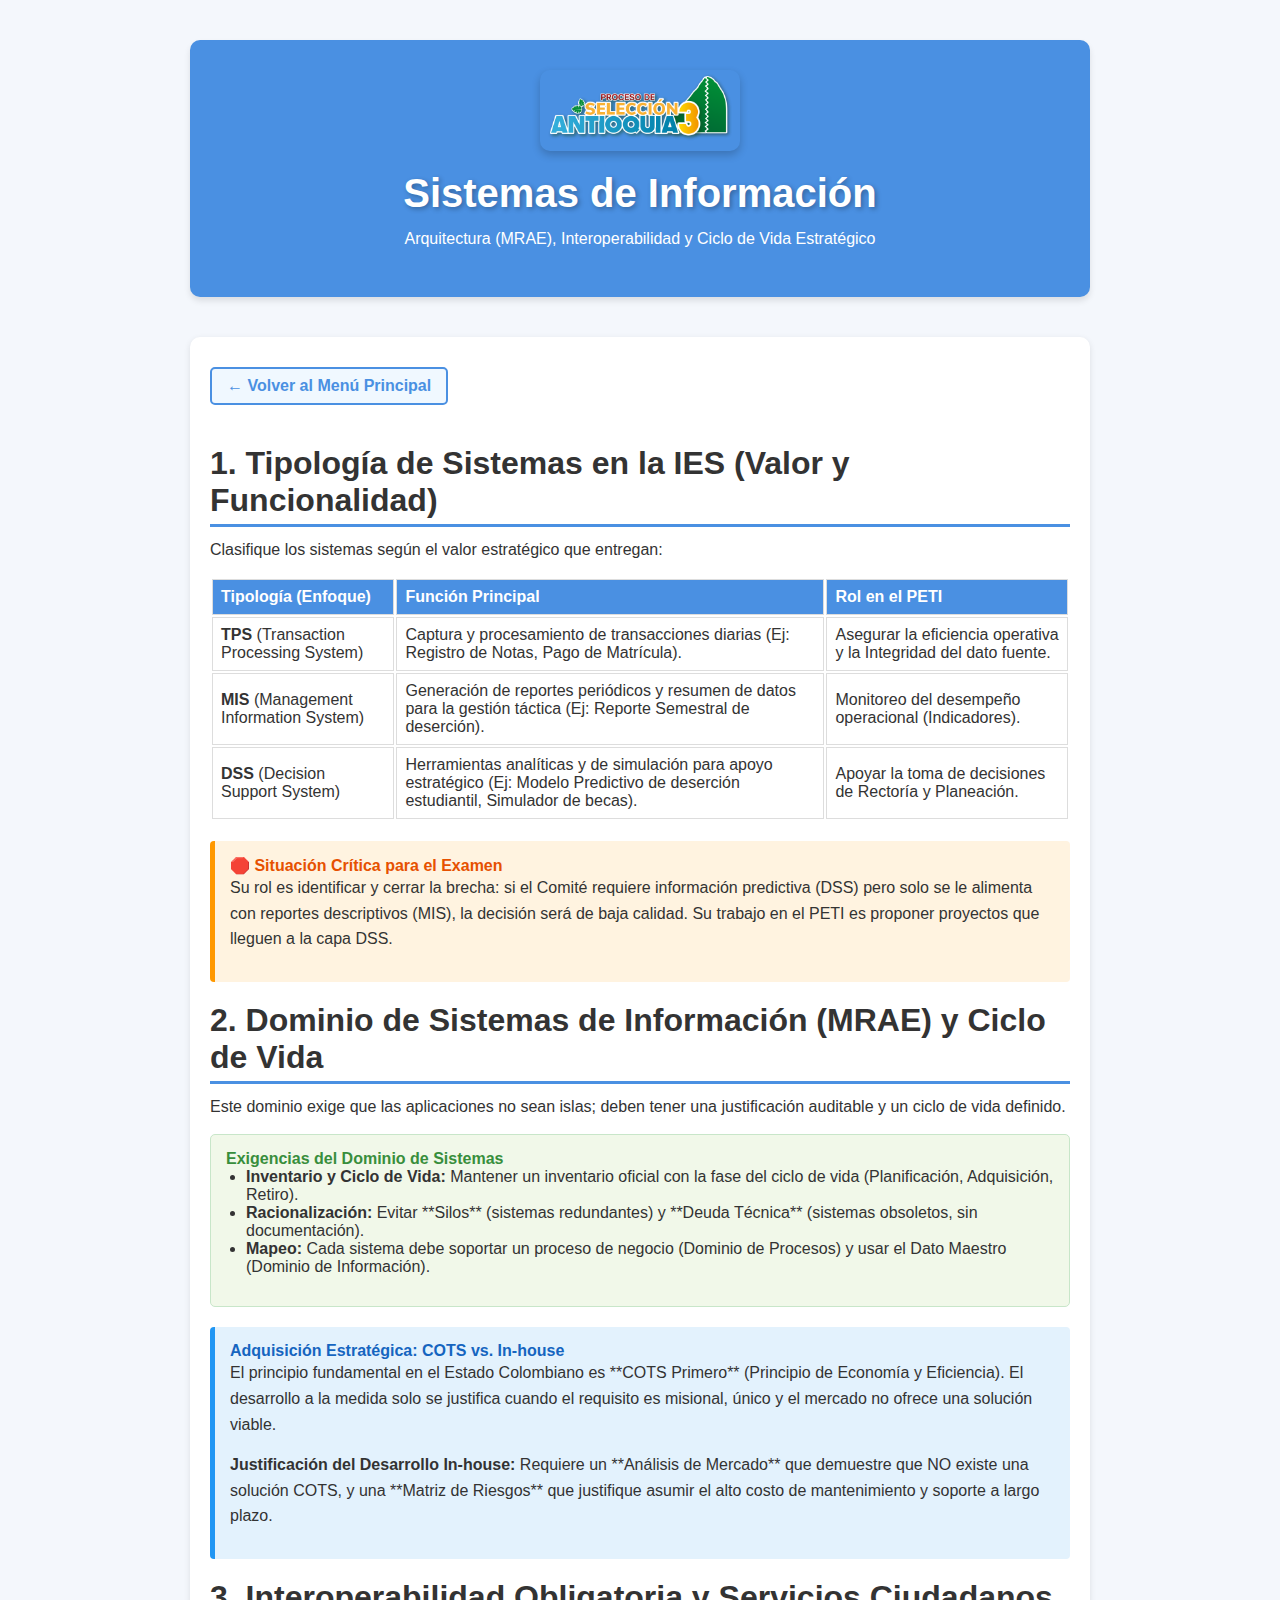
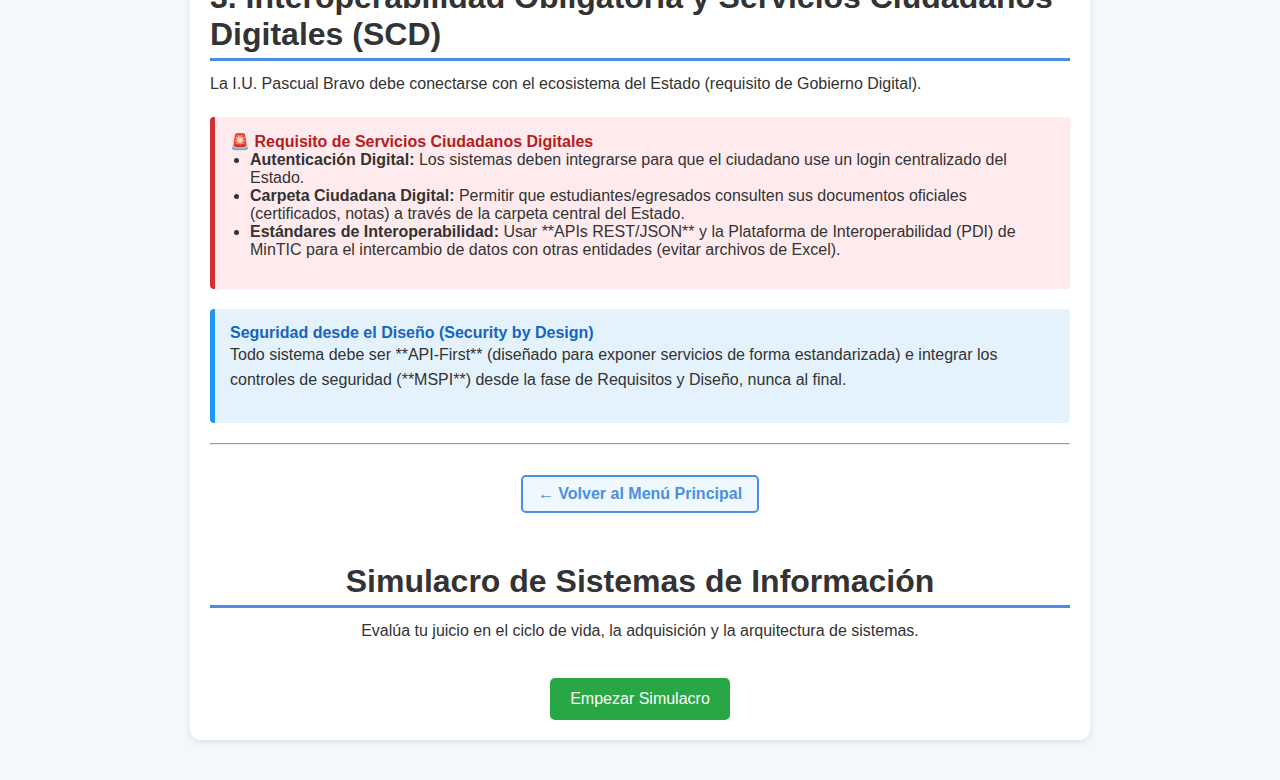
<file: temas/sistemas-informacion.html>
<!DOCTYPE html>
<html lang="es">
<head>
    <meta charset="UTF-8">
    <meta name="viewport" content="width=device-width, initial-scale=1.0">
    <title>Sistemas de Información - Estudio CNSC</title>
    <link rel="stylesheet" href="../assets/css/style.css">
    <style>
        /* Estilos consistentes */
        .norma-box {
            border: 1px solid #c8e6c9;
            padding: 15px;
            margin-bottom: 15px;
            border-radius: 5px;
            background-color: #f1f8e9;
        }
        .norma-box h4 { color: #388e3c; margin-top: 0; }
        
        .alerta-interoperabilidad {
            background-color: #ffebee;
            border-left: 5px solid #d32f2f;
            padding: 15px;
            margin: 20px 0;
            border-radius: 4px;
        }
        .alerta-interoperabilidad h4 { color: #b71c1c; margin-top: 0; }

        .concepto-clave {
            background-color: #e3f2fd;
            border-left: 5px solid #2196F3;
            padding: 15px;
            margin: 20px 0;
            border-radius: 4px;
        }
        .concepto-clave h4 { color: #1565C0; margin-top: 0; }

        .trampa-examen {
            background-color: #FFF3E0;
            border-left: 5px solid #FF9800;
            padding: 15px;
            margin: 20px 0;
            border-radius: 4px;
        }
        .trampa-examen h4 { color: #E65100; margin-top: 0; }
        
        .criterios-adquisicion th, .criterios-adquisicion td {
            border: 1px solid #ddd;
            padding: 8px;
            text-align: left;
        }
        .criterios-adquisicion th {
            background-color: #4A90E2;
            color: white;
        }
    </style>
</head>
<body>
    <header>
        <img src="../assets/images/logo.png" alt="Logo Sistemas" id="logo">
        <h1>Sistemas de Información</h1>
        <p>Arquitectura (MRAE), Interoperabilidad y Ciclo de Vida Estratégico</p>
    </header>

    <main>
        <button id="btnVolverMenuSuperior" class="boton-navegacion">← Volver al Menú Principal</button>
        
        <section id="tipos-sistemas">
            <h2>1. Tipología de Sistemas en la IES (Valor y Funcionalidad)</h2>
            <p>Clasifique los sistemas según el valor estratégico que entregan:</p>
            
            <table class="criterios-adquisicion">
                <thead>
                    <tr>
                        <th>Tipología (Enfoque)</th>
                        <th>Función Principal</th>
                        <th>Rol en el PETI</th>
                    </tr>
                </thead>
                <tbody>
                    <tr>
                        <td><strong>TPS</strong> (Transaction Processing System)</td>
                        <td>Captura y procesamiento de transacciones diarias (Ej: Registro de Notas, Pago de Matrícula).</td>
                        <td>Asegurar la eficiencia operativa y la Integridad del dato fuente.</td>
                    </tr>
                    <tr>
                        <td><strong>MIS</strong> (Management Information System)</td>
                        <td>Generación de reportes periódicos y resumen de datos para la gestión táctica (Ej: Reporte Semestral de deserción).</td>
                        <td>Monitoreo del desempeño operacional (Indicadores).</td>
                    </tr>
                    <tr>
                        <td><strong>DSS</strong> (Decision Support System)</td>
                        <td>Herramientas analíticas y de simulación para apoyo estratégico (Ej: Modelo Predictivo de deserción estudiantil, Simulador de becas).</td>
                        <td>Apoyar la toma de decisiones de Rectoría y Planeación.</td>
                    </tr>
                </tbody>
            </table>

            <div class="trampa-examen">
                <h4>🛑 Situación Crítica para el Examen</h4>
                <p>Su rol es identificar y cerrar la brecha: si el Comité requiere información predictiva (DSS) pero solo se le alimenta con reportes descriptivos (MIS), la decisión será de baja calidad. Su trabajo en el PETI es proponer proyectos que lleguen a la capa DSS.</p>
            </div>
        </section>

        <section id="mrae-adquisicion">
            <h2>2. Dominio de Sistemas de Información (MRAE) y Ciclo de Vida</h2>
            <p>Este dominio exige que las aplicaciones no sean islas; deben tener una justificación auditable y un ciclo de vida definido.</p>

            <div class="norma-box">
                <h4>Exigencias del Dominio de Sistemas</h4>
                <ul>
                    <li><strong>Inventario y Ciclo de Vida:</strong> Mantener un inventario oficial con la fase del ciclo de vida (Planificación, Adquisición, Retiro).</li>
                    <li><strong>Racionalización:</strong> Evitar **Silos** (sistemas redundantes) y **Deuda Técnica** (sistemas obsoletos, sin documentación).</li>
                    <li><strong>Mapeo:</strong> Cada sistema debe soportar un proceso de negocio (Dominio de Procesos) y usar el Dato Maestro (Dominio de Información).</li>
                </ul>
            </div>

            <div class="concepto-clave">
                <h4>Adquisición Estratégica: COTS vs. In-house</h4>
                <p>El principio fundamental en el Estado Colombiano es **COTS Primero** (Principio de Economía y Eficiencia). El desarrollo a la medida solo se justifica cuando el requisito es misional, único y el mercado no ofrece una solución viable.</p>
                <p><strong>Justificación del Desarrollo In-house:</strong> Requiere un **Análisis de Mercado** que demuestre que NO existe una solución COTS, y una **Matriz de Riesgos** que justifique asumir el alto costo de mantenimiento y soporte a largo plazo.</p>
            </div>
        </section>

        <section id="interoperabilidad">
            <h2>3. Interoperabilidad Obligatoria y Servicios Ciudadanos Digitales (SCD)</h2>
            <p>La I.U. Pascual Bravo debe conectarse con el ecosistema del Estado (requisito de Gobierno Digital).</p>

            <div class="alerta-interoperabilidad">
                <h4>🚨 Requisito de Servicios Ciudadanos Digitales</h4>
                <ul>
                    <li><strong>Autenticación Digital:</strong> Los sistemas deben integrarse para que el ciudadano use un login centralizado del Estado.</li>
                    <li><strong>Carpeta Ciudadana Digital:</strong> Permitir que estudiantes/egresados consulten sus documentos oficiales (certificados, notas) a través de la carpeta central del Estado.</li>
                    <li><strong>Estándares de Interoperabilidad:</strong> Usar **APIs REST/JSON** y la Plataforma de Interoperabilidad (PDI) de MinTIC para el intercambio de datos con otras entidades (evitar archivos de Excel).</li>
                </ul>
            </div>

            <div class="concepto-clave">
                <h4>Seguridad desde el Diseño (Security by Design)</h4>
                <p>Todo sistema debe ser **API-First** (diseñado para exponer servicios de forma estandarizada) e integrar los controles de seguridad (**MSPI**) desde la fase de Requisitos y Diseño, nunca al final.</p>
            </div>
        </section>

        <hr> 
        
        <div style="text-align: center; margin-top: 20px;">
            <button id="btnVolverMenu" class="boton-navegacion">← Volver al Menú Principal</button>
        </div>
        
        <div style="text-align: center; margin-top: 30px;" id="interfaz-inicio">
            <h2>Simulacro de Sistemas de Información</h2>
            <p>Evalúa tu juicio en el ciclo de vida, la adquisición y la arquitectura de sistemas.</p>
            <div id="cronometro" style="font-size: 1.5rem; margin-bottom: 10px; color: #4A90E2; display: none;">
                Tiempo: 00:00:00
            </div>
            <button id="btnSimulacro" class="boton-simulacro">Empezar Simulacro</button>
        </div>

        <div id="simulacroContainer" style="display: none; margin-top: 20px;">
            <div id="preguntaContainer"></div>
            <div id="retroalimentacion" style="margin-top: 20px; padding: 15px; border-radius: 5px; display: none;"></div>
            <div style="text-align: center; margin-top: 20px;">
                <button id="btnSiguiente" class="boton-simulacro" style="display: none;">Siguiente Pregunta (1/20) →</button>
            </div>
            <div id="reporteFinal" style="display: none; margin-top: 30px;"></div>
        </div>
    </main>

    <script src="../assets/js/app.js"></script>
    <script>
        document.getElementById("btnVolverMenuSuperior").addEventListener("click", function() {
            location.href = '../index.html'; 
        });
    </script>
</body>
</html>
</file>
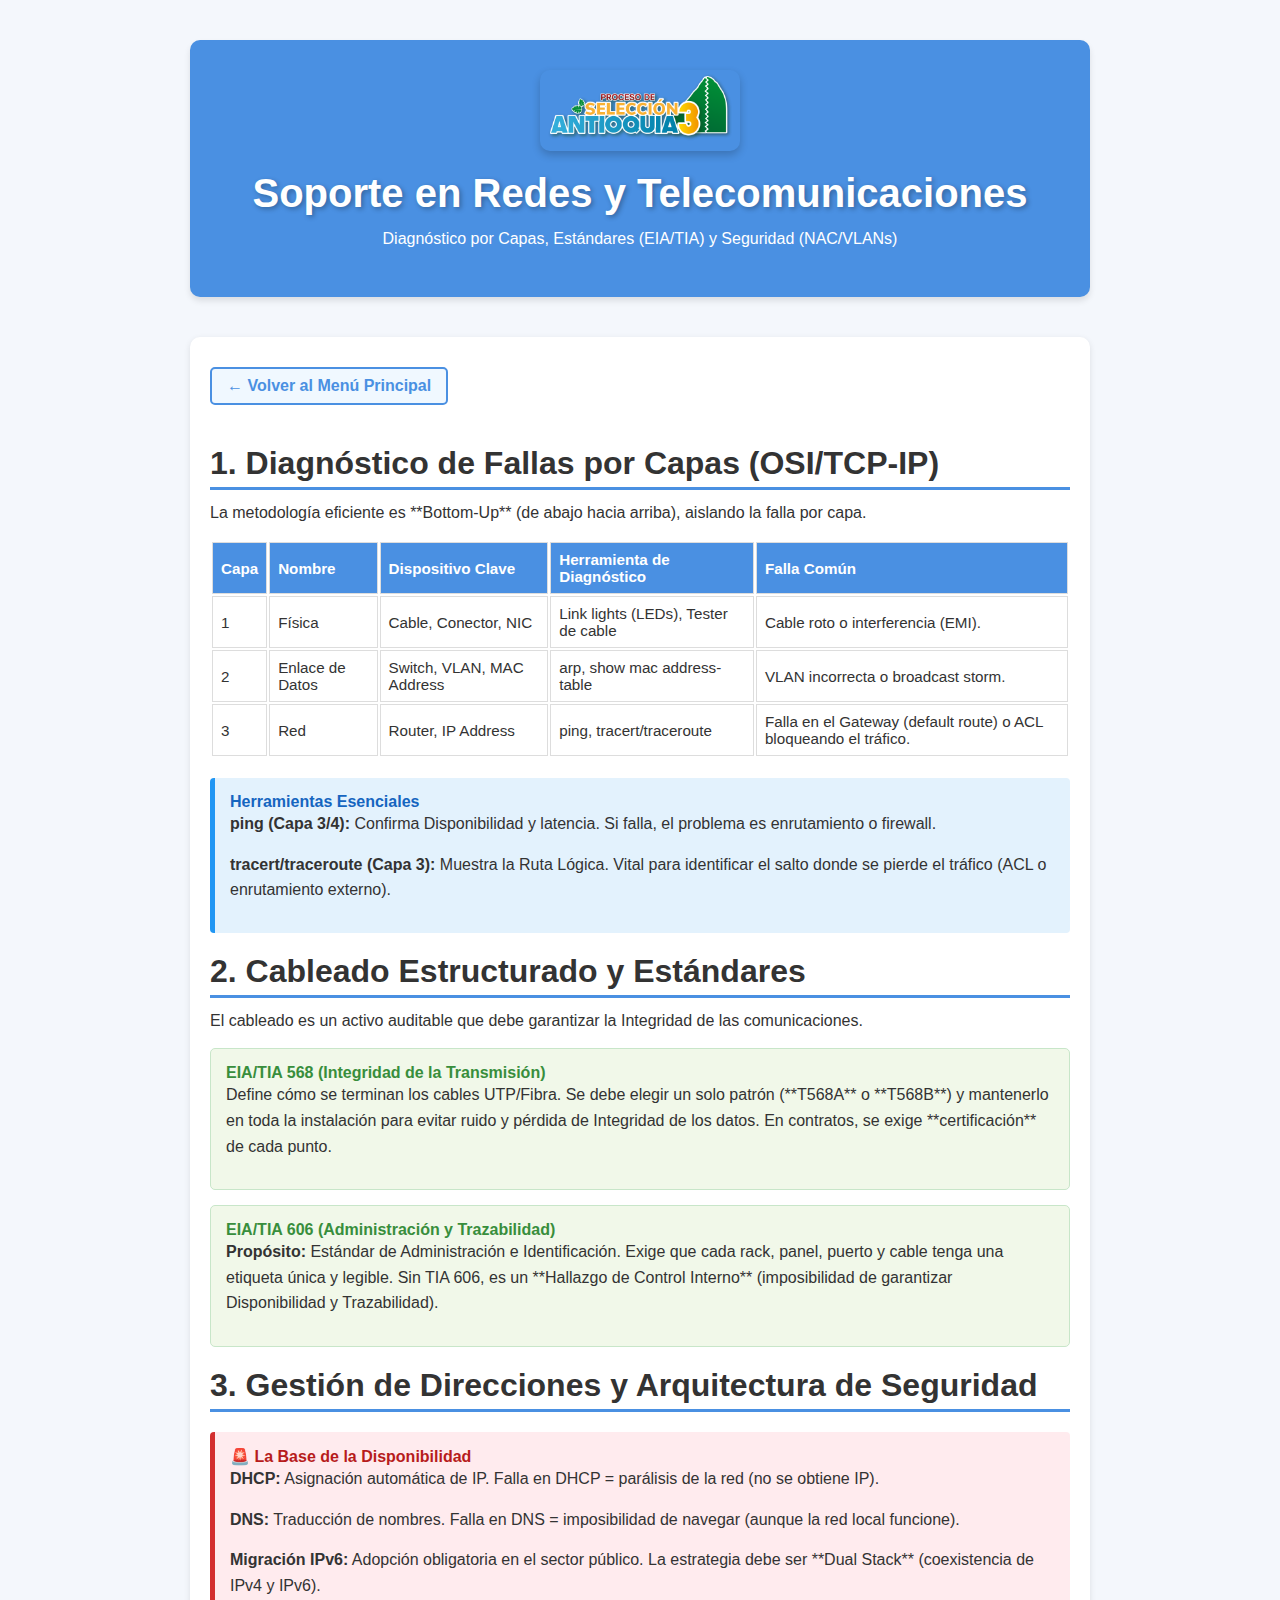
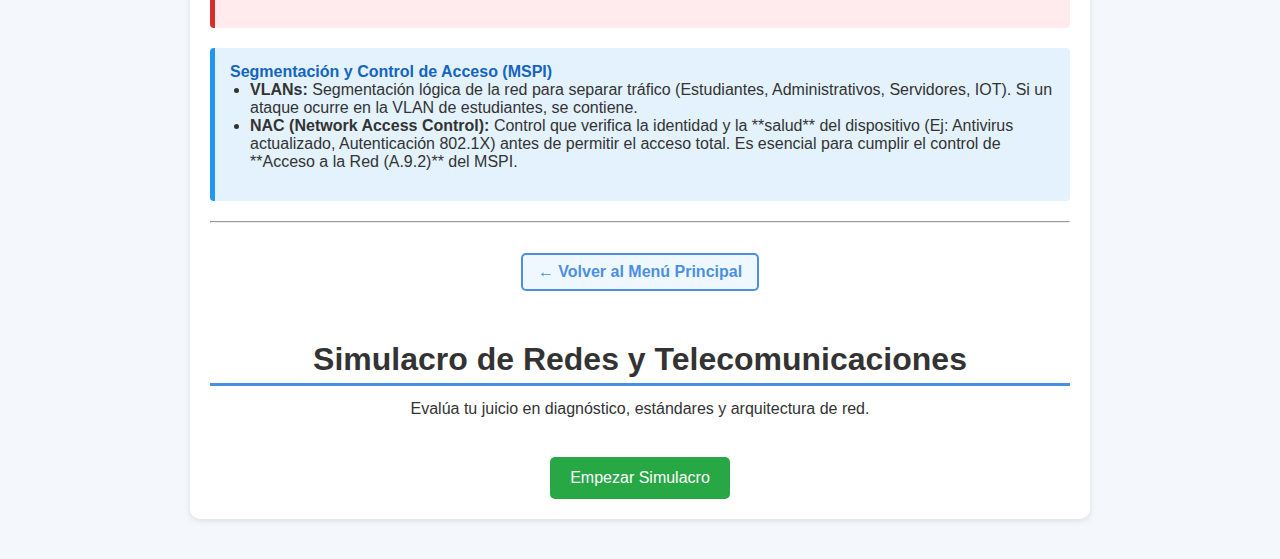
<file: temas/soporte-redes.html>
<!DOCTYPE html>
<html lang="es">
<head>
    <meta charset="UTF-8">
    <meta name="viewport" content="width=device-width, initial-scale=1.0">
    <title>Soporte en Redes - Estudio CNSC</title>
    <link rel="stylesheet" href="../assets/css/style.css">
    <style>
        /* Estilos consistentes */
        .norma-box {
            border: 1px solid #c8e6c9;
            padding: 15px;
            margin-bottom: 15px;
            border-radius: 5px;
            background-color: #f1f8e9;
        }
        .norma-box h4 { color: #388e3c; margin-top: 0; }
        
        .alerta-telecom {
            background-color: #ffebee;
            border-left: 5px solid #d32f2f;
            padding: 15px;
            margin: 20px 0;
            border-radius: 4px;
        }
        .alerta-telecom h4 { color: #b71c1c; margin-top: 0; }

        .concepto-clave {
            background-color: #e3f2fd;
            border-left: 5px solid #2196F3;
            padding: 15px;
            margin: 20px 0;
            border-radius: 4px;
        }
        .concepto-clave h4 { color: #1565C0; margin-top: 0; }
        
        .tabla-diagnostico th, .tabla-diagnostico td {
            border: 1px solid #ddd;
            padding: 8px;
            text-align: left;
            font-size: 0.95em;
        }
        .tabla-diagnostico th {
            background-color: #4A90E2;
            color: white;
        }
    </style>
</head>
<body>
    <header>
        <img src="../assets/images/logo.png" alt="Logo Redes" id="logo">
        <h1>Soporte en Redes y Telecomunicaciones</h1>
        <p>Diagnóstico por Capas, Estándares (EIA/TIA) y Seguridad (NAC/VLANs)</p>
    </header>

    <main>
        <button id="btnVolverMenuSuperior" class="boton-navegacion">← Volver al Menú Principal</button>
        
        <section id="protocolos">
            <h2>1. Diagnóstico de Fallas por Capas (OSI/TCP-IP)</h2>
            <p>La metodología eficiente es **Bottom-Up** (de abajo hacia arriba), aislando la falla por capa.</p>
            
            <table class="tabla-diagnostico">
                <thead>
                    <tr>
                        <th>Capa</th>
                        <th>Nombre</th>
                        <th>Dispositivo Clave</th>
                        <th>Herramienta de Diagnóstico</th>
                        <th>Falla Común</th>
                    </tr>
                </thead>
                <tbody>
                    <tr>
                        <td>1</td>
                        <td>Física</td>
                        <td>Cable, Conector, NIC</td>
                        <td>Link lights (LEDs), Tester de cable</td>
                        <td>Cable roto o interferencia (EMI).</td>
                    </tr>
                    <tr>
                        <td>2</td>
                        <td>Enlace de Datos</td>
                        <td>Switch, VLAN, MAC Address</td>
                        <td>arp, show mac address-table</td>
                        <td>VLAN incorrecta o broadcast storm.</td>
                    </tr>
                    <tr>
                        <td>3</td>
                        <td>Red</td>
                        <td>Router, IP Address</td>
                        <td>ping, tracert/traceroute</td>
                        <td>Falla en el Gateway (default route) o ACL bloqueando el tráfico.</td>
                    </tr>
                </tbody>
            </table>

            <div class="concepto-clave">
                <h4>Herramientas Esenciales</h4>
                <p><strong>ping (Capa 3/4):</strong> Confirma Disponibilidad y latencia. Si falla, el problema es enrutamiento o firewall.</p>
                <p><strong>tracert/traceroute (Capa 3):</strong> Muestra la Ruta Lógica. Vital para identificar el salto donde se pierde el tráfico (ACL o enrutamiento externo).</p>
            </div>
        </section>

        <section id="cableado">
            <h2>2. Cableado Estructurado y Estándares</h2>
            <p>El cableado es un activo auditable que debe garantizar la Integridad de las comunicaciones.</p>
            
            <div class="norma-box">
                <h4>EIA/TIA 568 (Integridad de la Transmisión)</h4>
                <p>Define cómo se terminan los cables UTP/Fibra. Se debe elegir un solo patrón (**T568A** o **T568B**) y mantenerlo en toda la instalación para evitar ruido y pérdida de Integridad de los datos. En contratos, se exige **certificación** de cada punto.</p>
            </div>

            <div class="norma-box">
                <h4>EIA/TIA 606 (Administración y Trazabilidad)</h4>
                <p><strong>Propósito:</strong> Estándar de Administración e Identificación. Exige que cada rack, panel, puerto y cable tenga una etiqueta única y legible. Sin TIA 606, es un **Hallazgo de Control Interno** (imposibilidad de garantizar Disponibilidad y Trazabilidad).</p>
            </div>
        </section>

        <section id="gestion-seguridad">
            <h2>3. Gestión de Direcciones y Arquitectura de Seguridad</h2>
            
            <div class="alerta-telecom">
                <h4>🚨 La Base de la Disponibilidad</h4>
                <p><strong>DHCP:</strong> Asignación automática de IP. Falla en DHCP = parálisis de la red (no se obtiene IP).</p>
                <p><strong>DNS:</strong> Traducción de nombres. Falla en DNS = imposibilidad de navegar (aunque la red local funcione).</p>
                <p><strong>Migración IPv6:</strong> Adopción obligatoria en el sector público. La estrategia debe ser **Dual Stack** (coexistencia de IPv4 y IPv6).</p>
            </div>

            <div class="concepto-clave">
                <h4>Segmentación y Control de Acceso (MSPI)</h4>
                <ul>
                    <li><strong>VLANs:</strong> Segmentación lógica de la red para separar tráfico (Estudiantes, Administrativos, Servidores, IOT). Si un ataque ocurre en la VLAN de estudiantes, se contiene.</li>
                    <li><strong>NAC (Network Access Control):</strong> Control que verifica la identidad y la **salud** del dispositivo (Ej: Antivirus actualizado, Autenticación 802.1X) antes de permitir el acceso total. Es esencial para cumplir el control de **Acceso a la Red (A.9.2)** del MSPI.</li>
                </ul>
            </div>
        </section>

        <hr> 
        
        <div style="text-align: center; margin-top: 20px;">
            <button id="btnVolverMenu" class="boton-navegacion">← Volver al Menú Principal</button>
        </div>
        
        <div style="text-align: center; margin-top: 30px;" id="interfaz-inicio">
            <h2>Simulacro de Redes y Telecomunicaciones</h2>
            <p>Evalúa tu juicio en diagnóstico, estándares y arquitectura de red.</p>
            <div id="cronometro" style="font-size: 1.5rem; margin-bottom: 10px; color: #4A90E2; display: none;">
                Tiempo: 00:00:00
            </div>
            <button id="btnSimulacro" class="boton-simulacro">Empezar Simulacro</button>
        </div>

        <div id="simulacroContainer" style="display: none; margin-top: 20px;">
            <div id="preguntaContainer"></div>
            <div id="retroalimentacion" style="margin-top: 20px; padding: 15px; border-radius: 5px; display: none;"></div>
            <div style="text-align: center; margin-top: 20px;">
                <button id="btnSiguiente" class="boton-simulacro" style="display: none;">Siguiente Pregunta (1/20) →</button>
            </div>
            <div id="reporteFinal" style="display: none; margin-top: 30px;"></div>
        </div>
    </main>

    <script src="../assets/js/app.js"></script>
    <script>
        document.getElementById("btnVolverMenuSuperior").addEventListener("click", function() {
            location.href = '../index.html'; 
        });
    </script>
</body>
</html>
</file>
<file: assets/css/style.css>
/* Reset de márgenes y paddings */
* {
    margin: 0;
    padding: 0;
    box-sizing: border-box;
}

/* Estilos Globales */
body {
    font-family: 'Roboto', sans-serif;
    background-color: #f4f7fc;
    color: #333;
    display: flex;
    flex-direction: column;
    align-items: center;
    /* Ajustes para un contenido más flexible y no forzado a 100vh */
    justify-content: flex-start; /* Alineación arriba para contenido */
    padding: 40px 10px; /* Padding general para evitar tocar bordes */
    height: auto;
    min-height: 100vh; /* Asegura que ocupe al menos la altura de la ventana */
    overflow-x: hidden;
}

/* Cabecera */
header {
    background-color: #4A90E2; /* Color principal azul */
    color: white;
    text-align: center;
    padding: 30px 20px; /* Ajuste unificado */
    border-radius: 10px;
    box-shadow: 0 4px 6px rgba(0, 0, 0, 0.1);
    width: 100%;
    max-width: 900px;
    margin-bottom: 40px; /* Espacio debajo del header */
    display: flex;
    flex-direction: column;
    align-items: center;
}

/* Logo */
#logo {
    width: 200px; /* Tamaño del logo */
    height: auto;
    margin-bottom: 20px;
    border-radius: 10px;
    box-shadow: 0 4px 8px rgba(0, 0, 0, 0.2);
}

/* Título Principal */
h1 {
    font-size: 2.5rem; /* Tamaño unificado */
    margin-bottom: 10px;
    color: #ffffff;
    text-shadow: 2px 2px 5px rgba(0, 0, 0, 0.3);
}

/* Estilo para el contenido principal (tanto menú como contenido) */
main {
    width: 100%;
    max-width: 900px;
    padding: 20px;
    /* Estilos del segundo bloque para contenido */
    background-color: #fff;
    border-radius: 10px;
    box-shadow: 0 2px 6px rgba(0, 0, 0, 0.1);
    text-align: left; /* Alineación a la izquierda para el contenido */
}

/* --- Estilos Específicos de la Página de Contenido (2do bloque) --- */

/* Estilos de los títulos en las secciones de contenido */
h2 {
    font-size: 2rem;
    color: #333;
    margin-top: 20px;
    margin-bottom: 10px;
    border-bottom: 3px solid #4A90E2;
    padding-bottom: 5px;
}

/* Estilo de los subtítulos dentro de cada sección de contenido */
h3 {
    font-size: 1.5rem;
    color: #4A90E2;
    margin-top: 15px;
    margin-bottom: 10px;
}

/* Párrafos y listas de contenido */
p {
    font-size: 1rem;
    line-height: 1.6;
    margin-bottom: 15px;
}

ul {
    list-style-type: disc;
    padding-left: 20px;
    margin-bottom: 15px; /* Añadido para espaciar las listas */
}

/* --- Estilos Específicos de la Página de Menú/Preguntas (1er bloque) --- */

/* Estilo para las preguntas (Legacy, mantenido) */
#pregunta {
    font-size: 1.5rem;
    color: #333;
    margin-bottom: 15px;
    text-align: center; /* Centrar la pregunta */
}

/* Estilos generales para otros botones (no los del menú) */
button {
    background-color: #FF9900; /* Color adaptado para los botones */
    color: white;
    padding: 12px 20px;
    font-size: 1rem;
    border: none;
    border-radius: 5px;
    cursor: pointer;
    transition: background-color 0.3s ease;
    margin-top: 10px;
}

button:hover {
    background-color: #FF7700; /* Color de hover más oscuro */
}

button:active {
    transform: scale(0.98);
}

/* Estilo para el menú de componentes */
#menu {
    display: grid;
    grid-template-columns: repeat(auto-fit, minmax(250px, 1fr));
    gap: 20px;
    margin-top: 20px;
}

#menu section {
    background-color: #fff;
    padding: 20px;
    border-radius: 8px;
    box-shadow: 0 2px 4px rgba(0, 0, 0, 0.1);
}

/* Estilo de los botones dentro del menú */
#menu button {
    width: 100%;
    background-color: #007BFF;
    border-radius: 5px;
    transition: background-color 0.3s ease, transform 0.2s ease;
    padding: 12px;
}

#menu button:hover {
    background-color: #0056b3;
    transform: scale(1.05);
    box-shadow: 0 4px 8px rgba(0, 0, 0, 0.2);
}

#menu button:active {
    transform: scale(0.98);
    box-shadow: none;
}

/* Temporizador (Legacy, mantenido) */
#temporizador {
    font-size: 1.5rem;
    margin-top: 20px;
    color: #e74c3c;
    text-align: center;
}

/* Resultado Final (Legacy, mantenido) */
#resultado {
    margin-top: 20px;
    font-size: 1.2rem;
    text-align: center;
}

#resultado p {
    margin: 10px 0;
    font-weight: bold;
}

/* Estilos para el botón de simulacro (uso en ambas páginas si es necesario) */
.boton-simulacro {
    background-color: #28a745; /* Verde del 1er bloque */
    color: white;
    padding: 12px 20px;
    border: none;
    border-radius: 5px;
    cursor: pointer;
    transition: background-color 0.3s ease;
    margin-top: 20px;
    display: inline-block; /* Asegura que no ocupe todo el ancho si no es necesario */
}

.boton-simulacro:hover {
    background-color: #218838;
}

.boton-simulacro:active {
    transform: scale(0.98);
}

/* ===========================================
   NUEVOS ESTILOS DEL SIMULACRO PREGUNTA A PREGUNTA
   =========================================== */

/* Contenedor principal del simulacro */
#simulacroContainer {
    margin-top: 25px;
    padding: 25px; /* Más padding para que no se vea pegado */
    border: 1px solid #e0e0e0; /* Un borde suave */
    border-radius: 8px;
    background-color: #fcfcfc;
}

/* Estilo para el número de pregunta (ej. "Pregunta 4 de 20") */
#preguntaContainer h2 {
    font-size: 1.5em; /* Reducido para no ser tan grande */
    color: #4A90E2;
    margin-bottom: 15px;
    border-bottom: 2px solid #4A90E2; /* Línea azul debajo del título de pregunta */
    padding-bottom: 8px;
    text-align: left;
}

/* Estilo para el texto de la pregunta */
#preguntaContainer h3 {
    /* Sobre escribe el h3 genérico, reduciendo el tamaño de la pregunta */
    font-size: 1.25em;
    line-height: 1.5; /* Mejorar legibilidad */
    margin-bottom: 20px;
    color: #333; /* Color oscuro para mayor contraste */
}

/* Contenedor de las opciones */
.options-group {
    background-color: #f9f9f9;
    padding: 15px 20px;
    border-radius: 6px;
    border: 1px solid #eee;
}

/* Cada opción individual (label) */
.options-group label {
    display: block; /* Cada opción en su propia línea */
    margin-bottom: 12px; /* Espacio entre opciones (reducido ligeramente) */
    padding: 10px 10px; /* Más padding dentro de cada opción */
    border: 1px solid #e9e9e9; /* Borde sutil para cada opción */
    border-radius: 5px;
    cursor: pointer;
    transition: background-color 0.2s ease, border-color 0.2s ease;
    font-size: 1.05em; /* Tamaño de letra legible */
    color: #555;
    position: relative;
    padding-left: 35px; /* Espacio para el input radio */
}

.options-group label:last-child {
    margin-bottom: 0; /* Sin margen en la última opción */
}

.options-group label:hover {
    background-color: #eef7ff; /* Fondo más claro al pasar el ratón */
    border-color: #a8d7ff; /* Borde más visible */
}

/* Radio button */
.options-group input[type="radio"] {
    position: absolute;
    left: 10px;
    top: 50%;
    transform: translateY(-50%);
}

/* Estilos para retroalimentación (explicación inmediata) */
#retroalimentacion {
    padding: 20px;
    margin-top: 25px;
    border-radius: 8px;
    font-size: 1.05em;
    line-height: 1.6;
    box-shadow: 0 2px 5px rgba(0, 0, 0, 0.08);
}

#retroalimentacion p {
    margin-bottom: 8px;
}

#retroalimentacion p strong {
    color: #333;
}

/* Cronómetro */
#cronometro {
    font-family: 'Consolas', monospace; /* Fuente monoespaciada para el tiempo */
    font-size: 1.6rem; /* Ajustado */
    margin-bottom: 15px;
    color: #4A90E2;
    background-color: #e6f2ff; /* Fondo suave */
    padding: 8px 15px;
    border-radius: 5px;
    display: inline-block;
    border: 1px solid #a8d7ff;
    box-shadow: 0 1px 3px rgba(0, 0, 0, 0.08);
}

/* Estilo para el reporte final */
#reporteFinal {
    margin-top: 40px;
    padding: 30px;
    background-color: #e9f5ff; /* Fondo azul claro para el reporte */
    border: 1px solid #a8d7ff;
    border-radius: 10px;
    box-shadow: 0 4px 10px rgba(0, 0, 0, 0.1);
    text-align: left;
}

#reporteFinal h2 {
    color: #4A90E2;
    border-bottom: 2px solid #a8d7ff;
    padding-bottom: 15px;
    margin-bottom: 25px;
    text-align: center;
}

#reporteFinal ul {
    list-style: none; /* Quitar viñetas */
    padding: 0;
    margin-bottom: 20px;
}

#reporteFinal ul li {
    background-color: #f5fbff;
    margin-bottom: 10px;
    padding: 10px 15px;
    border-left: 5px solid #4A90E2;
    border-radius: 5px;
    font-size: 1.05em;
    display: flex;
    justify-content: space-between;
    align-items: center;
}

#reporteFinal ul li strong {
    color: #333;
    min-width: 180px;
}

#reporteFinal .boton-simulacro {
    background-color: #007bff; /* Azul para "Volver a estudiar" */
}

#reporteFinal .boton-simulacro:hover {
    background-color: #0056b3;
}

/* --- Media Query para Pantallas Pequeñas (Mobile) --- */
@media screen and (max-width: 768px) {
    body {
        padding: 20px 10px;
    }

    header {
        padding: 20px;
        max-width: 100%;
    }

    h1 {
        font-size: 2rem;
    }

    #logo {
        width: 150px;
    }

    main {
        padding: 15px;
    }

    /* Ajuste para títulos de contenido de estudio */
    h2 {
        font-size: 1.8rem;
    }

    /* Ajuste para subtítulos de contenido de estudio */
    h3 {
        font-size: 1.2rem;
    }

    /* Ajuste para preguntas del simulacro en móvil */
    #preguntaContainer h3 {
        font-size: 1.15em;
    }

    #pregunta {
        font-size: 1.25rem;
    }

    #menu {
        grid-template-columns: 1fr;
        gap: 15px;
    }

    button {
        padding: 10px 15px;
        font-size: 1rem;
    }

    p {
        font-size: 1rem;
    }
}


/* --- Estilo para el Botón de Navegación (Volver al Menú) --- */
/* --- Estilo para el Botón de Navegación (Volver al Menú) --- */
.boton-navegacion {
    /* Fondo Azul más suave que el principal */
    background-color: #f0f8ff; /* Fondo muy claro/blanco azulado */
    color: #4A90E2; /* Texto del color principal */
    padding: 8px 15px; /* Reducción de padding para hacerlo más pequeño */
    font-size: 1em; /* Tamaño de letra más estándar */
    border: 2px solid #4A90E2; /* Borde con el color principal */
    border-radius: 5px;
    cursor: pointer;
    transition: all 0.3s ease;
    margin-bottom: 20px;
    font-weight: bold; /* Para que el texto resalte un poco */
}

.boton-navegacion:hover {
    background-color: #4A90E2; /* Al pasar el ratón, toma el color primario */
    color: white; /* Y el texto se vuelve blanco */
    box-shadow: 0 2px 4px rgba(0, 0, 0, 0.2);
}

/* Ajuste en media query para móviles */
@media screen and (max-width: 768px) {
    .boton-navegacion {
        padding: 8px 12px;
        font-size: 0.9rem;
    }
}
</file>
